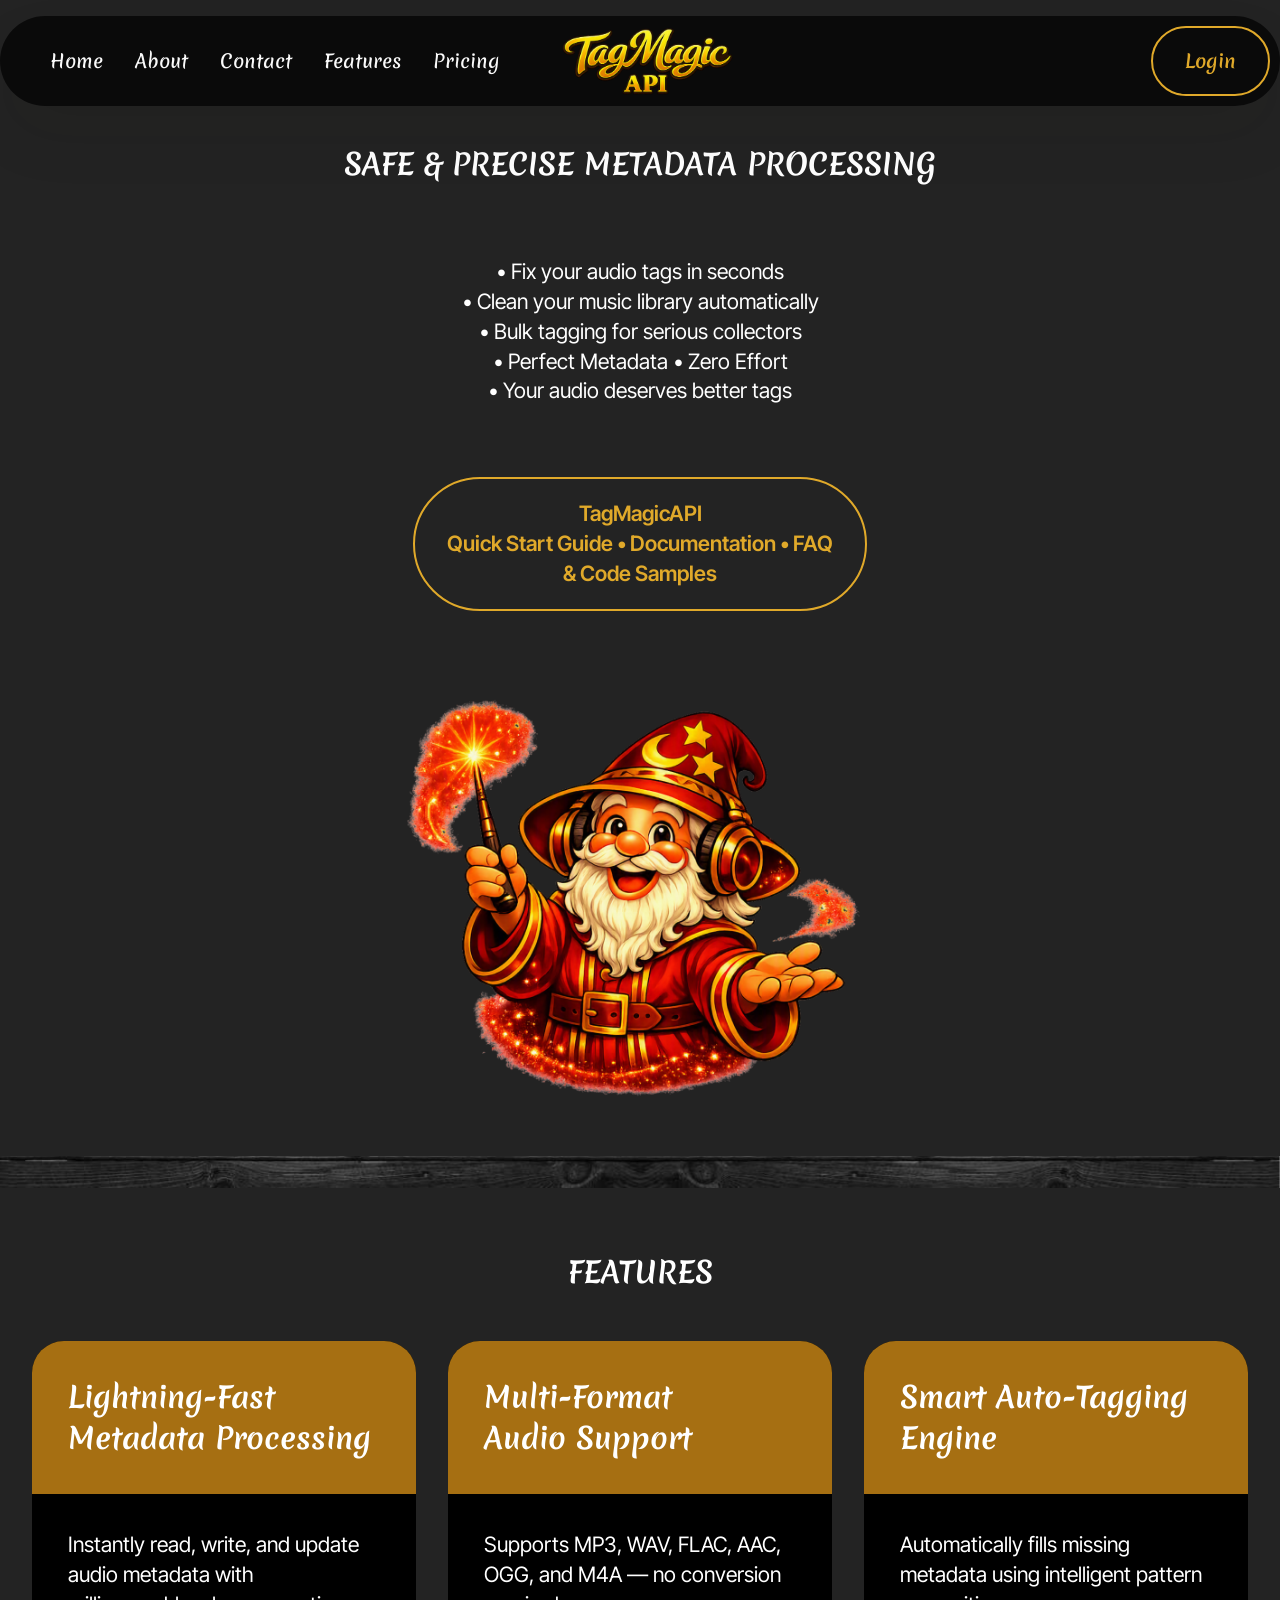
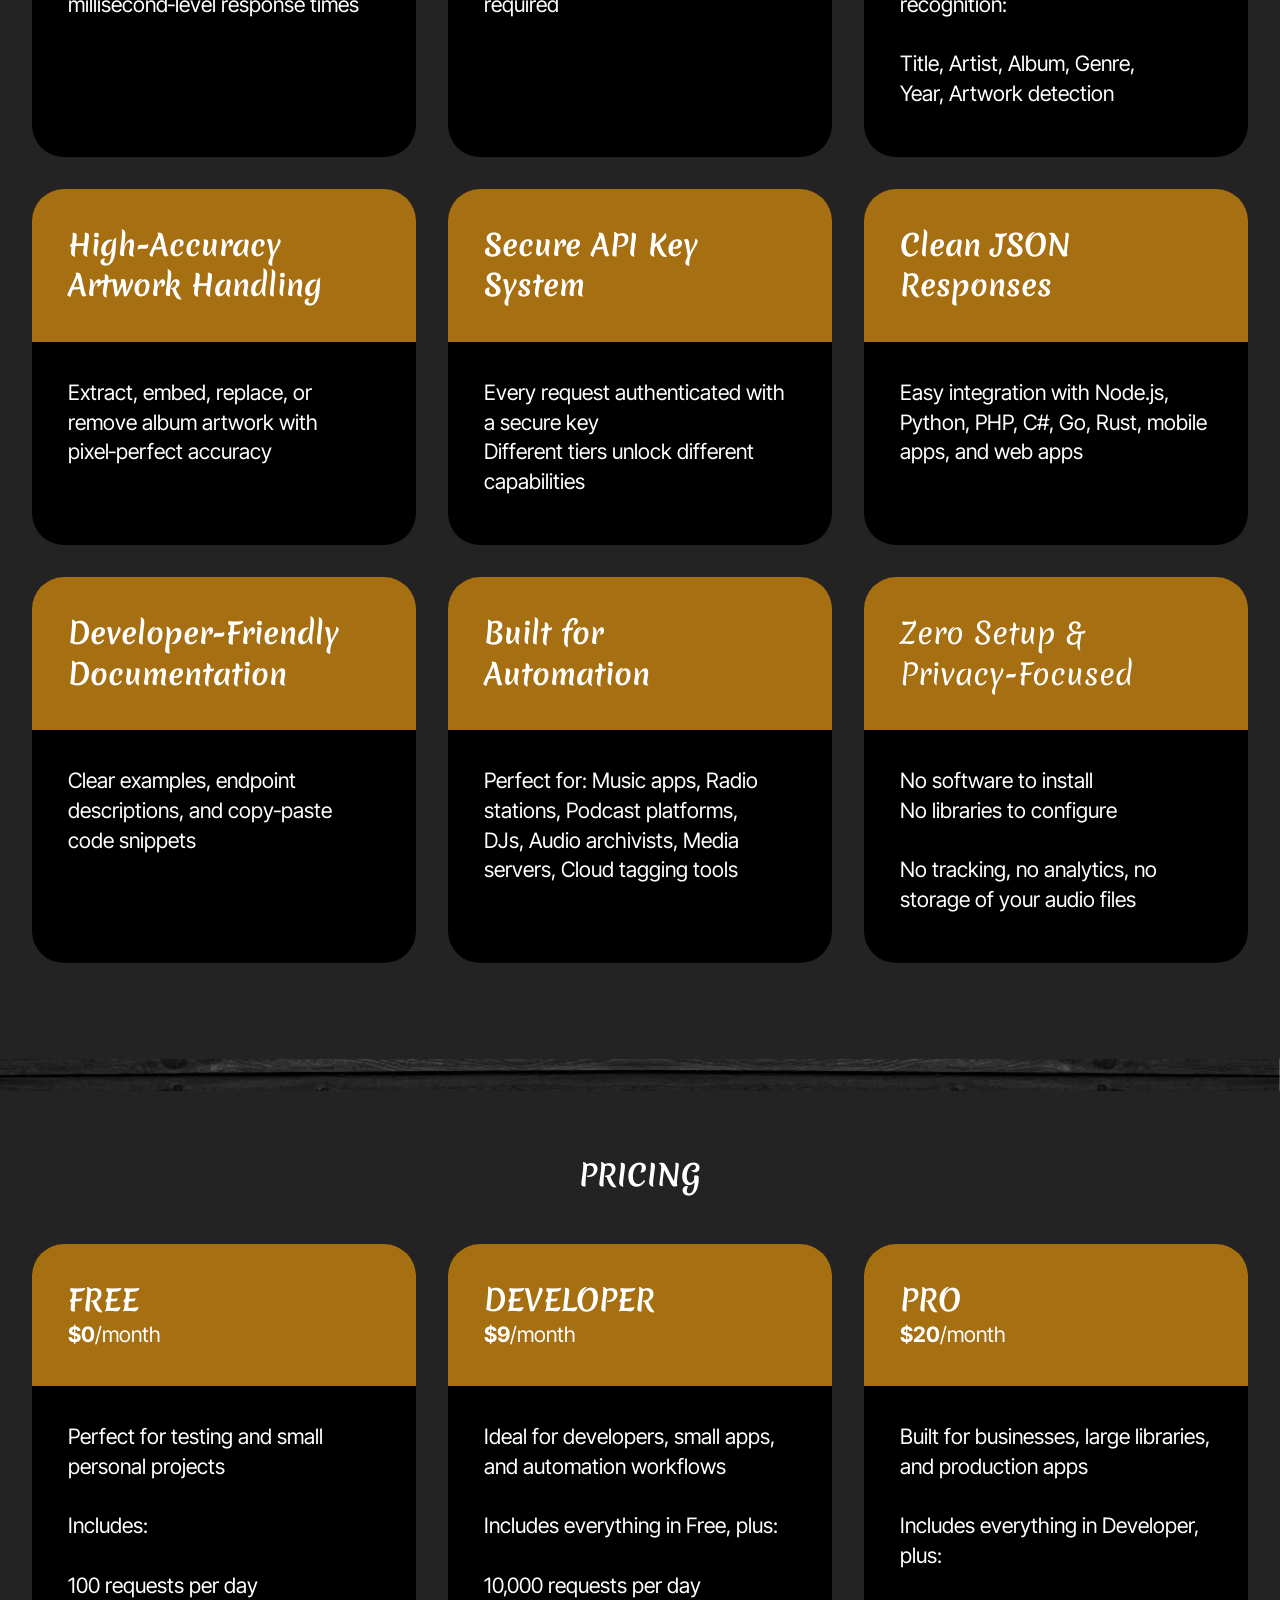
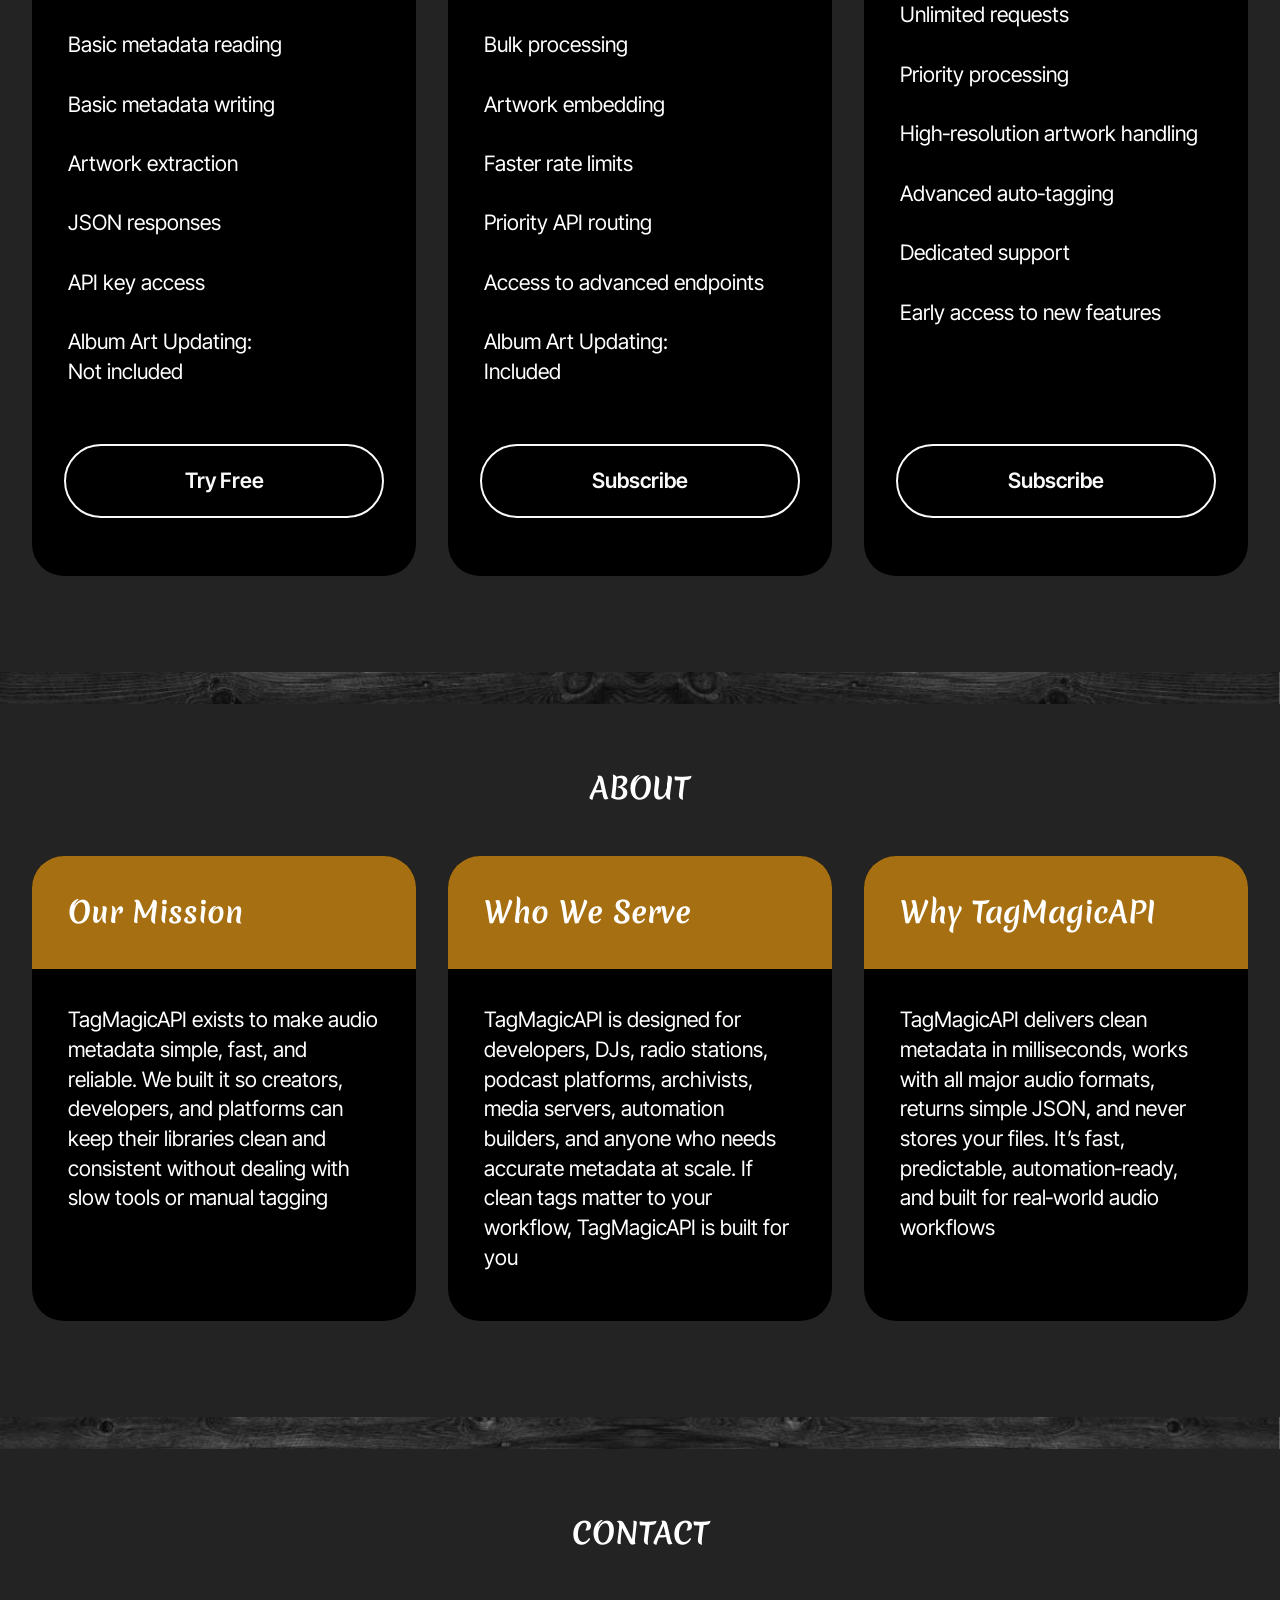
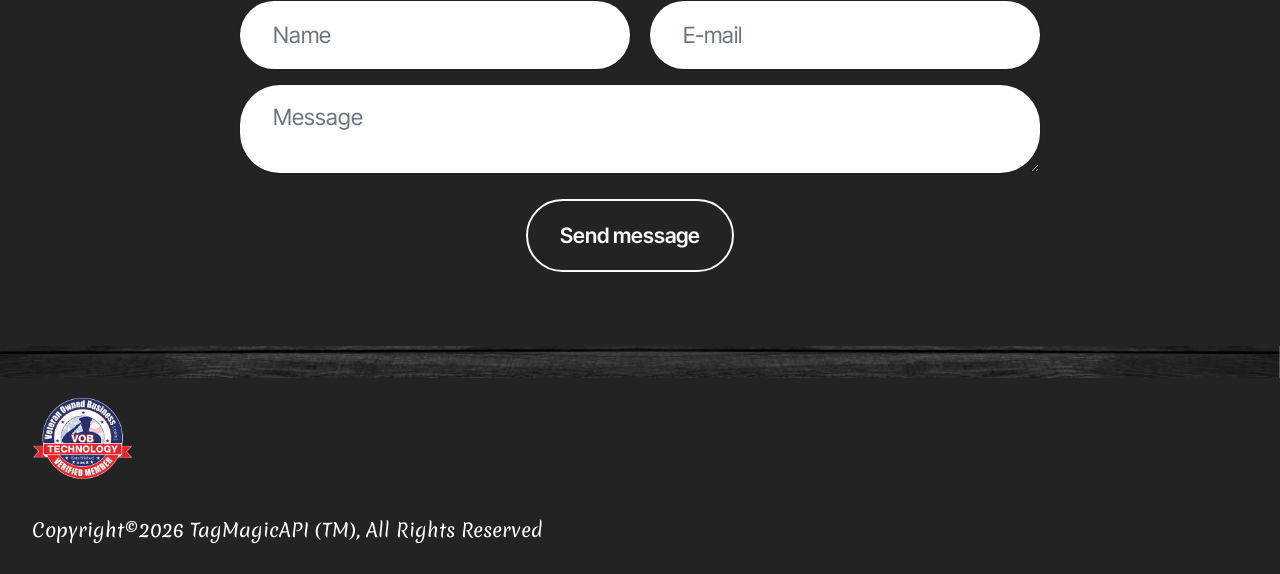
<file: index.html>
<!DOCTYPE html>
<html  >
<head>
  <!-- Site made with Mobirise Website Builder v6.1.12, https://mobirise.com -->
  <meta charset="UTF-8">
  <meta http-equiv="X-UA-Compatible" content="IE=edge">
  <meta name="generator" content="Mobirise v6.1.12, mobirise.com">
  <meta name="viewport" content="width=device-width, initial-scale=1, minimum-scale=1">
  <link rel="shortcut icon" href="assets/images/tagmagicapi-logo-1.png" type="image/x-icon">
  <meta name="description" content="TagMagicAPI">
  
  
  <title>TagMagicAPI</title>
  <link rel="stylesheet" href="assets/web/assets/mobirise-icons2/mobirise2.css">
  <link rel="stylesheet" href="assets/bootstrap/css/bootstrap.min.css">
  <link rel="stylesheet" href="assets/parallax/jarallax.css">
  <link rel="stylesheet" href="assets/animatecss/animate.css">
  <link rel="stylesheet" href="assets/dropdown/css/style.css">
  <link rel="stylesheet" href="assets/socicon/css/styles.css">
  <link rel="stylesheet" href="assets/theme/css/style.css">
  <link rel="preload" href="https://fonts.googleapis.com/css?family=Merienda:300,400,500,600,700,800,900&display=swap" as="style" onload="this.onload=null;this.rel='stylesheet'">
  <noscript><link rel="stylesheet" href="https://fonts.googleapis.com/css?family=Merienda:300,400,500,600,700,800,900&display=swap"></noscript>
  <link rel="preload" href="https://fonts.googleapis.com/css?family=Inter+Tight:100,200,300,400,500,600,700,800,900,100i,200i,300i,400i,500i,600i,700i,800i,900i&display=swap" as="style" onload="this.onload=null;this.rel='stylesheet'">
  <noscript><link rel="stylesheet" href="https://fonts.googleapis.com/css?family=Inter+Tight:100,200,300,400,500,600,700,800,900,100i,200i,300i,400i,500i,600i,700i,800i,900i&display=swap"></noscript>
  <link rel="preload" as="style" href="assets/mobirise/css/mbr-additional.css?v=0Xo7jU"><link rel="stylesheet" href="assets/mobirise/css/mbr-additional.css?v=0Xo7jU" type="text/css">

  
  
  
</head>
<body>
  
  <section data-bs-version="5.1" class="menu menu4 cid-vrA281HiJF" once="menu" id="menu04-1">
	

	<nav class="navbar navbar-dropdown navbar-fixed-top navbar-expand-lg">
		<div class="container">
			<div class="navbar-brand">
				<span class="navbar-logo">
					<a href="https://tagmagicapi.com">
						<img src="assets/images/tagmagicapi-header-logo.png" alt="" style="height: 5rem;">
					</a>
				</span>
				
			</div>
			<button class="navbar-toggler" type="button" data-toggle="collapse" data-bs-toggle="collapse" data-target="#navbarSupportedContent" data-bs-target="#navbarSupportedContent" aria-controls="navbarNavAltMarkup" aria-expanded="false" aria-label="Toggle navigation">
				<div class="hamburger">
					<span></span>
					<span></span>
					<span></span>
					<span></span>
				</div>
			</button>
			<div class="collapse navbar-collapse" id="navbarSupportedContent">
				<ul class="navbar-nav nav-dropdown" data-app-modern-menu="true"><li class="nav-item"><a class="nav-link link text-white text-primary display-4" href="index.html#header05-2">Home</a></li><li class="nav-item">
						<a class="nav-link link text-white text-primary display-4" href="index.html#pricing01-19">About</a>
					</li>
					<li class="nav-item">
						<a class="nav-link link text-white text-primary display-4" href="index.html#form02-14">Contact</a>
					</li><li class="nav-item">
						<a class="nav-link link show text-white text-primary display-4" href="index.html#pricing01-1c" aria-expanded="false">Features</a>
					</li>
					<li class="nav-item"><a class="nav-link link text-white text-primary display-4" href="index.html#pricing01-j">Pricing</a></li></ul>
				
				<div class="navbar-buttons mbr-section-btn"><a class="btn btn-secondary-outline display-4" href="login.html#header05-3g">Login</a></div>
			</div>
		</div>
	</nav>
</section>

<section data-bs-version="5.1" class="header5 cid-vrEOyxXbpw" id="header05-2">
	

	
	
	
	<div class="align-center container">
		<div class="row justify-content-center">
			<div class="col-md-12 content-head">
				<h2 class="mbr-section-title mbr-fonts-style mb-4 display-5"><strong>SAFE &amp; PRECISE METADATA PROCESSING<br></strong><br></h2>
				<p class="mbr-text mbr-fonts-style mb-4 display-7">• Fix your audio tags in seconds
<br>• Clean your music library automatically
<br>• Bulk tagging for serious collectors
<br>• Perfect Metadata • Zero Effort
<br>• Your audio deserves better tags<br>
<br></p>
				<div class="mbr-section-btn mt-3"><a class="btn btn-secondary-outline display-7" href="docs.html#pricing01-27">TagMagicAPI<br>Quick Start Guide • Documentation • FAQ<br>&amp; Code Samples<br></a></div>
			</div>
		</div>
		<div class="row mt-5 justify-content-center">
			<div class="col-12 col-lg-5">
				<img src="assets/images/tagmagic-red-wizard-1.png" alt="Mobirise Website Builder" title="">
			</div>
		</div>
	</div>
</section>

<section data-bs-version="5.1" class="header1 cid-vrESQQP6uT mbr-parallax-background" id="header1-4">

    

    

    <div class="container">
        <div class="row justify-content-center">
            <div class="col-12 col-lg-4">
                
                
                
                
            </div>
        </div>
    </div>
</section>

<section data-bs-version="5.1" class="pricing1 cid-vs6HNHgr6L" id="pricing01-1c">
  
  
  <div class="container">
    <div class="row justify-content-center">
      <div class="col-12 content-head">
        <div class="mbr-section-head mb-5">
          <h4 class="mbr-section-title mbr-fonts-style align-center mb-0 display-5">
            <strong>FEATURES</strong></h4>
          
        </div>
      </div>
    </div>
    <div class="row"> 
      <div class="item features-without-image col-12 col-md-6 col-lg-4 item-mb">
        <div class="item-wrapper">
          <div class="item-head">
            <h5 class="item-title mbr-fonts-style mb-0 display-5"><strong>Lightning‑Fast
</strong><div><strong>Metadata Processing</strong></div></h5>
            
          </div>
          <div class="item-content">
            <p class="mbr-text mbr-fonts-style display-7">Instantly read, write, and update audio metadata with millisecond‑level response times</p>
          </div>
          
        </div>
      </div>

      <div class="item features-without-image col-12 col-md-6 col-lg-4 item-mb">
        <div class="item-wrapper">
          <div class="item-head">
            <h5 class="item-title mbr-fonts-style mb-0 display-5"><strong>Multi‑Format
</strong><div><strong>Audio Support</strong></div></h5>
            
          </div>
          <div class="item-content">
            <p class="mbr-text mbr-fonts-style display-7">Supports MP3, WAV, FLAC, AAC, OGG, and M4A — no conversion required</p>
          </div>
          
        </div>
      </div>

      <div class="item features-without-image col-12 col-md-6 col-lg-4 item-mb">
        <div class="item-wrapper">
          <div class="item-head">
            <h5 class="item-title mbr-fonts-style mb-0 display-5"><strong>Smart Auto‑Tagging
</strong><div><strong>Engine</strong></div></h5>
            
          </div>
          <div class="item-content">
            <p class="mbr-text mbr-fonts-style display-7">Automatically fills missing metadata using intelligent pattern recognition:
<br>
<br>Title, Artist, Album, Genre, 
<br>Year, Artwork detection</p>
          </div>
          
        </div>
      </div><div class="item features-without-image col-12 col-md-6 col-lg-4 item-mb">
        <div class="item-wrapper">
          <div class="item-head">
            <h5 class="item-title mbr-fonts-style mb-0 display-5"><strong>High‑Accuracy
</strong><div><strong>Artwork Handling</strong></div></h5>
            
          </div>
          <div class="item-content">
            <p class="mbr-text mbr-fonts-style display-7">Extract, embed, replace, or remove album artwork with pixel‑perfect accuracy</p>
          </div>
          
        </div>
      </div><div class="item features-without-image col-12 col-md-6 col-lg-4 item-mb">
        <div class="item-wrapper">
          <div class="item-head">
            <h5 class="item-title mbr-fonts-style mb-0 display-5"><strong>Secure API Key
</strong><div><strong>System</strong></div></h5>
            
          </div>
          <div class="item-content">
            <p class="mbr-text mbr-fonts-style display-7">Every request authenticated with a secure key
<br>Different tiers unlock different capabilities</p>
          </div>
          
        </div>
      </div><div class="item features-without-image col-12 col-md-6 col-lg-4 item-mb">
        <div class="item-wrapper">
          <div class="item-head">
            <h5 class="item-title mbr-fonts-style mb-0 display-5"><strong>Clean JSON
</strong><div><strong>Responses</strong></div></h5>
            
          </div>
          <div class="item-content">
            <p class="mbr-text mbr-fonts-style display-7">Easy integration with Node.js, Python, PHP, C#, Go, Rust, mobile apps, and web apps</p>
          </div>
          
        </div>
      </div><div class="item features-without-image col-12 col-md-6 col-lg-4 item-mb">
        <div class="item-wrapper">
          <div class="item-head">
            <h5 class="item-title mbr-fonts-style mb-0 display-5"><strong>Developer‑Friendly Documentation</strong></h5>
            
          </div>
          <div class="item-content">
            <p class="mbr-text mbr-fonts-style display-7">Clear examples, endpoint descriptions, and copy‑paste code snippets</p>
          </div>
          
        </div>
      </div><div class="item features-without-image col-12 col-md-6 col-lg-4 item-mb">
        <div class="item-wrapper">
          <div class="item-head">
            <h5 class="item-title mbr-fonts-style mb-0 display-5"><strong>Built for
</strong><div><strong>Automation</strong></div></h5>
            
          </div>
          <div class="item-content">
            <p class="mbr-text mbr-fonts-style display-7">Perfect for:  Music apps, Radio stations, Podcast platforms,
<br>DJs, Audio archivists, Media servers, Cloud tagging tools</p>
          </div>
          
        </div>
      </div><div class="item features-without-image col-12 col-md-6 col-lg-4 item-mb">
        <div class="item-wrapper">
          <div class="item-head">
            <h5 class="item-title mbr-fonts-style mb-0 display-5">Zero Setup &amp;<br>Privacy‑Focused</h5>
            
          </div>
          <div class="item-content">
            <p class="mbr-text mbr-fonts-style display-7">No software to install
<br>No libraries to configure<br><br>No tracking, no analytics, no storage of your audio files<br></p>
          </div>
          
        </div>
      </div>
      
    </div>
  </div>
</section>

<section data-bs-version="5.1" class="header1 cid-vrX3GcHGab mbr-parallax-background" id="header1-k">

    

    

    <div class="container">
        <div class="row justify-content-center">
            <div class="col-12 col-lg-4">
                
                
                
                
            </div>
        </div>
    </div>
</section>

<section data-bs-version="5.1" class="pricing1 cid-vrX3vTadfy" id="pricing01-j">
  <div class="container">
    <div class="row justify-content-center">
      <div class="col-12 content-head">
        <div class="mbr-section-head mb-5">
          <h4 class="mbr-section-title mbr-fonts-style align-center mb-0 display-5">
            <strong>PRICING</strong>
          </h4>
        </div>
      </div>
    </div>

    <div class="row">

      <!-- FREE PLAN -->
      <div class="item features-without-image col-12 col-md-6 col-lg-4 item-mb">
        <div class="item-wrapper">
          <div class="item-head">
            <h5 class="item-title mbr-fonts-style mb-0 display-5"><strong>FREE</strong></h5>
            <h6 class="item-subtitle mbr-fonts-style mt-0 mb-0 display-7">
              <strong>$0</strong>/month
            </h6>
          </div>
          <div class="item-content">
            <p class="mbr-text mbr-fonts-style display-7">
              Perfect for testing and small personal projects<br><br>
              Includes:<br><br>
              100 requests per day<br><br>
              Basic metadata reading<br><br>
              Basic metadata writing<br><br>
              Artwork extraction<br><br>
              JSON responses<br><br>
              API key access<br><br>
              Album Art Updating:<br>
              Not included<br>
            </p>
          </div>

          <!-- ⭐ FIXED BUTTON -->
          <div class="mbr-section-btn item-footer">
            <a href="signup.html" class="btn item-btn btn-white-outline display-7">
              Try Free
            </a>
          </div>

        </div>
      </div>

      <!-- DEVELOPER PLAN -->
      <div class="item features-without-image col-12 col-md-6 col-lg-4 item-mb">
        <div class="item-wrapper">
          <div class="item-head">
            <h5 class="item-title mbr-fonts-style mb-0 display-5"><strong>DEVELOPER</strong></h5>
            <h6 class="item-subtitle mbr-fonts-style mt-0 mb-0 display-7">
              <strong>$9</strong>/month
            </h6>
          </div>
          <div class="item-content">
            <p class="mbr-text mbr-fonts-style display-7">
              Ideal for developers, small apps, and automation workflows<br><br>
              Includes everything in Free, plus:<br><br>
              10,000 requests per day<br><br>
              Bulk processing<br><br>
              Artwork embedding<br><br>
              Faster rate limits<br><br>
              Priority API routing<br><br>
              Access to advanced endpoints<br><br>
              Album Art Updating:<br>
              Included<br>
            </p>
          </div>
          <div class="mbr-section-btn item-footer">
            <a href="https://buy.stripe.com/00w6oG3011I1gnC8WR9ws01" class="btn item-btn btn-white-outline display-7" target="_blank">
              Subscribe
            </a>
          </div>
        </div>
      </div>

      <!-- PRO PLAN -->
      <div class="item features-without-image col-12 col-md-6 col-lg-4 item-mb">
        <div class="item-wrapper">
          <div class="item-head">
            <h5 class="item-title mbr-fonts-style mb-0 display-5"><strong>PRO</strong></h5>
            <h6 class="item-subtitle mbr-fonts-style mt-0 mb-0 display-7">
              <strong>$20</strong>/month
            </h6>
          </div>
          <div class="item-content">
            <p class="mbr-text mbr-fonts-style display-7">
              Built for businesses, large libraries, and production apps<br><br>
              Includes everything in Developer, plus:<br><br>
              Unlimited requests<br><br>
              Priority processing<br><br>
              High‑resolution artwork handling<br><br>
              Advanced auto‑tagging<br><br>
              Dedicated support<br><br>
              Early access to new features<br><br>
            </p>
          </div>
          <div class="mbr-section-btn item-footer">
            <a href="https://buy.stripe.com/7sY7sKdEF0DX9Zegpj9ws00" class="btn item-btn btn-white-outline display-7" target="_blank">
              Subscribe
            </a>
          </div>
        </div>
      </div>

    </div>
  </div>
</section>


<section data-bs-version="5.1" class="header1 cid-vs3dTMfN9m mbr-parallax-background" id="header1-1a">

    

    

    <div class="container">
        <div class="row justify-content-center">
            <div class="col-12 col-lg-4">
                
                
                
                
            </div>
        </div>
    </div>
</section>

<section data-bs-version="5.1" class="pricing1 cid-vs2LuzJrS8" id="pricing01-19">
  
  
  <div class="container">
    <div class="row justify-content-center">
      <div class="col-12 content-head">
        <div class="mbr-section-head mb-5">
          <h4 class="mbr-section-title mbr-fonts-style align-center mb-0 display-5">
            <strong>ABOUT</strong></h4>
          
        </div>
      </div>
    </div>
    <div class="row"> 
      <div class="item features-without-image col-12 col-md-6 col-lg-4 item-mb">
        <div class="item-wrapper">
          <div class="item-head">
            <h5 class="item-title mbr-fonts-style mb-0 display-5"><strong>Our Mission</strong></h5>
            
          </div>
          <div class="item-content">
            <p class="mbr-text mbr-fonts-style display-7">TagMagicAPI exists to make audio metadata simple, fast, and reliable. We built it so creators, developers, and platforms can keep their libraries clean and consistent without dealing with slow tools or manual tagging</p>
          </div>
          
        </div>
      </div>

      <div class="item features-without-image col-12 col-md-6 col-lg-4 item-mb">
        <div class="item-wrapper">
          <div class="item-head">
            <h5 class="item-title mbr-fonts-style mb-0 display-5"><strong>Who We Serve</strong></h5>
            
          </div>
          <div class="item-content">
            <p class="mbr-text mbr-fonts-style display-7">TagMagicAPI is designed for developers, DJs, radio stations, podcast platforms, archivists, media servers, automation builders, and anyone who needs accurate metadata at scale. If clean tags matter to your workflow, TagMagicAPI is built for you</p>
          </div>
          
        </div>
      </div>

      <div class="item features-without-image col-12 col-md-6 col-lg-4 item-mb">
        <div class="item-wrapper">
          <div class="item-head">
            <h5 class="item-title mbr-fonts-style mb-0 display-5"><strong>Why TagMagicAPI</strong></h5>
            
          </div>
          <div class="item-content">
            <p class="mbr-text mbr-fonts-style display-7">TagMagicAPI delivers clean metadata in milliseconds, works with all major audio formats, returns simple JSON, and never stores your files. It’s fast, predictable, automation‑ready, and built for real‑world audio workflows</p>
          </div>
          
        </div>
      </div>
      
    </div>
  </div>
</section>

<section data-bs-version="5.1" class="header1 cid-vrXBZnJlLQ mbr-parallax-background" id="header1-15">

    

    

    <div class="container">
        <div class="row justify-content-center">
            <div class="col-12 col-lg-4">
                
                
                
                
            </div>
        </div>
    </div>
</section>

<section data-bs-version="5.1" class="form5 cid-vrXBWqzL7L" id="form02-14">
    
    
    <div class="container">
        <div class="row justify-content-center">
            <div class="col-12 content-head">
                <div class="mbr-section-head mb-5">
                    <h3 class="mbr-section-title mbr-fonts-style align-center mb-0 display-5">
                        <strong>CONTACT</strong></h3>
                    
                </div>
            </div>
        </div>
        <div class="row justify-content-center">
            <div class="col-lg-8 mx-auto mbr-form" data-form-type="formoid">
                <form action="https://mobirise.eu/" method="POST" class="mbr-form form-with-styler" data-form-title="Form Name"><input type="hidden" name="email" data-form-email="true" value="VIgJggO8sToSAYMlgsB1N/aj0Quq6Igk2vtauwFxMa/A/nJHlR5em6LQ0KX9eV+fE5m53nAO1xo6bOT+BLANHZ2Bg8Kx0XtA87xnntLcfB3VgEi4FXVFpHFZtsJ4xIYl">
                    <div class="row">
                        <div hidden="hidden" data-form-alert="" class="alert alert-success col-12">Thanks!
Will Be In Touch</div>
                        <div hidden="hidden" data-form-alert-danger="" class="alert alert-danger col-12">
                            Oops...! some problem!
                        </div>
                    </div>
                    <div class="dragArea row">
                        <div class="col-md col-sm-12 form-group mb-3" data-for="name">
                            <input type="text" name="name" placeholder="Name" data-form-field="name" class="form-control" value="" id="name-form02-14">
                        </div>
                        <div class="col-md col-sm-12 form-group mb-3" data-for="email">
                            <input type="email" name="email" placeholder="E-mail" data-form-field="email" class="form-control" value="" id="email-form02-14">
                        </div>
                        
                        <div class="col-12 form-group mb-3" data-for="textarea">
                            <textarea name="textarea" placeholder="Message" data-form-field="textarea" class="form-control" id="textarea-form02-14"></textarea>
                        </div>
                        <div class="col-lg-12 col-md-12 col-sm-12 align-center mbr-section-btn"><button type="submit" class="btn btn-white-outline display-7">Send message</button></div>
                    </div>
                </form>
            </div>
        </div>
    </div>
</section>

<section data-bs-version="5.1" class="header1 cid-vrXBDac822 mbr-parallax-background" id="header1-13">

    

    

    <div class="container">
        <div class="row justify-content-center">
            <div class="col-12 col-lg-4">
                
                
                
                
            </div>
        </div>
    </div>
</section>

<section data-bs-version="5.1" class="footer5 cid-vrLNEy8LgM" once="footers" id="footer5-h">

    

    

    <div class="container-fluid">
        <div class="media-container-row">
            <div class="col-md-1 col-6">
                <div class="media-wrap">
                    
                        <img src="assets/images/veteran-owned-business-technology-verified-member-badge-500x450-cir-295x266.png" alt="">
                    
                </div>
            </div>
            <div class="col-11 col-6">
                <p class="mbr-text align-right links mbr-fonts-style display-7"></p>
            </div>
        </div>
        <!-- <div class="media-container-row">
            <div class="col-md-12"> -->
        <div class="footer-lower">
            <div class="media-container-row">
                <div class="col-md-12">
                    <hr>
                </div>
            </div>
            <div class="media-container-row">
                <div class="col-md-6 copyright">
                    <p class="mbr-text mbr-fonts-style display-4">
                        Copyright©2026 TagMagicAPI (TM), All Rights Reserved
                    </p>
                </div>
                <div class="col-md-6">
                    
                </div>
            </div>
            <!-- </div>
            </div> -->
        </div>

    </div>
</section>

<section data-bs-version="5.1" class="header1 cid-vrLDA4Iwqc mbr-parallax-background" id="header1-8">

    

    

    <div class="container">
        <div class="row justify-content-center">
            <div class="col-12 col-lg-4">
                
                
                
                
            </div>
        </div>
    </div>
</section>


<script src="assets/bootstrap/js/bootstrap.bundle.min.js"></script>
  <script src="assets/parallax/jarallax.js"></script>
  <script src="assets/smoothscroll/smooth-scroll.js"></script>
  <script src="assets/ytplayer/index.js"></script>
  <script src="assets/dropdown/js/navbar-dropdown.js"></script>
  <script src="assets/theme/js/script.js"></script>
  <script src="assets/formoid/formoid.min.js"></script>
  
  
  
 <div id="scrollToTop" class="scrollToTop mbr-arrow-up"><a style="text-align: center;"><i class="mbr-arrow-up-icon mbr-arrow-up-icon-cm cm-icon cm-icon-smallarrow-up"></i></a></div>
    <input name="animation" type="hidden">
  </body>
</html>
</file>
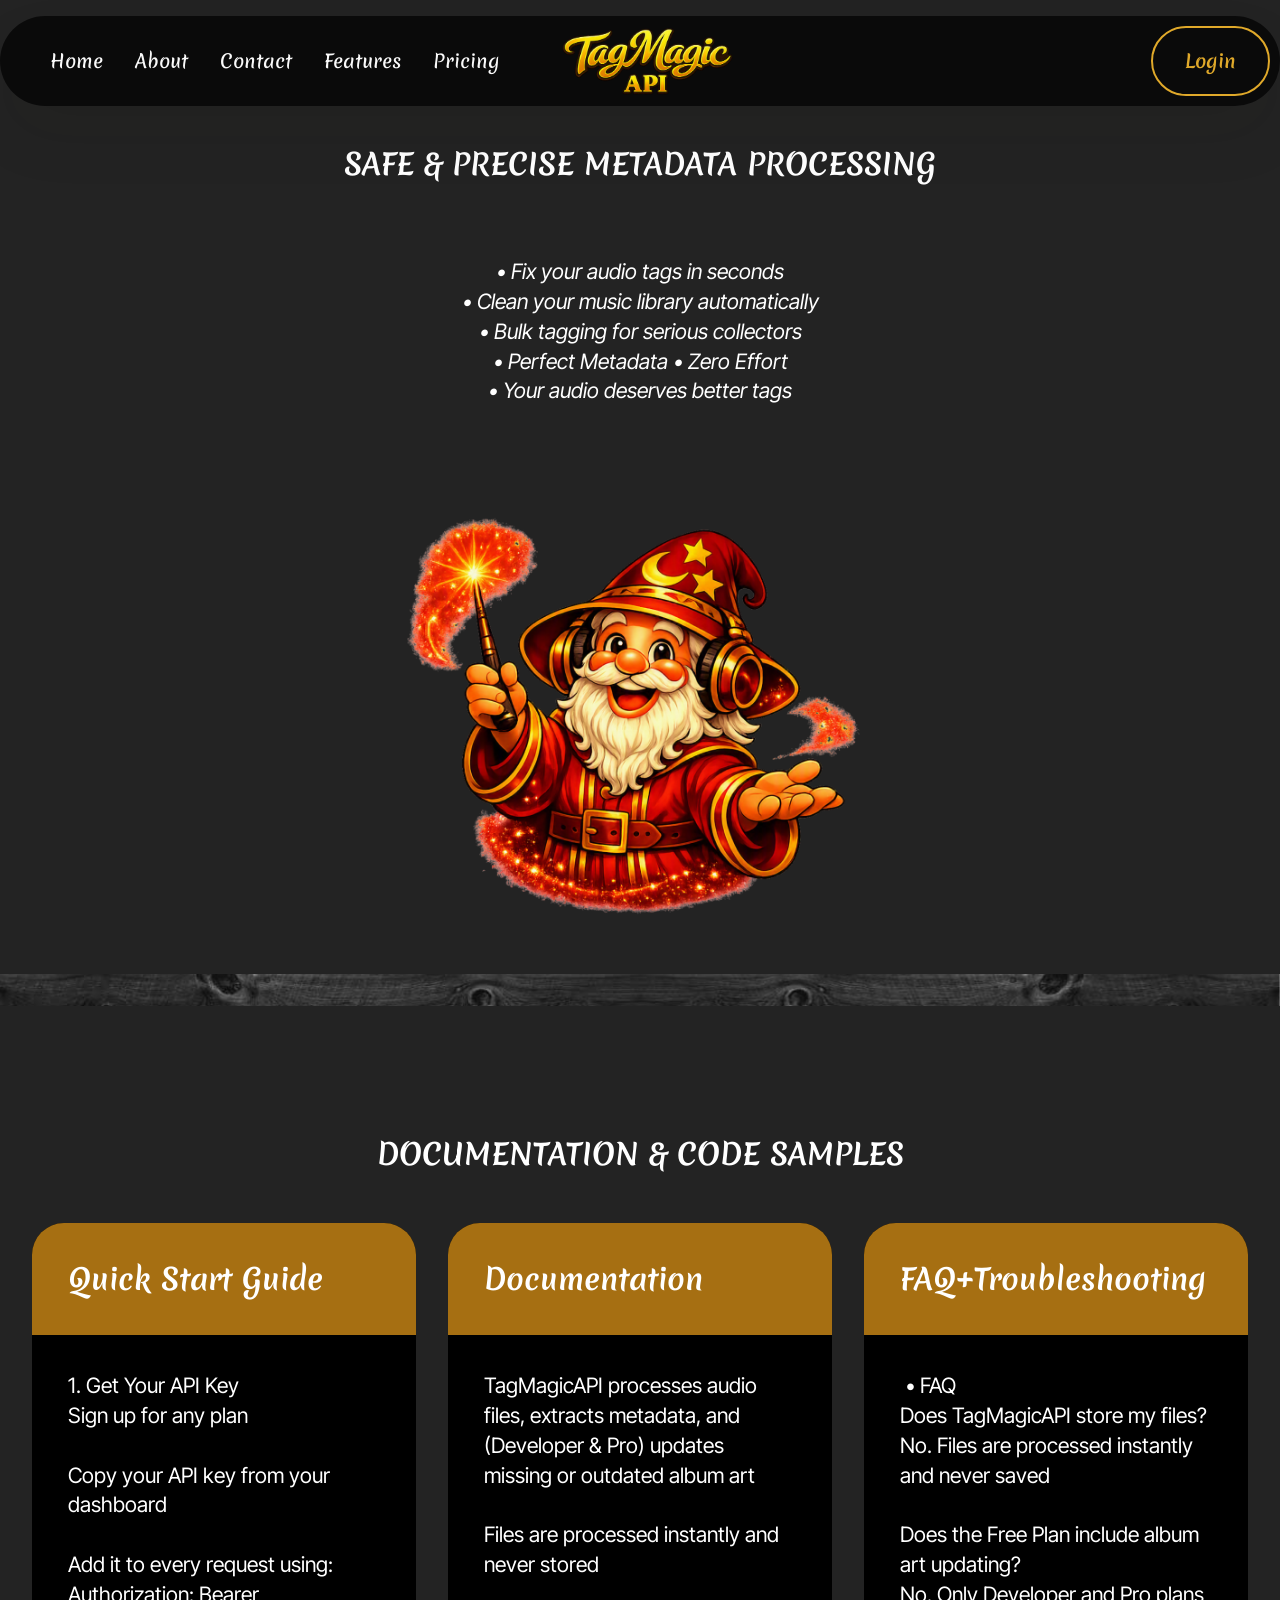
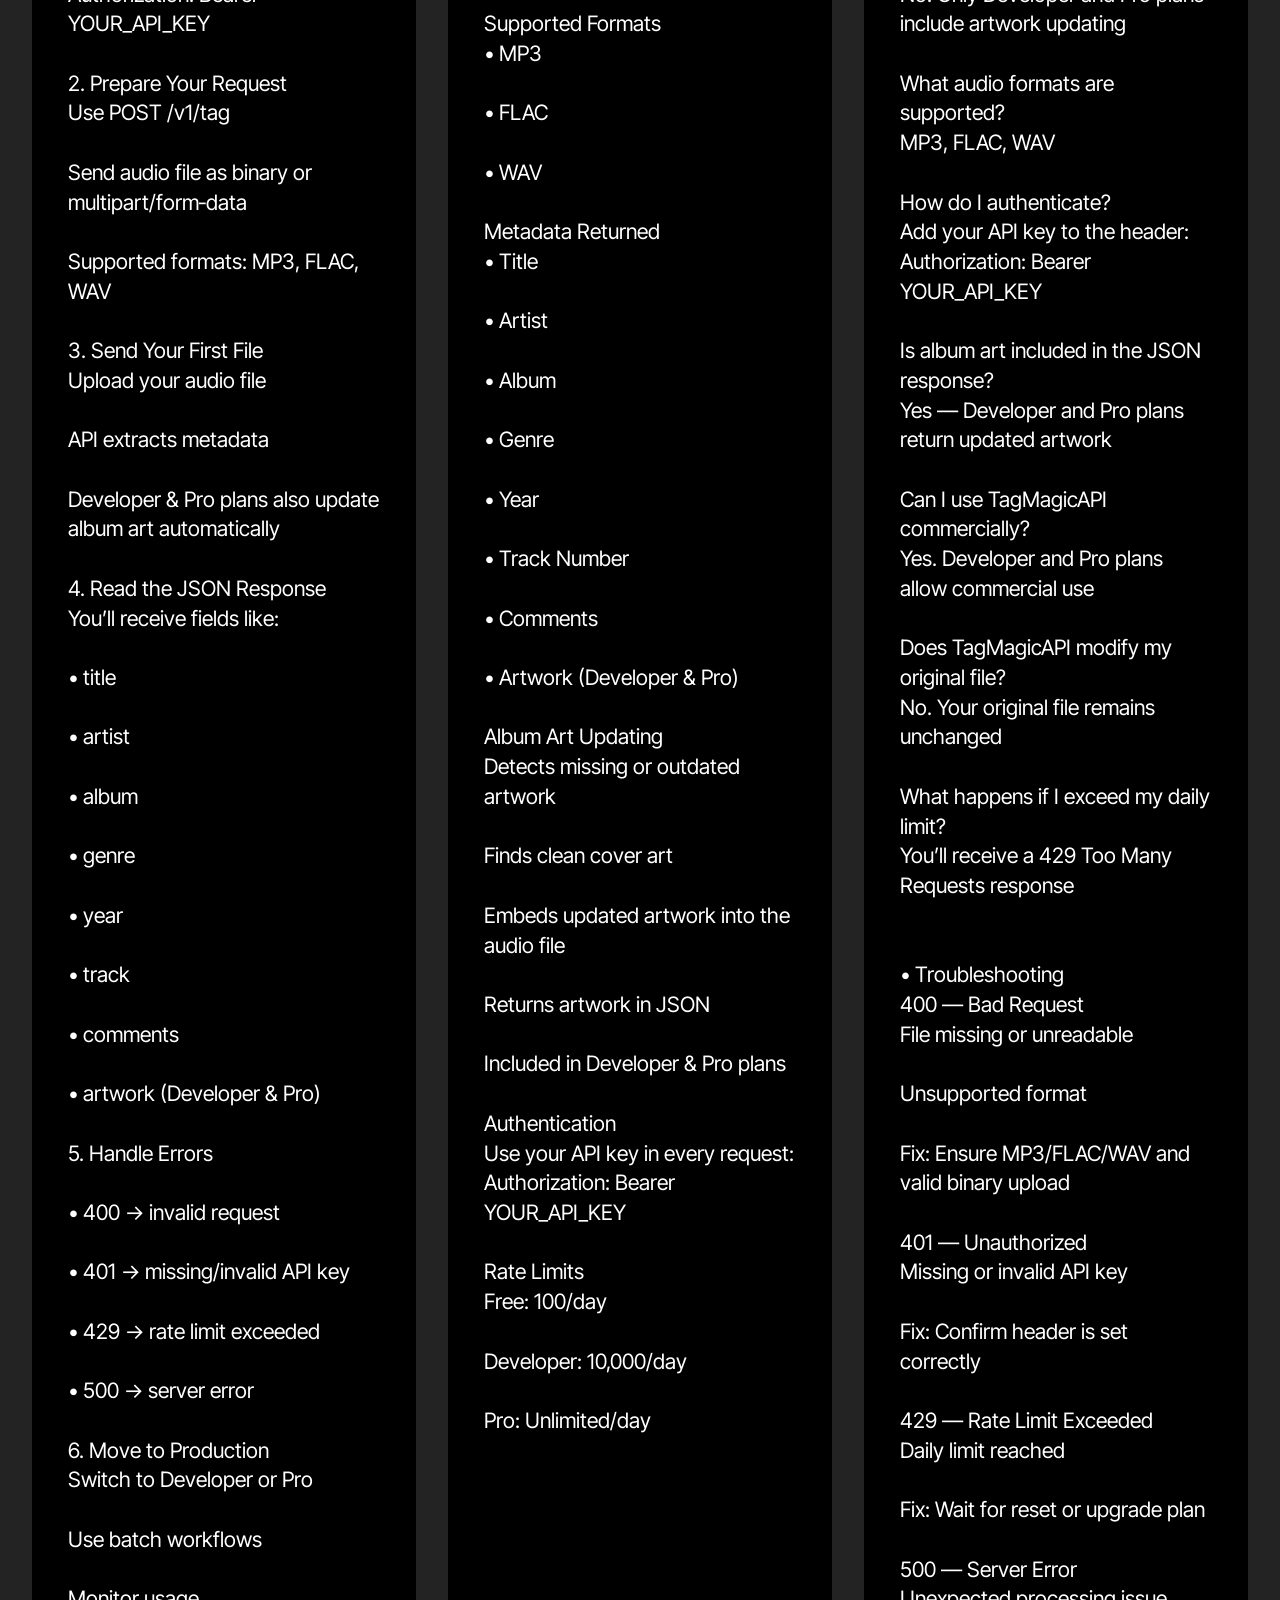
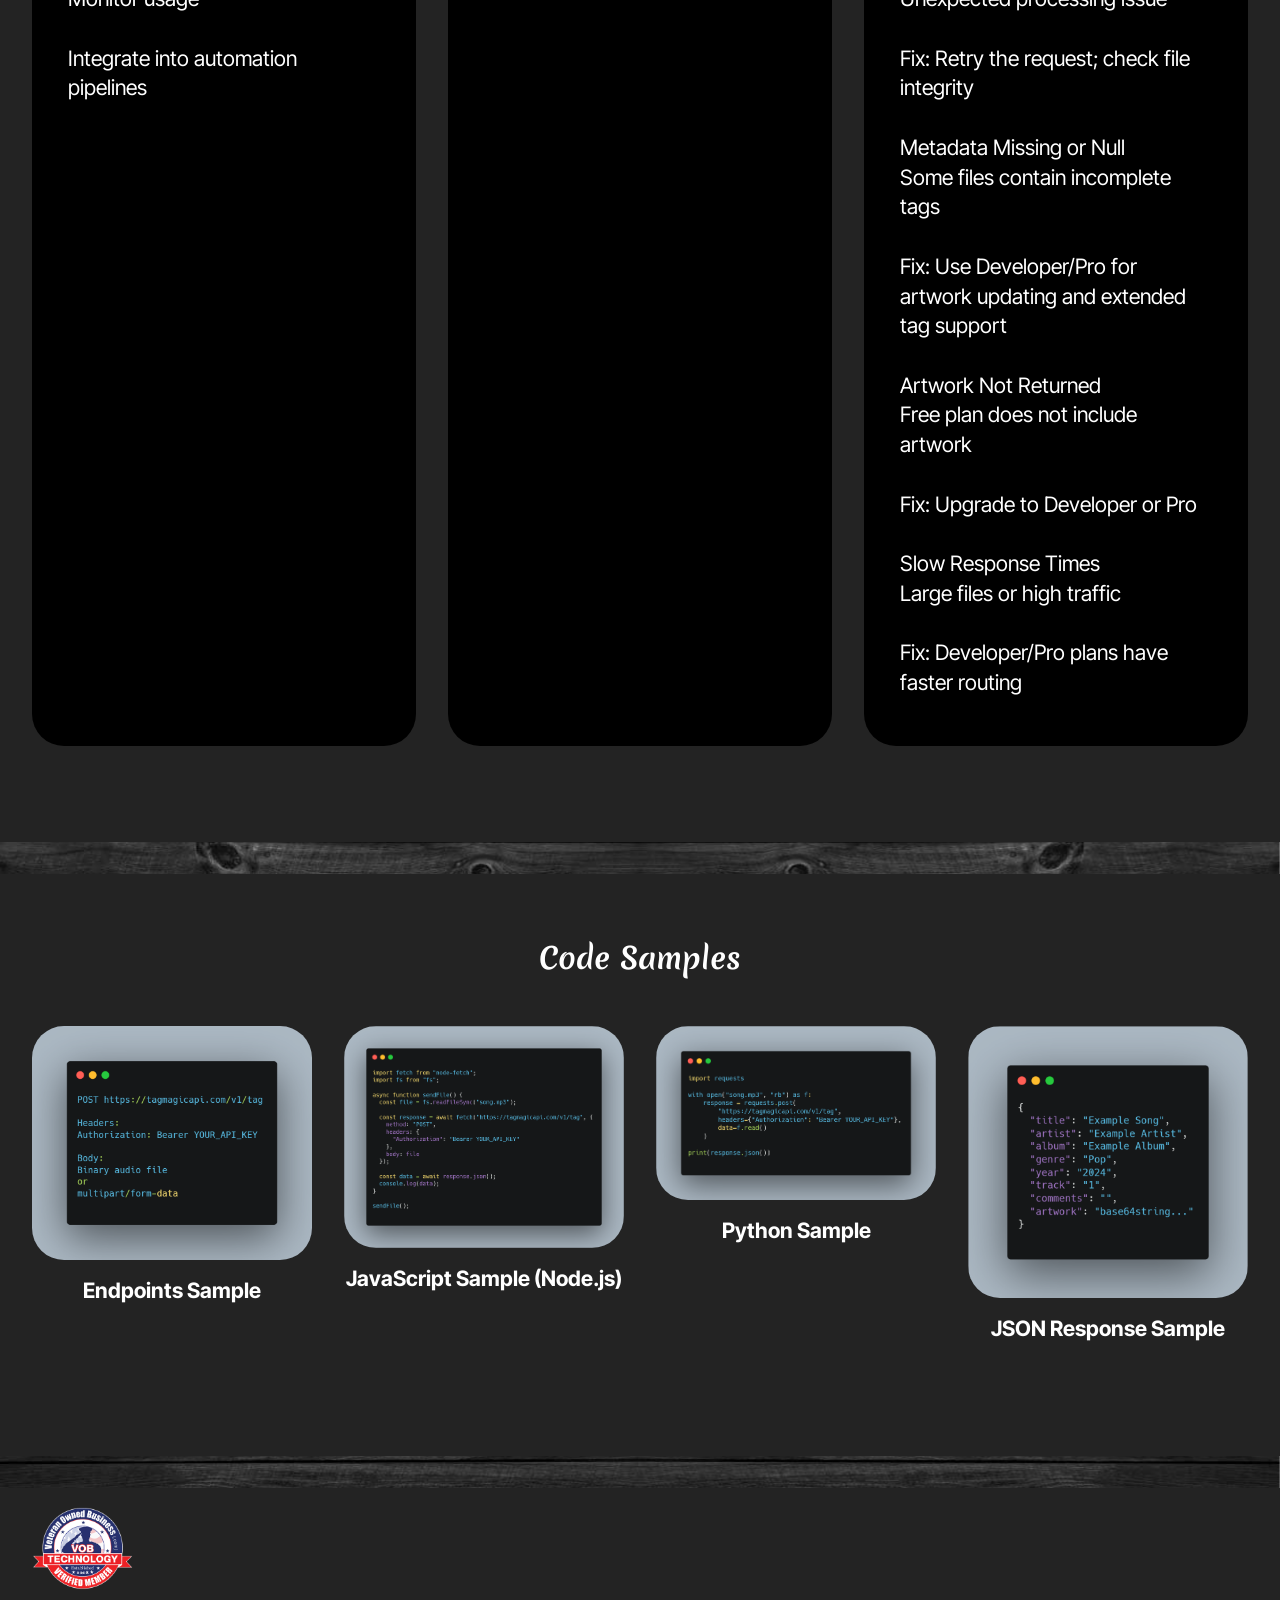
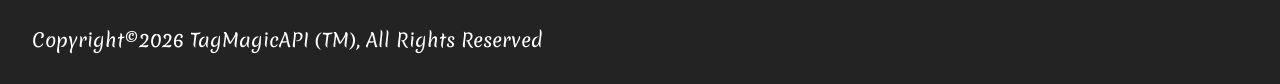
<file: docs.html>
<!DOCTYPE html>
<html  >
<head>
  <!-- Site made with Mobirise Website Builder v6.1.12, https://mobirise.com -->
  <meta charset="UTF-8">
  <meta http-equiv="X-UA-Compatible" content="IE=edge">
  <meta name="generator" content="Mobirise v6.1.12, mobirise.com">
  <meta name="viewport" content="width=device-width, initial-scale=1, minimum-scale=1">
  <link rel="shortcut icon" href="assets/images/tagmagicapi-logo-1.png" type="image/x-icon">
  <meta name="description" content="TagMagicAPI Documentation">
  
  
  <title>Documentation</title>
  <link rel="stylesheet" href="assets/web/assets/mobirise-icons2/mobirise2.css">
  <link rel="stylesheet" href="assets/bootstrap/css/bootstrap.min.css">
  <link rel="stylesheet" href="assets/parallax/jarallax.css">
  <link rel="stylesheet" href="assets/animatecss/animate.css">
  <link rel="stylesheet" href="assets/dropdown/css/style.css">
  <link rel="stylesheet" href="assets/socicon/css/styles.css">
  <link rel="stylesheet" href="assets/theme/css/style.css">
  <link rel="preload" href="https://fonts.googleapis.com/css?family=Merienda:300,400,500,600,700,800,900&display=swap" as="style" onload="this.onload=null;this.rel='stylesheet'">
  <noscript><link rel="stylesheet" href="https://fonts.googleapis.com/css?family=Merienda:300,400,500,600,700,800,900&display=swap"></noscript>
  <link rel="preload" href="https://fonts.googleapis.com/css?family=Inter+Tight:100,200,300,400,500,600,700,800,900,100i,200i,300i,400i,500i,600i,700i,800i,900i&display=swap" as="style" onload="this.onload=null;this.rel='stylesheet'">
  <noscript><link rel="stylesheet" href="https://fonts.googleapis.com/css?family=Inter+Tight:100,200,300,400,500,600,700,800,900,100i,200i,300i,400i,500i,600i,700i,800i,900i&display=swap"></noscript>
  <link rel="preload" as="style" href="assets/mobirise/css/mbr-additional.css?v=YpbZ2o"><link rel="stylesheet" href="assets/mobirise/css/mbr-additional.css?v=YpbZ2o" type="text/css">

  
  
  
</head>
<body>
  
  <section data-bs-version="5.1" class="menu menu4 cid-vs7B1k3rzm" once="menu" id="menu04-1r">
	

	<nav class="navbar navbar-dropdown navbar-fixed-top navbar-expand-lg">
		<div class="container">
			<div class="navbar-brand">
				<span class="navbar-logo">
					<a href="https://tagmagicapi.com">
						<img src="assets/images/tagmagicapi-header-logo.png" alt="" style="height: 5rem;">
					</a>
				</span>
				
			</div>
			<button class="navbar-toggler" type="button" data-toggle="collapse" data-bs-toggle="collapse" data-target="#navbarSupportedContent" data-bs-target="#navbarSupportedContent" aria-controls="navbarNavAltMarkup" aria-expanded="false" aria-label="Toggle navigation">
				<div class="hamburger">
					<span></span>
					<span></span>
					<span></span>
					<span></span>
				</div>
			</button>
			<div class="collapse navbar-collapse" id="navbarSupportedContent">
				<ul class="navbar-nav nav-dropdown" data-app-modern-menu="true"><li class="nav-item"><a class="nav-link link text-white text-primary display-4" href="index.html#header05-2">Home</a></li><li class="nav-item">
						<a class="nav-link link text-white text-primary display-4" href="index.html#pricing01-19">About</a>
					</li>
					<li class="nav-item">
						<a class="nav-link link text-white text-primary display-4" href="index.html#form02-14">Contact</a>
					</li><li class="nav-item">
						<a class="nav-link link show text-white text-primary display-4" href="index.html#pricing01-1c" aria-expanded="false">Features</a>
					</li>
					<li class="nav-item"><a class="nav-link link text-white text-primary display-4" href="index.html#pricing01-j">Pricing</a></li></ul>
				
				<div class="navbar-buttons mbr-section-btn"><a class="btn btn-secondary-outline display-4" href="login.html#header05-3g">Login</a></div>
			</div>
		</div>
	</nav>
</section>

<section data-bs-version="5.1" class="header5 cid-vs7B1kcasU" id="header05-1s">
	

	
	
	
	<div class="align-center container">
		<div class="row justify-content-center">
			<div class="col-md-12 content-head">
				<h2 class="mbr-section-title mbr-fonts-style mb-4 display-5"><strong>SAFE &amp; PRECISE METADATA PROCESSING<br></strong><br></h2>
				<p class="mbr-text mbr-fonts-style mb-4 display-7"><em>• Fix your audio tags in seconds </em><br><em>• Clean your music library automatically 
<br>• Bulk tagging for serious collectors  
<br>• Perfect Metadata • Zero Effort  
<br>• Your audio deserves better tags</em></p>
				
			</div>
		</div>
		<div class="row mt-5 justify-content-center">
			<div class="col-12 col-lg-5">
				<img src="assets/images/tagmagic-red-wizard-1.png" alt="Mobirise Website Builder" title="">
			</div>
		</div>
	</div>
</section>

<section data-bs-version="5.1" class="header1 cid-vs7Br9BcrQ mbr-parallax-background" id="header1-24">

    

    

    <div class="container">
        <div class="row justify-content-center">
            <div class="col-12 col-lg-4">
                
                
                
                
            </div>
        </div>
    </div>
</section>

<section data-bs-version="5.1" class="pricing1 cid-vs8tCQkIEV" id="pricing01-27">
  
  
  <div class="container">
    <div class="row justify-content-center">
      <div class="col-12 content-head">
        <div class="mbr-section-head mb-5">
          <h4 class="mbr-section-title mbr-fonts-style align-center mb-0 display-5"><strong>DOCUMENTATION &amp; CODE SAMPLES</strong></h4>
          
        </div>
      </div>
    </div>
    <div class="row"> 
      <div class="item features-without-image col-12 col-md-6 col-lg-4 item-mb">
        <div class="item-wrapper">
          <div class="item-head">
            <h5 class="item-title mbr-fonts-style mb-0 display-5"><strong>Quick Start&nbsp;</strong><strong>Guide</strong><br></h5>
            
          </div>
          <div class="item-content">
            <p class="mbr-text mbr-fonts-style display-7">1. Get Your API Key<br>Sign up for any plan<br><br>Copy your API key from your dashboard<br><br>Add it to every request using:<br>Authorization: Bearer YOUR_API_KEY<br><br>2. Prepare Your Request<br>Use POST /v1/tag<br><br>Send audio file as binary or multipart/form‑data<br><br>Supported formats: MP3, FLAC, WAV<br><br>3. Send Your First File<br>Upload your audio file<br><br>API extracts metadata<br><br>Developer &amp; Pro plans also update album art automatically<br><br>4. Read the JSON Response<br>You’ll receive fields like:<br><br>• title<br><br>• artist<br><br>• album<br><br>• genre<br><br>• year<br><br>• track<br><br>• comments<br><br>• artwork (Developer &amp; Pro)<br><br>5. Handle Errors<br><br>• 400 → invalid request<br><br>• 401 → missing/invalid API key<br><br>• 429 → rate limit exceeded<br><br>• 500 → server error<br><br>6. Move to Production<br>Switch to Developer or Pro<br><br>Use batch workflows<br><br>Monitor usage<br><br>Integrate into automation pipelines</p>
          </div>
          
        </div>
      </div>

      <div class="item features-without-image col-12 col-md-6 col-lg-4 item-mb">
        <div class="item-wrapper">
          <div class="item-head">
            <h5 class="item-title mbr-fonts-style mb-0 display-5"><strong>Documentation&nbsp;</strong></h5>
            
          </div>
          <div class="item-content">
            <p class="mbr-text mbr-fonts-style display-7">TagMagicAPI processes audio files, extracts metadata, and (Developer &amp; Pro) updates missing or outdated album art&nbsp;<br><br>Files are processed instantly and never stored<br><br>Supported Formats<br>• MP3<br><br>• FLAC<br><br>• WAV<br><br>Metadata Returned<br>• Title<br><br>• Artist<br><br>• Album<br><br>• Genre<br><br>• Year<br><br>• Track Number<br><br>• Comments<br><br>• Artwork (Developer &amp; Pro)<br><br>Album Art Updating<br>Detects missing or outdated artwork<br><br>Finds clean cover art<br><br>Embeds updated artwork into the audio file<br><br>Returns artwork in JSON<br><br>Included in Developer &amp; Pro plans<br><br>Authentication<br>Use your API key in every request:<br>Authorization: Bearer YOUR_API_KEY<br><br>Rate Limits<br>Free: 100/day<br><br>Developer: 10,000/day<br><br>Pro: Unlimited/day<br><br><br></p>
          </div>
          
        </div>
      </div>

      <div class="item features-without-image col-12 col-md-6 col-lg-4 item-mb">
        <div class="item-wrapper">
          <div class="item-head">
            <h5 class="item-title mbr-fonts-style mb-0 display-5"><strong>FAQ+</strong><strong>Troubleshooting</strong></h5>
            
          </div>
          <div class="item-content">
            <p class="mbr-text mbr-fonts-style display-7">&nbsp;• FAQ<br>Does TagMagicAPI store my files?<br>No. Files are processed instantly and never saved<br><br>Does the Free Plan include album art updating?<br>No. Only Developer and Pro plans include artwork updating<br><br>What audio formats are supported?<br>MP3, FLAC, WAV<br><br>How do I authenticate?<br>Add your API key to the header:<br>Authorization: Bearer YOUR_API_KEY<br><br>Is album art included in the JSON response?<br>Yes — Developer and Pro plans return updated artwork<br><br>Can I use TagMagicAPI commercially?<br>Yes. Developer and Pro plans allow commercial use<br><br>Does TagMagicAPI modify my original file?<br>No. Your original file remains unchanged<br><br>What happens if I exceed my daily limit?<br>You’ll receive a 429 Too Many Requests response<br><br><br>• Troubleshooting<br>400 — Bad Request<br>File missing or unreadable<br><br>Unsupported format<br><br>Fix: Ensure MP3/FLAC/WAV and valid binary upload<br><br>401 — Unauthorized<br>Missing or invalid API key<br><br>Fix: Confirm header is set correctly<br><br>429 — Rate Limit Exceeded<br>Daily limit reached<br><br>Fix: Wait for reset or upgrade plan<br><br>500 — Server Error<br>Unexpected processing issue<br><br>Fix: Retry the request; check file integrity<br><br>Metadata Missing or Null<br>Some files contain incomplete tags<br><br>Fix: Use Developer/Pro for artwork updating and extended tag support<br><br>Artwork Not Returned<br>Free plan does not include artwork<br><br>Fix: Upgrade to Developer or Pro<br><br>Slow Response Times<br>Large files or high traffic<br><br>Fix: Developer/Pro plans have faster routing<br></p>
          </div>
          
        </div>
      </div>
      
    </div>
  </div>
</section>

<section data-bs-version="5.1" class="header1 cid-vsc6ihLaw0 mbr-parallax-background" id="header1-2a">

    

    

    <div class="container">
        <div class="row justify-content-center">
            <div class="col-12 col-lg-4">
                
                
                
                
            </div>
        </div>
    </div>
</section>

<section data-bs-version="5.1" class="gallery3 cid-vsc4VoUVws" id="gallery03-29">
    
    
    <div class="container-fluid">
      <div class="row justify-content-center">
        <div class="col-12 content-head">
          <div class="mbr-section-head mb-5">
            <h4 class="mbr-section-title mbr-fonts-style align-center mb-0 display-5">
              <strong>Code Samples</strong></h4>
            
          </div>
        </div>
      </div>
      <div class="row">
        <div class="item features-image col-12 col-md-6 col-lg-3 active">
          <div class="item-wrapper">
            <div class="item-img">
              <img src="assets/images/endpoint-sample.png" alt="Mobirise Website Builder" title="" data-slide-to="0" data-bs-slide-to="0">
            </div>
            <div class="item-content align-left">
              <h5 class="item-title mbr-fonts-style mt-3 mb-3 display-7">
                <strong>Endpoints Sample</strong></h5>
              
            </div>
          </div>
        </div>
        <div class="item features-image col-12 col-md-6 col-lg-3">
          <div class="item-wrapper">
            <div class="item-img">
              <img src="assets/images/javascript-sample-node.js.png" alt="Mobirise Website Builder" title="" data-slide-to="1" data-bs-slide-to="1">
            </div>
            <div class="item-content align-left">
              <h5 class="item-title mbr-fonts-style mt-3 mb-3 display-7">
                <strong>JavaScript Sample (Node.js)</strong></h5>
              
            </div>
          </div>
        </div>
        <div class="item features-image col-12 col-md-6 col-lg-3">
          <div class="item-wrapper">
            <div class="item-img">
              <img src="assets/images/python-sample.png" alt="Mobirise Website Builder" title="" data-slide-to="2" data-bs-slide-to="2">
            </div>
            <div class="item-content align-left">
              <h5 class="item-title mbr-fonts-style mt-3 mb-3 display-7">
                <strong>Python Sample</strong></h5>
              
            </div>
          </div>
        </div><div class="item features-image col-12 col-md-6 col-lg-3">
          <div class="item-wrapper">
            <div class="item-img">
              <img src="assets/images/json-response-sample.png" alt="Mobirise Website Builder" title="" data-slide-to="3" data-bs-slide-to="3">
            </div>
            <div class="item-content align-left">
              <h5 class="item-title mbr-fonts-style mt-3 mb-3 display-7">
                <strong>JSON Response Sample</strong></h5>
              
              
            </div>
          </div>
        </div>
        
      </div>
    </div>
  </section>

<section data-bs-version="5.1" class="header1 cid-vs8tO8bOLR mbr-parallax-background" id="header1-28">

    

    

    <div class="container">
        <div class="row justify-content-center">
            <div class="col-12 col-lg-4">
                
                
                
                
            </div>
        </div>
    </div>
</section>

<section data-bs-version="5.1" class="footer5 cid-vs7B1lNkCl" once="footers" id="footer5-22">

    

    

    <div class="container-fluid">
        <div class="media-container-row">
            <div class="col-md-1 col-6">
                <div class="media-wrap">
                    
                        <img src="assets/images/veteran-owned-business-technology-verified-member-badge-500x450-cir-295x266.png" alt="">
                    
                </div>
            </div>
            <div class="col-11 col-6">
                <p class="mbr-text align-right links mbr-fonts-style display-7"></p>
            </div>
        </div>
        <!-- <div class="media-container-row">
            <div class="col-md-12"> -->
        <div class="footer-lower">
            <div class="media-container-row">
                <div class="col-md-12">
                    <hr>
                </div>
            </div>
            <div class="media-container-row">
                <div class="col-md-6 copyright">
                    <p class="mbr-text mbr-fonts-style display-4">
                        Copyright©2026 TagMagicAPI (TM), All Rights Reserved
                    </p>
                </div>
                <div class="col-md-6">
                    
                </div>
            </div>
            <!-- </div>
            </div> -->
        </div>

    </div>
</section>

<section data-bs-version="5.1" class="header1 cid-vs7B1m0fic mbr-parallax-background" id="header1-23">

    

    

    <div class="container">
        <div class="row justify-content-center">
            <div class="col-12 col-lg-4">
                
                
                
                
            </div>
        </div>
    </div>
</section>


<script src="assets/bootstrap/js/bootstrap.bundle.min.js"></script>
  <script src="assets/parallax/jarallax.js"></script>
  <script src="assets/smoothscroll/smooth-scroll.js"></script>
  <script src="assets/ytplayer/index.js"></script>
  <script src="assets/dropdown/js/navbar-dropdown.js"></script>
  <script src="assets/theme/js/script.js"></script>
  
  
  
 <div id="scrollToTop" class="scrollToTop mbr-arrow-up"><a style="text-align: center;"><i class="mbr-arrow-up-icon mbr-arrow-up-icon-cm cm-icon cm-icon-smallarrow-up"></i></a></div>
    <input name="animation" type="hidden">
  </body>
</html>
</file>
<file: assets/web/assets/mobirise-icons2/mobirise2.css>
@font-face {
  font-family: 'Moririse2';
  font-display: swap;
  src:  url('mobirise2.eot?f2bix4');
  src:  url('mobirise2.eot?f2bix4#iefix') format('embedded-opentype'),
    url('mobirise2.woff2?f2bix4') format('woff2'),
    url('mobirise2.woff?f2bix4') format('woff'),
    url('mobirise2.ttf?f2bix4') format('truetype'),
    url('mobirise2.svg?f2bix4#mobirise2') format('svg');
  font-weight: normal;
  font-style: normal;
}

[class^="mobi-"], [class*=" mobi-"] {
  /* use !important to prevent issues with browser extensions that change fonts */
  font-family: 'Moririse2' !important;
  speak: none;
  font-style: normal;
  font-weight: normal;
  font-variant: normal;
  text-transform: none;
  line-height: 1;

  /* Better Font Rendering =========== */
  -webkit-font-smoothing: antialiased;
  -moz-osx-font-smoothing: grayscale;
}

.mobi-mbri-add-submenu:before {
  content: "\e900";
}
.mobi-mbri-alert:before {
  content: "\e901";
}
.mobi-mbri-align-center:before {
  content: "\e902";
}
.mobi-mbri-align-justify:before {
  content: "\e903";
}
.mobi-mbri-align-left:before {
  content: "\e904";
}
.mobi-mbri-align-right:before {
  content: "\e905";
}
.mobi-mbri-android:before {
  content: "\e906";
}
.mobi-mbri-apple:before {
  content: "\e907";
}
.mobi-mbri-arrow-down:before {
  content: "\e908";
}
.mobi-mbri-arrow-next:before {
  content: "\e909";
}
.mobi-mbri-arrow-prev:before {
  content: "\e90a";
}
.mobi-mbri-arrow-up:before {
  content: "\e90b";
}
.mobi-mbri-bold:before {
  content: "\e90c";
}
.mobi-mbri-bookmark:before {
  content: "\e90d";
}
.mobi-mbri-bootstrap:before {
  content: "\e90e";
}
.mobi-mbri-briefcase:before {
  content: "\e90f";
}
.mobi-mbri-browse:before {
  content: "\e910";
}
.mobi-mbri-bulleted-list:before {
  content: "\e911";
}
.mobi-mbri-calendar:before {
  content: "\e912";
}
.mobi-mbri-camera:before {
  content: "\e913";
}
.mobi-mbri-cart-add:before {
  content: "\e914";
}
.mobi-mbri-cart-full:before {
  content: "\e915";
}
.mobi-mbri-cash:before {
  content: "\e916";
}
.mobi-mbri-change-style:before {
  content: "\e917";
}
.mobi-mbri-chat:before {
  content: "\e918";
}
.mobi-mbri-clock:before {
  content: "\e919";
}
.mobi-mbri-close:before {
  content: "\e91a";
}
.mobi-mbri-cloud:before {
  content: "\e91b";
}
.mobi-mbri-code:before {
  content: "\e91c";
}
.mobi-mbri-contact-form:before {
  content: "\e91d";
}
.mobi-mbri-credit-card:before {
  content: "\e91e";
}
.mobi-mbri-cursor-click:before {
  content: "\e91f";
}
.mobi-mbri-cust-feedback:before {
  content: "\e920";
}
.mobi-mbri-database:before {
  content: "\e921";
}
.mobi-mbri-delivery:before {
  content: "\e922";
}
.mobi-mbri-desktop:before {
  content: "\e923";
}
.mobi-mbri-devices:before {
  content: "\e924";
}
.mobi-mbri-down:before {
  content: "\e925";
}
.mobi-mbri-download-2:before {
  content: "\e926";
}
.mobi-mbri-download:before {
  content: "\e927";
}
.mobi-mbri-drag-n-drop-2:before {
  content: "\e928";
}
.mobi-mbri-drag-n-drop:before {
  content: "\e929";
}
.mobi-mbri-edit-2:before {
  content: "\e92a";
}
.mobi-mbri-edit:before {
  content: "\e92b";
}
.mobi-mbri-error:before {
  content: "\e92c";
}
.mobi-mbri-extension:before {
  content: "\e92d";
}
.mobi-mbri-features:before {
  content: "\e92e";
}
.mobi-mbri-file:before {
  content: "\e92f";
}
.mobi-mbri-flag:before {
  content: "\e930";
}
.mobi-mbri-folder:before {
  content: "\e931";
}
.mobi-mbri-gift:before {
  content: "\e932";
}
.mobi-mbri-github:before {
  content: "\e933";
}
.mobi-mbri-globe-2:before {
  content: "\e934";
}
.mobi-mbri-globe:before {
  content: "\e935";
}
.mobi-mbri-growing-chart:before {
  content: "\e936";
}
.mobi-mbri-hearth:before {
  content: "\e937";
}
.mobi-mbri-help:before {
  content: "\e938";
}
.mobi-mbri-home:before {
  content: "\e939";
}
.mobi-mbri-hot-cup:before {
  content: "\e93a";
}
.mobi-mbri-idea:before {
  content: "\e93b";
}
.mobi-mbri-image-gallery:before {
  content: "\e93c";
}
.mobi-mbri-image-slider:before {
  content: "\e93d";
}
.mobi-mbri-info:before {
  content: "\e93e";
}
.mobi-mbri-italic:before {
  content: "\e93f";
}
.mobi-mbri-key:before {
  content: "\e940";
}
.mobi-mbri-laptop:before {
  content: "\e941";
}
.mobi-mbri-layers:before {
  content: "\e942";
}
.mobi-mbri-left-right:before {
  content: "\e943";
}
.mobi-mbri-left:before {
  content: "\e944";
}
.mobi-mbri-letter:before {
  content: "\e945";
}
.mobi-mbri-like:before {
  content: "\e946";
}
.mobi-mbri-link:before {
  content: "\e947";
}
.mobi-mbri-lock:before {
  content: "\e948";
}
.mobi-mbri-login:before {
  content: "\e949";
}
.mobi-mbri-logout:before {
  content: "\e94a";
}
.mobi-mbri-magic-stick:before {
  content: "\e94b";
}
.mobi-mbri-map-pin:before {
  content: "\e94c";
}
.mobi-mbri-menu:before {
  content: "\e94d";
}
.mobi-mbri-mobile-2:before {
  content: "\e94e";
}
.mobi-mbri-mobile-horizontal:before {
  content: "\e94f";
}
.mobi-mbri-mobile:before {
  content: "\e950";
}
.mobi-mbri-mobirise:before {
  content: "\e951";
}
.mobi-mbri-more-horizontal:before {
  content: "\e952";
}
.mobi-mbri-more-vertical:before {
  content: "\e953";
}
.mobi-mbri-music:before {
  content: "\e954";
}
.mobi-mbri-new-file:before {
  content: "\e955";
}
.mobi-mbri-numbered-list:before {
  content: "\e956";
}
.mobi-mbri-opened-folder:before {
  content: "\e957";
}
.mobi-mbri-pages:before {
  content: "\e958";
}
.mobi-mbri-paper-plane:before {
  content: "\e959";
}
.mobi-mbri-paperclip:before {
  content: "\e95a";
}
.mobi-mbri-phone:before {
  content: "\e95b";
}
.mobi-mbri-photo:before {
  content: "\e95c";
}
.mobi-mbri-photos:before {
  content: "\e95d";
}
.mobi-mbri-pin:before {
  content: "\e95e";
}
.mobi-mbri-play:before {
  content: "\e95f";
}
.mobi-mbri-plus:before {
  content: "\e960";
}
.mobi-mbri-preview:before {
  content: "\e961";
}
.mobi-mbri-print:before {
  content: "\e962";
}
.mobi-mbri-protect:before {
  content: "\e963";
}
.mobi-mbri-question:before {
  content: "\e964";
}
.mobi-mbri-quote-left:before {
  content: "\e965";
}
.mobi-mbri-quote-right:before {
  content: "\e966";
}
.mobi-mbri-redo:before {
  content: "\e967";
}
.mobi-mbri-refresh:before {
  content: "\e968";
}
.mobi-mbri-responsive-2:before {
  content: "\e969";
}
.mobi-mbri-responsive:before {
  content: "\e96a";
}
.mobi-mbri-right:before {
  content: "\e96b";
}
.mobi-mbri-rocket:before {
  content: "\e96c";
}
.mobi-mbri-sad-face:before {
  content: "\e96d";
}
.mobi-mbri-sale:before {
  content: "\e96e";
}
.mobi-mbri-save:before {
  content: "\e96f";
}
.mobi-mbri-search:before {
  content: "\e970";
}
.mobi-mbri-setting-2:before {
  content: "\e971";
}
.mobi-mbri-setting-3:before {
  content: "\e972";
}
.mobi-mbri-setting:before {
  content: "\e973";
}
.mobi-mbri-share:before {
  content: "\e974";
}
.mobi-mbri-shopping-bag:before {
  content: "\e975";
}
.mobi-mbri-shopping-basket:before {
  content: "\e976";
}
.mobi-mbri-shopping-cart:before {
  content: "\e977";
}
.mobi-mbri-sites:before {
  content: "\e978";
}
.mobi-mbri-smile-face:before {
  content: "\e979";
}
.mobi-mbri-speed:before {
  content: "\e97a";
}
.mobi-mbri-star:before {
  content: "\e97b";
}
.mobi-mbri-success:before {
  content: "\e97c";
}
.mobi-mbri-sun:before {
  content: "\e97d";
}
.mobi-mbri-sun2:before {
  content: "\e97e";
}
.mobi-mbri-tablet-vertical:before {
  content: "\e97f";
}
.mobi-mbri-tablet:before {
  content: "\e980";
}
.mobi-mbri-target:before {
  content: "\e981";
}
.mobi-mbri-timer:before {
  content: "\e982";
}
.mobi-mbri-to-ftp:before {
  content: "\e983";
}
.mobi-mbri-to-local-drive:before {
  content: "\e984";
}
.mobi-mbri-touch-swipe:before {
  content: "\e985";
}
.mobi-mbri-touch:before {
  content: "\e986";
}
.mobi-mbri-trash:before {
  content: "\e987";
}
.mobi-mbri-underline:before {
  content: "\e988";
}
.mobi-mbri-undo:before {
  content: "\e989";
}
.mobi-mbri-unlink:before {
  content: "\e98a";
}
.mobi-mbri-unlock:before {
  content: "\e98b";
}
.mobi-mbri-up-down:before {
  content: "\e98c";
}
.mobi-mbri-up:before {
  content: "\e98d";
}
.mobi-mbri-update:before {
  content: "\e98e";
}
.mobi-mbri-upload-2:before {
  content: "\e98f";
}
.mobi-mbri-upload:before {
  content: "\e990";
}
.mobi-mbri-user-2:before {
  content: "\e991";
}
.mobi-mbri-user:before {
  content: "\e992";
}
.mobi-mbri-users:before {
  content: "\e993";
}
.mobi-mbri-video-play:before {
  content: "\e994";
}
.mobi-mbri-video:before {
  content: "\e995";
}
.mobi-mbri-watch:before {
  content: "\e996";
}
.mobi-mbri-website-theme-2:before {
  content: "\e997";
}
.mobi-mbri-website-theme:before {
  content: "\e998";
}
.mobi-mbri-wifi:before {
  content: "\e999";
}
.mobi-mbri-windows:before {
  content: "\e99a";
}
.mobi-mbri-zoom-in:before {
  content: "\e99b";
}
.mobi-mbri-zoom-out:before {
  content: "\e99c";
}
</file>
<file: assets/parallax/jarallax.css>
.jarallax {
    position: relative;
    z-index: 0;
}
.jarallax > .jarallax-img {
    position: absolute;
    object-fit: cover;
    /* support for plugin https://github.com/bfred-it/object-fit-images */
    font-family: 'object-fit: cover;';
    top: 0;
    left: 0;
    width: 100%;
    height: 100%;
    z-index: -1;
}
</file>
<file: assets/dropdown/css/style.css>
.navbar-dropdown {
  left: 0;
  padding: 0;
  position: absolute;
  right: 0;
  top: 0;
  transition: all 0.45s ease;
  z-index: 1030;
  background: #282828; }
  .navbar-dropdown .navbar-logo {
    margin-right: 0.8rem;
    transition: margin 0.3s ease-in-out;
    vertical-align: middle; }
    .navbar-dropdown .navbar-logo img {
      height: 3.125rem;
      transition: all 0.3s ease-in-out; }
    .navbar-dropdown .navbar-logo.mbr-iconfont {
      font-size: 3.125rem;
      line-height: 3.125rem; }
  .navbar-dropdown .navbar-caption {
    font-weight: 700;
    white-space: normal;
    vertical-align: -4px;
    line-height: 3.125rem !important; }
    .navbar-dropdown .navbar-caption, .navbar-dropdown .navbar-caption:hover {
      color: inherit;
      text-decoration: none; }
  .navbar-dropdown .mbr-iconfont + .navbar-caption {
    vertical-align: -1px; }
  .navbar-dropdown.navbar-fixed-top {
    position: fixed; }
  .navbar-dropdown .navbar-brand span {
    vertical-align: -4px; }
  .navbar-dropdown.bg-color.transparent {
    background: none; }
  .navbar-dropdown.navbar-short .navbar-brand {
    padding: 0.625rem 0; }
    .navbar-dropdown.navbar-short .navbar-brand span {
      vertical-align: -1px; }
  .navbar-dropdown.navbar-short .navbar-caption {
    line-height: 2.375rem !important;
    vertical-align: -2px; }
  .navbar-dropdown.navbar-short .navbar-logo {
    margin-right: 0.5rem; }
    .navbar-dropdown.navbar-short .navbar-logo img {
      height: 2.375rem; }
    .navbar-dropdown.navbar-short .navbar-logo.mbr-iconfont {
      font-size: 2.375rem;
      line-height: 2.375rem; }
  .navbar-dropdown.navbar-short .mbr-table-cell {
    height: 3.625rem; }
  .navbar-dropdown .navbar-close {
    left: 0.6875rem;
    position: fixed;
    top: 0.75rem;
    z-index: 1000; }
  .navbar-dropdown .hamburger-icon {
    content: "";
    display: inline-block;
    vertical-align: middle;
    width: 16px;
    -webkit-box-shadow: 0 -6px 0 1px #282828,0 0 0 1px #282828,0 6px 0 1px #282828;
    -moz-box-shadow: 0 -6px 0 1px #282828,0 0 0 1px #282828,0 6px 0 1px #282828;
    box-shadow: 0 -6px 0 1px #282828,0 0 0 1px #282828,0 6px 0 1px #282828; }

.dropdown-menu .dropdown-toggle[data-toggle="dropdown-submenu"]::after {
  border-bottom: 0.35em solid transparent;
  border-left: 0.35em solid;
  border-right: 0;
  border-top: 0.35em solid transparent;
  margin-left: 0.3rem; }

.dropdown-menu .dropdown-item:focus {
  outline: 0; }

.nav-dropdown {
  font-size: 0.75rem;
  font-weight: 500;
  height: auto !important; }
  .nav-dropdown .nav-btn {
    padding-left: 1rem; }
  .nav-dropdown .link {
    margin: .667em 1.667em;
    font-weight: 500;
    padding: 0;
    transition: color .2s ease-in-out; }
    .nav-dropdown .link.dropdown-toggle {
      margin-right: 2.583em; }
      .nav-dropdown .link.dropdown-toggle::after {
        margin-left: .25rem;
        border-top: 0.35em solid;
        border-right: 0.35em solid transparent;
        border-left: 0.35em solid transparent;
        border-bottom: 0; }
      .nav-dropdown .link.dropdown-toggle[aria-expanded="true"] {
        margin: 0;
        padding: 0.667em 3.263em  0.667em 1.667em; }
  .nav-dropdown .link::after,
  .nav-dropdown .dropdown-item::after {
    color: inherit; }
  .nav-dropdown .btn {
    font-size: 0.75rem;
    font-weight: 700;
    letter-spacing: 0;
    margin-bottom: 0;
    padding-left: 1.25rem;
    padding-right: 1.25rem; }
  .nav-dropdown .dropdown-menu {
    border-radius: 0;
    border: 0;
    left: 0;
    margin: 0;
    padding-bottom: 1.25rem;
    padding-top: 1.25rem;
    position: relative; }
  .nav-dropdown .dropdown-submenu {
    margin-left: 0.125rem;
    top: 0; }
  .nav-dropdown .dropdown-item {
    font-weight: 500;
    line-height: 2;
    padding: 0.3846em 4.615em 0.3846em 1.5385em;
    position: relative;
    transition: color .2s ease-in-out, background-color .2s ease-in-out; }
    .nav-dropdown .dropdown-item::after {
      margin-top: -0.3077em;
      position: absolute;
      right: 1.1538em;
      top: 50%; }
    .nav-dropdown .dropdown-item:focus, .nav-dropdown .dropdown-item:hover {
      background: none; }

@media (max-width: 767px) {
  .nav-dropdown.navbar-toggleable-sm {
    bottom: 0;
    display: none;
    left: 0;
    overflow-x: hidden;
    position: fixed;
    top: 0;
    transform: translateX(-100%);
    -ms-transform: translateX(-100%);
    -webkit-transform: translateX(-100%);
    width: 18.75rem;
    z-index: 999; } }
.nav-dropdown.navbar-toggleable-xl {
  bottom: 0;
  display: none;
  left: 0;
  overflow-x: hidden;
  position: fixed;
  top: 0;
  transform: translateX(-100%);
  -ms-transform: translateX(-100%);
  -webkit-transform: translateX(-100%);
  width: 18.75rem;
  z-index: 999; }

.nav-dropdown-sm {
  display: block !important;
  overflow-x: hidden;
  overflow: auto;
  padding-top: 3.875rem; }
  .nav-dropdown-sm::after {
    content: "";
    display: block;
    height: 3rem;
    width: 100%; }
  .nav-dropdown-sm.collapse.in ~ .navbar-close {
    display: block !important; }
  .nav-dropdown-sm.collapsing, .nav-dropdown-sm.collapse.in {
    transform: translateX(0);
    -ms-transform: translateX(0);
    -webkit-transform: translateX(0);
    transition: all 0.25s ease-out;
    -webkit-transition: all 0.25s ease-out;
    background: #282828; }
  .nav-dropdown-sm.collapsing[aria-expanded="false"] {
    transform: translateX(-100%);
    -ms-transform: translateX(-100%);
    -webkit-transform: translateX(-100%); }
  .nav-dropdown-sm .nav-item {
    display: block;
    margin-left: 0 !important;
    padding-left: 0; }
  .nav-dropdown-sm .link,
  .nav-dropdown-sm .dropdown-item {
    border-top: 1px dotted rgba(255, 255, 255, 0.1);
    font-size: 0.8125rem;
    line-height: 1.6;
    margin: 0 !important;
    padding: 0.875rem 2.4rem 0.875rem 1.5625rem !important;
    position: relative;
    white-space: normal; }
    .nav-dropdown-sm .link:focus, .nav-dropdown-sm .link:hover,
    .nav-dropdown-sm .dropdown-item:focus,
    .nav-dropdown-sm .dropdown-item:hover {
      background: rgba(0, 0, 0, 0.2) !important;
      color: #c0a375; }
  .nav-dropdown-sm .nav-btn {
    position: relative;
    padding: 1.5625rem 1.5625rem 0 1.5625rem; }
    .nav-dropdown-sm .nav-btn::before {
      border-top: 1px dotted rgba(255, 255, 255, 0.1);
      content: "";
      left: 0;
      position: absolute;
      top: 0;
      width: 100%; }
    .nav-dropdown-sm .nav-btn + .nav-btn {
      padding-top: 0.625rem; }
      .nav-dropdown-sm .nav-btn + .nav-btn::before {
        display: none; }
  .nav-dropdown-sm .btn {
    padding: 0.625rem 0; }
  .nav-dropdown-sm .dropdown-toggle[data-toggle="dropdown-submenu"]::after {
    margin-left: .25rem;
    border-top: 0.35em solid;
    border-right: 0.35em solid transparent;
    border-left: 0.35em solid transparent;
    border-bottom: 0; }
  .nav-dropdown-sm .dropdown-toggle[data-toggle="dropdown-submenu"][aria-expanded="true"]::after {
    border-top: 0;
    border-right: 0.35em solid transparent;
    border-left: 0.35em solid transparent;
    border-bottom: 0.35em solid; }
  .nav-dropdown-sm .dropdown-menu {
    margin: 0;
    padding: 0;
    position: relative;
    top: 0;
    left: 0;
    width: 100%;
    border: 0;
    float: none;
    border-radius: 0;
    background: none; }
  .nav-dropdown-sm .dropdown-submenu {
    left: 100%;
    margin-left: 0.125rem;
    margin-top: -1.25rem;
    top: 0; }

.navbar-toggleable-sm .nav-dropdown .dropdown-menu {
  position: absolute; }

.navbar-toggleable-sm .nav-dropdown .dropdown-submenu {
  left: 100%;
  margin-left: 0.125rem;
  margin-top: -1.25rem;
  top: 0; }

.navbar-toggleable-sm.opened .nav-dropdown .dropdown-menu {
  position: relative; }

.navbar-toggleable-sm.opened .nav-dropdown .dropdown-submenu {
  left: 0;
  margin-left: 00rem;
  margin-top: 0rem;
  top: 0; }

.is-builder .nav-dropdown.collapsing {
  transition: none !important; }
</file>
<file: assets/socicon/css/styles.css>
@charset "UTF-8";

@font-face {
  font-family: 'Socicon';
  src:  url('../fonts/socicon.eot');
  src:  url('../fonts/socicon.eot?#iefix') format('embedded-opentype'),
    url('../fonts/socicon.woff2') format('woff2'),
    url('../fonts/socicon.ttf') format('truetype'),
    url('../fonts/socicon.woff') format('woff'),
    url('../fonts/socicon.svg#socicon') format('svg');
  font-weight: normal;
  font-style: normal;
  font-display: swap;
}

[data-icon]:before {
  font-family: "socicon" !important;
  content: attr(data-icon);
  font-style: normal !important;
  font-weight: normal !important;
  font-variant: normal !important;
  text-transform: none !important;
  speak: none;
  line-height: 1;
  -webkit-font-smoothing: antialiased;
  -moz-osx-font-smoothing: grayscale;
}

[class^="socicon-"], [class*=" socicon-"] {
  /* use !important to prevent issues with browser extensions that change fonts */
  font-family: 'Socicon' !important;
  speak: none;
  font-style: normal;
  font-weight: normal;
  font-variant: normal;
  text-transform: none;
  line-height: 1;

  /* Better Font Rendering =========== */
  -webkit-font-smoothing: antialiased;
  -moz-osx-font-smoothing: grayscale;
}

.socicon-500px:before {
  content: "\e000";
}
.socicon-8tracks:before {
  content: "\e001";
}
.socicon-airbnb:before {
  content: "\e002";
}
.socicon-alliance:before {
  content: "\e003";
}
.socicon-amazon:before {
  content: "\e004";
}
.socicon-amplement:before {
  content: "\e005";
}
.socicon-android:before {
  content: "\e006";
}
.socicon-angellist:before {
  content: "\e007";
}
.socicon-apple:before {
  content: "\e008";
}
.socicon-appnet:before {
  content: "\e009";
}
.socicon-baidu:before {
  content: "\e00a";
}
.socicon-bandcamp:before {
  content: "\e00b";
}
.socicon-battlenet:before {
  content: "\e00c";
}
.socicon-mixer:before {
  content: "\e00d";
}
.socicon-bebee:before {
  content: "\e00e";
}
.socicon-bebo:before {
  content: "\e00f";
}
.socicon-behance:before {
  content: "\e010";
}
.socicon-blizzard:before {
  content: "\e011";
}
.socicon-blogger:before {
  content: "\e012";
}
.socicon-buffer:before {
  content: "\e013";
}
.socicon-chrome:before {
  content: "\e014";
}
.socicon-coderwall:before {
  content: "\e015";
}
.socicon-curse:before {
  content: "\e016";
}
.socicon-dailymotion:before {
  content: "\e017";
}
.socicon-deezer:before {
  content: "\e018";
}
.socicon-delicious:before {
  content: "\e019";
}
.socicon-deviantart:before {
  content: "\e01a";
}
.socicon-diablo:before {
  content: "\e01b";
}
.socicon-digg:before {
  content: "\e01c";
}
.socicon-discord:before {
  content: "\e01d";
}
.socicon-disqus:before {
  content: "\e01e";
}
.socicon-douban:before {
  content: "\e01f";
}
.socicon-draugiem:before {
  content: "\e020";
}
.socicon-dribbble:before {
  content: "\e021";
}
.socicon-drupal:before {
  content: "\e022";
}
.socicon-ebay:before {
  content: "\e023";
}
.socicon-ello:before {
  content: "\e024";
}
.socicon-endomodo:before {
  content: "\e025";
}
.socicon-envato:before {
  content: "\e026";
}
.socicon-etsy:before {
  content: "\e027";
}
.socicon-facebook:before {
  content: "\e028";
}
.socicon-feedburner:before {
  content: "\e029";
}
.socicon-filmweb:before {
  content: "\e02a";
}
.socicon-firefox:before {
  content: "\e02b";
}
.socicon-flattr:before {
  content: "\e02c";
}
.socicon-flickr:before {
  content: "\e02d";
}
.socicon-formulr:before {
  content: "\e02e";
}
.socicon-forrst:before {
  content: "\e02f";
}
.socicon-foursquare:before {
  content: "\e030";
}
.socicon-friendfeed:before {
  content: "\e031";
}
.socicon-github:before {
  content: "\e032";
}
.socicon-goodreads:before {
  content: "\e033";
}
.socicon-google:before {
  content: "\e034";
}
.socicon-googlescholar:before {
  content: "\e035";
}
.socicon-googlegroups:before {
  content: "\e036";
}
.socicon-googlephotos:before {
  content: "\e037";
}
.socicon-googleplus:before {
  content: "\e038";
}
.socicon-grooveshark:before {
  content: "\e039";
}
.socicon-hackerrank:before {
  content: "\e03a";
}
.socicon-hearthstone:before {
  content: "\e03b";
}
.socicon-hellocoton:before {
  content: "\e03c";
}
.socicon-heroes:before {
  content: "\e03d";
}
.socicon-smashcast:before {
  content: "\e03e";
}
.socicon-horde:before {
  content: "\e03f";
}
.socicon-houzz:before {
  content: "\e040";
}
.socicon-icq:before {
  content: "\e041";
}
.socicon-identica:before {
  content: "\e042";
}
.socicon-imdb:before {
  content: "\e043";
}
.socicon-instagram:before {
  content: "\e044";
}
.socicon-issuu:before {
  content: "\e045";
}
.socicon-istock:before {
  content: "\e046";
}
.socicon-itunes:before {
  content: "\e047";
}
.socicon-keybase:before {
  content: "\e048";
}
.socicon-lanyrd:before {
  content: "\e049";
}
.socicon-lastfm:before {
  content: "\e04a";
}
.socicon-line:before {
  content: "\e04b";
}
.socicon-linkedin:before {
  content: "\e04c";
}
.socicon-livejournal:before {
  content: "\e04d";
}
.socicon-lyft:before {
  content: "\e04e";
}
.socicon-macos:before {
  content: "\e04f";
}
.socicon-mail:before {
  content: "\e050";
}
.socicon-medium:before {
  content: "\e051";
}
.socicon-meetup:before {
  content: "\e052";
}
.socicon-mixcloud:before {
  content: "\e053";
}
.socicon-modelmayhem:before {
  content: "\e054";
}
.socicon-mumble:before {
  content: "\e055";
}
.socicon-myspace:before {
  content: "\e056";
}
.socicon-newsvine:before {
  content: "\e057";
}
.socicon-nintendo:before {
  content: "\e058";
}
.socicon-npm:before {
  content: "\e059";
}
.socicon-odnoklassniki:before {
  content: "\e05a";
}
.socicon-openid:before {
  content: "\e05b";
}
.socicon-opera:before {
  content: "\e05c";
}
.socicon-outlook:before {
  content: "\e05d";
}
.socicon-overwatch:before {
  content: "\e05e";
}
.socicon-patreon:before {
  content: "\e05f";
}
.socicon-paypal:before {
  content: "\e060";
}
.socicon-periscope:before {
  content: "\e061";
}
.socicon-persona:before {
  content: "\e062";
}
.socicon-pinterest:before {
  content: "\e063";
}
.socicon-play:before {
  content: "\e064";
}
.socicon-player:before {
  content: "\e065";
}
.socicon-playstation:before {
  content: "\e066";
}
.socicon-pocket:before {
  content: "\e067";
}
.socicon-qq:before {
  content: "\e068";
}
.socicon-quora:before {
  content: "\e069";
}
.socicon-raidcall:before {
  content: "\e06a";
}
.socicon-ravelry:before {
  content: "\e06b";
}
.socicon-reddit:before {
  content: "\e06c";
}
.socicon-renren:before {
  content: "\e06d";
}
.socicon-researchgate:before {
  content: "\e06e";
}
.socicon-residentadvisor:before {
  content: "\e06f";
}
.socicon-reverbnation:before {
  content: "\e070";
}
.socicon-rss:before {
  content: "\e071";
}
.socicon-sharethis:before {
  content: "\e072";
}
.socicon-skype:before {
  content: "\e073";
}
.socicon-slideshare:before {
  content: "\e074";
}
.socicon-smugmug:before {
  content: "\e075";
}
.socicon-snapchat:before {
  content: "\e076";
}
.socicon-songkick:before {
  content: "\e077";
}
.socicon-soundcloud:before {
  content: "\e078";
}
.socicon-spotify:before {
  content: "\e079";
}
.socicon-stackexchange:before {
  content: "\e07a";
}
.socicon-stackoverflow:before {
  content: "\e07b";
}
.socicon-starcraft:before {
  content: "\e07c";
}
.socicon-stayfriends:before {
  content: "\e07d";
}
.socicon-steam:before {
  content: "\e07e";
}
.socicon-storehouse:before {
  content: "\e07f";
}
.socicon-strava:before {
  content: "\e080";
}
.socicon-streamjar:before {
  content: "\e081";
}
.socicon-stumbleupon:before {
  content: "\e082";
}
.socicon-swarm:before {
  content: "\e083";
}
.socicon-teamspeak:before {
  content: "\e084";
}
.socicon-teamviewer:before {
  content: "\e085";
}
.socicon-technorati:before {
  content: "\e086";
}
.socicon-telegram:before {
  content: "\e087";
}
.socicon-tripadvisor:before {
  content: "\e088";
}
.socicon-tripit:before {
  content: "\e089";
}
.socicon-triplej:before {
  content: "\e08a";
}
.socicon-tumblr:before {
  content: "\e08b";
}
.socicon-twitch:before {
  content: "\e08c";
}
.socicon-twitter:before {
  content: "\e08d";
}
.socicon-uber:before {
  content: "\e08e";
}
.socicon-ventrilo:before {
  content: "\e08f";
}
.socicon-viadeo:before {
  content: "\e090";
}
.socicon-viber:before {
  content: "\e091";
}
.socicon-viewbug:before {
  content: "\e092";
}
.socicon-vimeo:before {
  content: "\e093";
}
.socicon-vine:before {
  content: "\e094";
}
.socicon-vkontakte:before {
  content: "\e095";
}
.socicon-warcraft:before {
  content: "\e096";
}
.socicon-wechat:before {
  content: "\e097";
}
.socicon-weibo:before {
  content: "\e098";
}
.socicon-whatsapp:before {
  content: "\e099";
}
.socicon-wikipedia:before {
  content: "\e09a";
}
.socicon-windows:before {
  content: "\e09b";
}
.socicon-wordpress:before {
  content: "\e09c";
}
.socicon-wykop:before {
  content: "\e09d";
}
.socicon-xbox:before {
  content: "\e09e";
}
.socicon-xing:before {
  content: "\e09f";
}
.socicon-yahoo:before {
  content: "\e0a0";
}
.socicon-yammer:before {
  content: "\e0a1";
}
.socicon-yandex:before {
  content: "\e0a2";
}
.socicon-yelp:before {
  content: "\e0a3";
}
.socicon-younow:before {
  content: "\e0a4";
}
.socicon-youtube:before {
  content: "\e0a5";
}
.socicon-zapier:before {
  content: "\e0a6";
}
.socicon-zerply:before {
  content: "\e0a7";
}
.socicon-zomato:before {
  content: "\e0a8";
}
.socicon-zynga:before {
  content: "\e0a9";
}
.socicon-bluesky:before {
  content: "\e0aa";
}
.socicon-threads:before {
  content: "\e0ab";
}
.socicon-spreadshirt:before {
  content: "\e901";
}
.socicon-gamejolt:before {
  content: "\e902";
}
.socicon-trello:before {
  content: "\e903";
}
.socicon-tunein:before {
  content: "\e904";
}
.socicon-bloglovin:before {
  content: "\e905";
}
.socicon-gamewisp:before {
  content: "\e906";
}
.socicon-messenger:before {
  content: "\e907";
}
.socicon-pandora:before {
  content: "\e908";
}
.socicon-augment:before {
  content: "\e909";
}
.socicon-bitbucket:before {
  content: "\e90a";
}
.socicon-fyuse:before {
  content: "\e90b";
}
.socicon-yt-gaming:before {
  content: "\e90c";
}
.socicon-sketchfab:before {
  content: "\e90d";
}
.socicon-mobcrush:before {
  content: "\e90e";
}
.socicon-microsoft:before {
  content: "\e90f";
}
.socicon-realtor:before {
  content: "\e910";
}
.socicon-tidal:before {
  content: "\e911";
}
.socicon-qobuz:before {
  content: "\e912";
}
.socicon-natgeo:before {
  content: "\e913";
}
.socicon-mastodon:before {
  content: "\e914";
}
.socicon-unsplash:before {
  content: "\e915";
}
.socicon-homeadvisor:before {
  content: "\e916";
}
.socicon-angieslist:before {
  content: "\e917";
}
.socicon-codepen:before {
  content: "\e918";
}
.socicon-slack:before {
  content: "\e919";
}
.socicon-openaigym:before {
  content: "\e91a";
}
.socicon-logmein:before {
  content: "\e91b";
}
.socicon-fiverr:before {
  content: "\e91c";
}
.socicon-gotomeeting:before {
  content: "\e91d";
}
.socicon-aliexpress:before {
  content: "\e91e";
}
.socicon-guru:before {
  content: "\e91f";
}
.socicon-appstore:before {
  content: "\e920";
}
.socicon-homes:before {
  content: "\e921";
}
.socicon-zoom:before {
  content: "\e922";
}
.socicon-alibaba:before {
  content: "\e923";
}
.socicon-craigslist:before {
  content: "\e924";
}
.socicon-wix:before {
  content: "\e925";
}
.socicon-redfin:before {
  content: "\e926";
}
.socicon-googlecalendar:before {
  content: "\e927";
}
.socicon-shopify:before {
  content: "\e928";
}
.socicon-freelancer:before {
  content: "\e929";
}
.socicon-seedrs:before {
  content: "\e92a";
}
.socicon-bing:before {
  content: "\e92b";
}
.socicon-doodle:before {
  content: "\e92c";
}
.socicon-bonanza:before {
  content: "\e92d";
}
.socicon-squarespace:before {
  content: "\e92e";
}
.socicon-toptal:before {
  content: "\e92f";
}
.socicon-gust:before {
  content: "\e930";
}
.socicon-ask:before {
  content: "\e931";
}
.socicon-trulia:before {
  content: "\e932";
}
.socicon-loomly:before {
  content: "\e933";
}
.socicon-ghost:before {
  content: "\e934";
}
.socicon-upwork:before {
  content: "\e935";
}
.socicon-fundable:before {
  content: "\e936";
}
.socicon-booking:before {
  content: "\e937";
}
.socicon-googlemaps:before {
  content: "\e938";
}
.socicon-zillow:before {
  content: "\e939";
}
.socicon-niconico:before {
  content: "\e93a";
}
.socicon-toneden:before {
  content: "\e93b";
}
.socicon-crunchbase:before {
  content: "\e93c";
}
.socicon-homefy:before {
  content: "\e93d";
}
.socicon-calendly:before {
  content: "\e93e";
}
.socicon-livemaster:before {
  content: "\e93f";
}
.socicon-udemy:before {
  content: "\e940";
}
.socicon-codered:before {
  content: "\e941";
}
.socicon-origin:before {
  content: "\e942";
}
.socicon-nextdoor:before {
  content: "\e943";
}
.socicon-portfolio:before {
  content: "\e944";
}
.socicon-instructables:before {
  content: "\e945";
}
.socicon-gitlab:before {
  content: "\e946";
}
.socicon-hackernews:before {
  content: "\e947";
}
.socicon-smashwords:before {
  content: "\e948";
}
.socicon-kobo:before {
  content: "\e949";
}
.socicon-bookbub:before {
  content: "\e94a";
}
.socicon-mailru:before {
  content: "\e94b";
}
.socicon-moddb:before {
  content: "\e94c";
}
.socicon-indiedb:before {
  content: "\e94d";
}
.socicon-traxsource:before {
  content: "\e94e";
}
.socicon-gamefor:before {
  content: "\e94f";
}
.socicon-pixiv:before {
  content: "\e950";
}
.socicon-myanimelist:before {
  content: "\e951";
}
.socicon-blackberry:before {
  content: "\e952";
}
.socicon-wickr:before {
  content: "\e953";
}
.socicon-spip:before {
  content: "\e954";
}
.socicon-napster:before {
  content: "\e955";
}
.socicon-beatport:before {
  content: "\e956";
}
.socicon-hackerone:before {
  content: "\e957";
}
.socicon-internet:before {
  content: "\e958";
}
.socicon-ubuntu:before {
  content: "\e959";
}
.socicon-artstation:before {
  content: "\e95a";
}
.socicon-invision:before {
  content: "\e95b";
}
.socicon-torial:before {
  content: "\e95c";
}
.socicon-collectorz:before {
  content: "\e95d";
}
.socicon-seenthis:before {
  content: "\e95e";
}
.socicon-googleplaymusic:before {
  content: "\e95f";
}
.socicon-debian:before {
  content: "\e960";
}
.socicon-filmfreeway:before {
  content: "\e961";
}
.socicon-gnome:before {
  content: "\e962";
}
.socicon-itchio:before {
  content: "\e963";
}
.socicon-jamendo:before {
  content: "\e964";
}
.socicon-mix:before {
  content: "\e965";
}
.socicon-sharepoint:before {
  content: "\e966";
}
.socicon-tinder:before {
  content: "\e967";
}
.socicon-windguru:before {
  content: "\e968";
}
.socicon-cdbaby:before {
  content: "\e969";
}
.socicon-elementaryos:before {
  content: "\e96a";
}
.socicon-stage32:before {
  content: "\e96b";
}
.socicon-tiktok:before {
  content: "\e96c";
}
.socicon-gitter:before {
  content: "\e96d";
}
.socicon-letterboxd:before {
  content: "\e96e";
}
.socicon-threema:before {
  content: "\e96f";
}
.socicon-splice:before {
  content: "\e970";
}
.socicon-metapop:before {
  content: "\e971";
}
.socicon-naver:before {
  content: "\e972";
}
.socicon-remote:before {
  content: "\e973";
}
.socicon-flipboard:before {
  content: "\e974";
}
.socicon-googlehangouts:before {
  content: "\e975";
}
.socicon-dlive:before {
  content: "\e976";
}
.socicon-vsco:before {
  content: "\e977";
}
.socicon-stitcher:before {
  content: "\e978";
}
.socicon-avvo:before {
  content: "\e979";
}
.socicon-redbubble:before {
  content: "\e97a";
}
.socicon-society6:before {
  content: "\e97b";
}
.socicon-zazzle:before {
  content: "\e97c";
}
.socicon-eitaa:before {
  content: "\e97d";
}
.socicon-soroush:before {
  content: "\e97e";
}
.socicon-bale:before {
  content: "\e97f";
}
</file>
<file: assets/theme/css/style.css>
@charset "UTF-8";
section {
  background-color: #ffffff;
}

body {
  font-style: normal;
  line-height: 1.5;
  font-weight: 400;
  color: #232323;
  position: relative;
}

button {
  background-color: transparent;
  border-color: transparent;
}

.embla__button,
.carousel-control {
  background-color: #edefea !important;
  opacity: 0.8 !important;
  color: #464845 !important;
  border-color: #edefea !important;
}

.carousel .close,
.modalWindow .close {
  background-color: #edefea !important;
  color: #464845 !important;
  border-color: #edefea !important;
  opacity: 0.8 !important;
}

.carousel .close:hover,
.modalWindow .close:hover {
  opacity: 1 !important;
}

.carousel-indicators li {
  background-color: #edefea !important;
  border: 2px solid #464845 !important;
}

.carousel-indicators li:hover,
.carousel-indicators li:active {
  opacity: 0.8 !important;
}

.embla__button:hover,
.carousel-control:hover {
  background-color: #edefea !important;
  opacity: 1 !important;
}

.modalWindow-video-container {
  height: 80%;
}

section,
.container,
.container-fluid {
  position: relative;
  word-wrap: break-word;
}

a.mbr-iconfont:hover {
  text-decoration: none;
}

.article .lead p,
.article .lead ul,
.article .lead ol,
.article .lead pre,
.article .lead blockquote {
  margin-bottom: 0;
}

a {
  font-style: normal;
  font-weight: 400;
  cursor: pointer;
}
a, a:hover {
  text-decoration: none;
}

.mbr-section-title {
  font-style: normal;
  line-height: 1.3;
}

.mbr-section-subtitle {
  line-height: 1.3;
}

.mbr-text {
  font-style: normal;
  line-height: 1.7;
}

h1,
h2,
h3,
h4,
h5,
h6,
.display-1,
.display-2,
.display-4,
.display-5,
.display-7,
span,
p,
a {
  line-height: 1;
  word-break: break-word;
  word-wrap: break-word;
  font-weight: 400;
}

b,
strong {
  font-weight: bold;
}

input:-webkit-autofill, input:-webkit-autofill:hover, input:-webkit-autofill:focus, input:-webkit-autofill:active {
  transition-delay: 9999s;
  -webkit-transition-property: background-color, color;
  transition-property: background-color, color;
}

textarea[type=hidden] {
  display: none;
}

section {
  background-position: 50% 50%;
  background-repeat: no-repeat;
  background-size: cover;
}
section .mbr-background-video,
section .mbr-background-video-preview {
  position: absolute;
  bottom: 0;
  left: 0;
  right: 0;
  top: 0;
}

.hidden {
  visibility: hidden;
}

.mbr-z-index20 {
  z-index: 20;
}

/*! Base colors */
.mbr-white {
  color: #ffffff;
}

.mbr-black {
  color: #111111;
}

.mbr-bg-white {
  background-color: #ffffff;
}

.mbr-bg-black {
  background-color: #000000;
}

/*! Text-aligns */
.align-left {
  text-align: left;
}

.align-center {
  text-align: center;
}

.align-right {
  text-align: right;
}

/*! Font-weight  */
.mbr-light {
  font-weight: 300;
}

.mbr-regular {
  font-weight: 400;
}

.mbr-semibold {
  font-weight: 500;
}

.mbr-bold {
  font-weight: 700;
}

/*! Media  */
.media-content {
  flex-basis: 100%;
}

.media-container-row {
  display: flex;
  flex-direction: row;
  flex-wrap: wrap;
  justify-content: center;
  align-content: center;
  align-items: start;
}
.media-container-row .media-size-item {
  width: 400px;
}

.media-container-column {
  display: flex;
  flex-direction: column;
  flex-wrap: wrap;
  justify-content: center;
  align-content: center;
  align-items: stretch;
}
.media-container-column > * {
  width: 100%;
}

@media (min-width: 992px) {
  .media-container-row {
    flex-wrap: nowrap;
  }
}
figure {
  margin-bottom: 0;
  overflow: hidden;
}

figure[mbr-media-size] {
  transition: width 0.1s;
}

img,
iframe {
  display: block;
  width: 100%;
}

.card {
  background-color: transparent;
  border: none;
}

.card-box {
  width: 100%;
}

.card-img {
  text-align: center;
  flex-shrink: 0;
  -webkit-flex-shrink: 0;
}

.media {
  max-width: 100%;
  margin: 0 auto;
}

.mbr-figure {
  align-self: center;
}

.media-container > div {
  max-width: 100%;
}

.mbr-figure img,
.card-img img {
  width: 100%;
}

@media (max-width: 991px) {
  .media-size-item {
    width: auto !important;
  }
  .media {
    width: auto;
  }
  .mbr-figure {
    width: 100% !important;
  }
}
/*! Buttons */
.mbr-section-btn {
  margin-left: -0.6rem;
  margin-right: -0.6rem;
  font-size: 0;
}

.btn {
  font-weight: 600;
  border-width: 1px;
  font-style: normal;
  margin: 0.6rem 0.6rem;
  white-space: normal;
  transition: all 0.2s ease-in-out;
  display: inline-flex;
  align-items: center;
  justify-content: center;
  word-break: break-word;
}

.btn-sm {
  font-weight: 600;
  letter-spacing: 0px;
  transition: all 0.3s ease-in-out;
}

.btn-md {
  font-weight: 600;
  letter-spacing: 0px;
  transition: all 0.3s ease-in-out;
}

.btn-lg {
  font-weight: 600;
  letter-spacing: 0px;
  transition: all 0.3s ease-in-out;
}

.btn-form {
  margin: 0;
}
.btn-form:hover {
  cursor: pointer;
}

nav .mbr-section-btn {
  margin-left: 0rem;
  margin-right: 0rem;
}

/*! Btn icon margin */
.btn .mbr-iconfont,
.btn.btn-sm .mbr-iconfont {
  order: 1;
  cursor: pointer;
  margin-left: 0.5rem;
  vertical-align: sub;
}

.btn.btn-md .mbr-iconfont,
.btn.btn-md .mbr-iconfont {
  margin-left: 0.8rem;
}

.mbr-regular {
  font-weight: 400;
}

.mbr-semibold {
  font-weight: 500;
}

.mbr-bold {
  font-weight: 700;
}

[type=submit] {
  -webkit-appearance: none;
}

/*! Full-screen */
.mbr-fullscreen .mbr-overlay {
  min-height: 100vh;
}

.mbr-fullscreen {
  display: flex;
  display: -moz-flex;
  display: -ms-flex;
  display: -o-flex;
  align-items: center;
  min-height: 100vh;
  padding-top: 3rem;
  padding-bottom: 3rem;
}

/*! Map */
.map {
  height: 25rem;
  position: relative;
}
.map iframe {
  width: 100%;
  height: 100%;
}

/*! Scroll to top arrow */
.mbr-arrow-up {
  bottom: 25px;
  right: 90px;
  position: fixed;
  text-align: right;
  z-index: 5000;
  color: #ffffff;
  font-size: 22px;
}

.mbr-arrow-up a {
  background: rgba(0, 0, 0, 0.2);
  border-radius: 50%;
  color: #fff;
  display: inline-block;
  height: 60px;
  width: 60px;
  border: 2px solid #fff;
  outline-style: none !important;
  position: relative;
  text-decoration: none;
  transition: all 0.3s ease-in-out;
  cursor: pointer;
  text-align: center;
}
.mbr-arrow-up a:hover {
  background-color: rgba(0, 0, 0, 0.4);
}
.mbr-arrow-up a i {
  line-height: 60px;
}

.mbr-arrow-up-icon {
  display: block;
  color: #fff;
}

.mbr-arrow-up-icon::before {
  content: "›";
  display: inline-block;
  font-family: serif;
  font-size: 22px;
  line-height: 1;
  font-style: normal;
  position: relative;
  top: 6px;
  left: -4px;
  transform: rotate(-90deg);
}

/*! Arrow Down */
.mbr-arrow {
  position: absolute;
  bottom: 45px;
  left: 50%;
  width: 60px;
  height: 60px;
  cursor: pointer;
  background-color: rgba(80, 80, 80, 0.5);
  border-radius: 50%;
  transform: translateX(-50%);
}
@media (max-width: 767px) {
  .mbr-arrow {
    display: none;
  }
}
.mbr-arrow > a {
  display: inline-block;
  text-decoration: none;
  outline-style: none;
  animation: arrowdown 1.7s ease-in-out infinite;
  color: #ffffff;
}
.mbr-arrow > a > i {
  position: absolute;
  top: -2px;
  left: 15px;
  font-size: 2rem;
}

#scrollToTop a i::before {
  content: "";
  position: absolute;
  display: block;
  border-bottom: 2.5px solid #fff;
  border-left: 2.5px solid #fff;
  width: 27.8%;
  height: 27.8%;
  left: 50%;
  top: 51%;
  transform: translateY(-30%) translateX(-50%) rotate(135deg);
}

@keyframes arrowdown {
  0% {
    transform: translateY(0px);
  }
  50% {
    transform: translateY(-5px);
  }
  100% {
    transform: translateY(0px);
  }
}
@media (max-width: 500px) {
  .mbr-arrow-up {
    left: 0;
    right: 0;
    text-align: center;
  }
}
/*Gradients animation*/
@keyframes gradient-animation {
  from {
    background-position: 0% 100%;
    animation-timing-function: ease-in-out;
  }
  to {
    background-position: 100% 0%;
    animation-timing-function: ease-in-out;
  }
}
.bg-gradient {
  background-size: 200% 200%;
  animation: gradient-animation 5s infinite alternate;
  -webkit-animation: gradient-animation 5s infinite alternate;
}

.menu .navbar-brand {
  display: -webkit-flex;
}
.menu .navbar-brand span {
  display: flex;
  display: -webkit-flex;
}
.menu .navbar-brand .navbar-caption-wrap {
  display: -webkit-flex;
}
.menu .navbar-brand .navbar-logo img {
  display: -webkit-flex;
  width: auto;
}
@media (min-width: 768px) and (max-width: 991px) {
  .menu .navbar-toggleable-sm .navbar-nav {
    display: -ms-flexbox;
  }
}
@media (max-width: 991px) {
  .menu .navbar-collapse {
    max-height: 93.5vh;
  }
  .menu .navbar-collapse.show {
    overflow: auto;
  }
}
@media (min-width: 992px) {
  .menu .navbar-nav.nav-dropdown {
    display: -webkit-flex;
  }
  .menu .navbar-toggleable-sm .navbar-collapse {
    display: -webkit-flex !important;
  }
  .menu .collapsed .navbar-collapse {
    max-height: 93.5vh;
  }
  .menu .collapsed .navbar-collapse.show {
    overflow: auto;
  }
}
@media (max-width: 767px) {
  .menu .navbar-collapse {
    max-height: 80vh;
  }
}

.nav-link .mbr-iconfont {
  margin-right: 0.5rem;
}

.navbar {
  display: -webkit-flex;
  -webkit-flex-wrap: wrap;
  -webkit-align-items: center;
  -webkit-justify-content: space-between;
}

.navbar-collapse {
  -webkit-flex-basis: 100%;
  -webkit-flex-grow: 1;
  -webkit-align-items: center;
}

.nav-dropdown .link {
  padding: 0.667em 1.667em !important;
  margin: 0 !important;
}

.nav {
  display: -webkit-flex;
  -webkit-flex-wrap: wrap;
}

.row {
  display: -webkit-flex;
  -webkit-flex-wrap: wrap;
}

.justify-content-center {
  -webkit-justify-content: center;
}

.form-inline {
  display: -webkit-flex;
}

.card-wrapper {
  -webkit-flex: 1;
}

.carousel-control {
  z-index: 10;
  display: -webkit-flex;
}

.carousel-controls {
  display: -webkit-flex;
}

.media {
  display: -webkit-flex;
}

.form-group:focus {
  outline: none;
}

.jq-selectbox__select {
  padding: 7px 0;
  position: relative;
}

.jq-selectbox__dropdown {
  overflow: hidden;
  border-radius: 10px;
  position: absolute;
  top: 100%;
  left: 0 !important;
  width: 100% !important;
}

.jq-selectbox__trigger-arrow {
  right: 0;
  transform: translateY(-50%);
}

.jq-selectbox li {
  padding: 1.07em 0.5em;
}

input[type=range] {
  padding-left: 0 !important;
  padding-right: 0 !important;
}

.modal-dialog,
.modal-content {
  height: 100%;
}

.modal-dialog .carousel-inner {
  height: calc(100vh - 1.75rem);
}
@media (max-width: 575px) {
  .modal-dialog .carousel-inner {
    height: calc(100vh - 1rem);
  }
}

.carousel-item {
  text-align: center;
}

.carousel-item img {
  margin: auto;
}

.navbar-toggler {
  align-self: flex-start;
  padding: 0.25rem 0.75rem;
  font-size: 1.25rem;
  line-height: 1;
  background: transparent;
  border: 1px solid transparent;
  border-radius: 0.25rem;
}

.navbar-toggler:focus,
.navbar-toggler:hover {
  text-decoration: none;
  box-shadow: none;
}

.navbar-toggler-icon {
  display: inline-block;
  width: 1.5em;
  height: 1.5em;
  vertical-align: middle;
  content: "";
  background: no-repeat center center;
  background-size: 100% 100%;
}

.navbar-toggler-left {
  position: absolute;
  left: 1rem;
}

.navbar-toggler-right {
  position: absolute;
  right: 1rem;
}

.card-img {
  width: auto;
}

.menu .navbar.collapsed:not(.beta-menu) {
  flex-direction: column;
}

.carousel-item.active,
.carousel-item-next,
.carousel-item-prev {
  display: flex;
}

.note-air-layout .dropup .dropdown-menu,
.note-air-layout .navbar-fixed-bottom .dropdown .dropdown-menu {
  bottom: initial !important;
}

html,
body {
  height: auto;
  min-height: 100vh;
}

.dropup .dropdown-toggle::after {
  display: none;
}

.form-asterisk {
  font-family: initial;
  position: absolute;
  top: -2px;
  font-weight: normal;
}

.form-control-label {
  position: relative;
  cursor: pointer;
  margin-bottom: 0.357em;
  padding: 0;
}

.alert {
  color: #ffffff;
  border-radius: 0;
  border: 0;
  font-size: 1.1rem;
  line-height: 1.5;
  margin-bottom: 1.875rem;
  padding: 1.25rem;
  position: relative;
  text-align: center;
}
.alert.alert-form::after {
  background-color: inherit;
  bottom: -7px;
  content: "";
  display: block;
  height: 14px;
  left: 50%;
  margin-left: -7px;
  position: absolute;
  transform: rotate(45deg);
  width: 14px;
}

.form-control {
  background-color: #ffffff;
  background-clip: border-box;
  color: #232323;
  line-height: 1rem !important;
  height: auto;
  padding: 1.2rem 2rem;
  transition: border-color 0.25s ease 0s;
  border: 1px solid transparent !important;
  border-radius: 4px;
  box-shadow: rgba(0, 0, 0, 0.07) 0px 1px 1px 0px, rgba(0, 0, 0, 0.07) 0px 1px 3px 0px, rgba(0, 0, 0, 0.03) 0px 0px 0px 1px;
}
.form-active .form-control:invalid {
  border-color: red;
}

.row > * {
  padding-right: 1rem;
  padding-left: 1rem;
}

form .row {
  margin-left: -0.6rem;
  margin-right: -0.6rem;
}
form .row [class*=col] {
  padding-left: 0.6rem;
  padding-right: 0.6rem;
}

form .mbr-section-btn {
  padding-left: 0.6rem;
  padding-right: 0.6rem;
}

form .form-check-input {
  margin-top: 0.5;
}

textarea.form-control {
  line-height: 1.5rem !important;
}

.form-group {
  margin-bottom: 1.2rem;
}

.form-control,
form .btn {
  min-height: 48px;
}

.gdpr-block label span.textGDPR input[name=gdpr] {
  top: 7px;
}

.form-control:focus {
  box-shadow: none;
}

:focus {
  outline: none;
}

.mbr-overlay {
  background-color: #000;
  bottom: 0;
  left: 0;
  opacity: 0.5;
  position: absolute;
  right: 0;
  top: 0;
  z-index: 0;
  pointer-events: none;
}

blockquote {
  font-style: italic;
  padding: 3rem;
  font-size: 1.09rem;
  position: relative;
  border-left: 3px solid;
}

ul,
ol,
pre,
blockquote {
  margin-bottom: 2.3125rem;
}

.mt-4 {
  margin-top: 2rem !important;
}

.mb-4 {
  margin-bottom: 2rem !important;
}

.container,
.container-fluid {
  padding-left: 16px;
  padding-right: 16px;
}

.row {
  margin-left: -16px;
  margin-right: -16px;
}
.row > [class*=col] {
  padding-left: 16px;
  padding-right: 16px;
}

@media (min-width: 992px) {
  .container-fluid {
    padding-left: 32px;
    padding-right: 32px;
  }
}
@media (max-width: 991px) {
  .mbr-container {
    padding-left: 16px;
    padding-right: 16px;
  }
}
.app-video-wrapper > img {
  opacity: 1;
}

.app-video-wrapper {
  background: transparent;
}

.item {
  position: relative;
}

.dropdown-menu .dropdown-menu {
  left: 100%;
}

.dropdown-item + .dropdown-menu {
  display: none;
}

.dropdown-item:hover + .dropdown-menu,
.dropdown-menu:hover {
  display: block;
}

@media (min-aspect-ratio: 16/9) {
  .mbr-video-foreground {
    height: 300% !important;
    top: -100% !important;
  }
}
@media (max-aspect-ratio: 16/9) {
  .mbr-video-foreground {
    width: 300% !important;
    left: -100% !important;
  }
}.engine {
	position: absolute;
	text-indent: -2400px;
	text-align: center;
	padding: 0;
	top: 0;
	left: -2400px;
}
</file>
<file: assets/mobirise/css/mbr-additional.css>
.btn {
  border-width: 2px;
}
img,
.card-wrap,
.card-wrapper,
.video-wrapper,
.mbr-figure iframe,
.google-map iframe,
.slide-content,
.plan,
.card,
.item-wrapper,
.item-wrapper .mbr-overlay {
  border-radius: 2rem !important;
}
.video-wrapper {
  overflow: hidden;
}
body {
  font-family: Inter Tight;
}
.display-1 {
  font-family: 'Merienda', handwriting;
  font-size: 5rem;
  line-height: 1;
}
.display-1 > .mbr-iconfont {
  font-size: 6.25rem;
}
.display-2 {
  font-family: 'Merienda', handwriting;
  font-size: 4rem;
  line-height: 1;
}
.display-2 > .mbr-iconfont {
  font-size: 5rem;
}
.display-4 {
  font-family: 'Merienda', handwriting;
  font-size: 1.2rem;
  line-height: 1.5;
}
.display-4 > .mbr-iconfont {
  font-size: 1.5rem;
}
.display-5 {
  font-family: 'Merienda', handwriting;
  font-size: 2rem;
  line-height: 1.5;
}
.display-5 > .mbr-iconfont {
  font-size: 2.5rem;
}
.display-7 {
  font-family: 'Inter Tight', sans-serif;
  font-size: 1.4rem;
  line-height: 1.3;
}
.display-7 > .mbr-iconfont {
  font-size: 1.75rem;
}
/* ---- Fluid typography for mobile devices ---- */
/* 1.4 - font scale ratio ( bootstrap == 1.42857 ) */
/* 100vw - current viewport width */
/* (48 - 20)  48 == 48rem == 768px, 20 == 20rem == 320px(minimal supported viewport) */
/* 0.65 - min scale variable, may vary */
@media (max-width: 992px) {
  .display-1 {
    font-size: 4rem;
  }
}
@media (max-width: 768px) {
  .display-1 {
    font-size: 3.5rem;
    font-size: calc( 2.4rem + (5 - 2.4) * ((100vw - 20rem) / (48 - 20)));
    line-height: calc( 1.1 * (2.4rem + (5 - 2.4) * ((100vw - 20rem) / (48 - 20))));
  }
  .display-2 {
    font-size: 3.2rem;
    font-size: calc( 2.05rem + (4 - 2.05) * ((100vw - 20rem) / (48 - 20)));
    line-height: calc( 1.3 * (2.05rem + (4 - 2.05) * ((100vw - 20rem) / (48 - 20))));
  }
  .display-4 {
    font-size: 0.96rem;
    font-size: calc( 1.07rem + (1.2 - 1.07) * ((100vw - 20rem) / (48 - 20)));
    line-height: calc( 1.4 * (1.07rem + (1.2 - 1.07) * ((100vw - 20rem) / (48 - 20))));
  }
  .display-5 {
    font-size: 1.6rem;
    font-size: calc( 1.35rem + (2 - 1.35) * ((100vw - 20rem) / (48 - 20)));
    line-height: calc( 1.4 * (1.35rem + (2 - 1.35) * ((100vw - 20rem) / (48 - 20))));
  }
  .display-7 {
    font-size: 1.12rem;
    font-size: calc( 1.14rem + (1.4 - 1.14) * ((100vw - 20rem) / (48 - 20)));
    line-height: calc( 1.4 * (1.14rem + (1.4 - 1.14) * ((100vw - 20rem) / (48 - 20))));
  }
}
@media (min-width: 992px) and (max-width: 1400px) {
  .display-1 {
    font-size: 3.5rem;
    font-size: calc( 2.4rem + (5 - 2.4) * ((100vw - 62rem) / (87 - 62)));
    line-height: calc( 1.1 * (2.4rem + (5 - 2.4) * ((100vw - 62rem) / (87 - 62))));
  }
  .display-2 {
    font-size: 3.2rem;
    font-size: calc( 2.05rem + (4 - 2.05) * ((100vw - 62rem) / (87 - 62)));
    line-height: calc( 1.3 * (2.05rem + (4 - 2.05) * ((100vw - 62rem) / (87 - 62))));
  }
  .display-4 {
    font-size: 0.96rem;
    font-size: calc( 1.07rem + (1.2 - 1.07) * ((100vw - 62rem) / (87 - 62)));
    line-height: calc( 1.4 * (1.07rem + (1.2 - 1.07) * ((100vw - 62rem) / (87 - 62))));
  }
  .display-5 {
    font-size: 1.6rem;
    font-size: calc( 1.35rem + (2 - 1.35) * ((100vw - 62rem) / (87 - 62)));
    line-height: calc( 1.4 * (1.35rem + (2 - 1.35) * ((100vw - 62rem) / (87 - 62))));
  }
  .display-7 {
    font-size: 1.12rem;
    font-size: calc( 1.14rem + (1.4 - 1.14) * ((100vw - 62rem) / (87 - 62)));
    line-height: calc( 1.4 * (1.14rem + (1.4 - 1.14) * ((100vw - 62rem) / (87 - 62))));
  }
}
/* Buttons */
.btn {
  padding: 1.25rem 2rem;
  border-radius: 4px;
}
@media (max-width: 767px) {
  .btn {
    padding: 0.75rem 1.5rem;
  }
}
.btn-sm {
  padding: 0.6rem 1.2rem;
  border-radius: 4px;
}
.btn-md {
  padding: 0.6rem 1.2rem;
  border-radius: 4px;
}
.btn-lg {
  padding: 1.25rem 2rem;
  border-radius: 4px;
}
.bg-primary {
  background-color: #9fe870 !important;
}
.bg-success {
  background-color: #3a341c !important;
}
.bg-info {
  background-color: #320707 !important;
}
.bg-warning {
  background-color: #a0e2e1 !important;
}
.bg-danger {
  background-color: #ffea64 !important;
}
.btn-primary,
.btn-primary:active {
  background-color: #9fe870 !important;
  border-color: #9fe870 !important;
  color: #264d0c !important;
  box-shadow: none;
}
.btn-primary:hover,
.btn-primary:focus,
.btn-primary.focus,
.btn-primary.active {
  color: inherit;
  background-color: #bcef9c !important;
  border-color: #bcef9c !important;
  box-shadow: none;
}
.btn-primary.disabled,
.btn-primary:disabled {
  color: #264d0c !important;
  background-color: #bcef9c !important;
  border-color: #bcef9c !important;
}
.btn-secondary,
.btn-secondary:active {
  background-color: #e0a92a !important;
  border-color: #e0a92a !important;
  color: #ffffff !important;
  box-shadow: none;
}
.btn-secondary:hover,
.btn-secondary:focus,
.btn-secondary.focus,
.btn-secondary.active {
  color: inherit;
  background-color: #e6bb57 !important;
  border-color: #e6bb57 !important;
  box-shadow: none;
}
.btn-secondary.disabled,
.btn-secondary:disabled {
  color: #ffffff !important;
  background-color: #e6bb57 !important;
  border-color: #e6bb57 !important;
}
.btn-info,
.btn-info:active {
  background-color: #320707 !important;
  border-color: #320707 !important;
  color: #ffffff !important;
  box-shadow: none;
}
.btn-info:hover,
.btn-info:focus,
.btn-info.focus,
.btn-info.active {
  color: inherit;
  background-color: #5f0d0d !important;
  border-color: #5f0d0d !important;
  box-shadow: none;
}
.btn-info.disabled,
.btn-info:disabled {
  color: #ffffff !important;
  background-color: #5f0d0d !important;
  border-color: #5f0d0d !important;
}
.btn-success,
.btn-success:active {
  background-color: #3a341c !important;
  border-color: #3a341c !important;
  color: #ffffff !important;
  box-shadow: none;
}
.btn-success:hover,
.btn-success:focus,
.btn-success.focus,
.btn-success.active {
  color: inherit;
  background-color: #5c532d !important;
  border-color: #5c532d !important;
  box-shadow: none;
}
.btn-success.disabled,
.btn-success:disabled {
  color: #ffffff !important;
  background-color: #5c532d !important;
  border-color: #5c532d !important;
}
.btn-warning,
.btn-warning:active {
  background-color: #a0e2e1 !important;
  border-color: #a0e2e1 !important;
  color: #1f6463 !important;
  box-shadow: none;
}
.btn-warning:hover,
.btn-warning:focus,
.btn-warning.focus,
.btn-warning.active {
  color: inherit;
  background-color: #c7eeed !important;
  border-color: #c7eeed !important;
  box-shadow: none;
}
.btn-warning.disabled,
.btn-warning:disabled {
  color: #1f6463 !important;
  background-color: #c7eeed !important;
  border-color: #c7eeed !important;
}
.btn-danger,
.btn-danger:active {
  background-color: #ffea64 !important;
  border-color: #ffea64 !important;
  color: #645600 !important;
  box-shadow: none;
}
.btn-danger:hover,
.btn-danger:focus,
.btn-danger.focus,
.btn-danger.active {
  color: inherit;
  background-color: #fff197 !important;
  border-color: #fff197 !important;
  box-shadow: none;
}
.btn-danger.disabled,
.btn-danger:disabled {
  color: #645600 !important;
  background-color: #fff197 !important;
  border-color: #fff197 !important;
}
.btn-white,
.btn-white:active {
  background-color: #eff0ec !important;
  border-color: #eff0ec !important;
  color: #757b62 !important;
  box-shadow: none;
}
.btn-white:hover,
.btn-white:focus,
.btn-white.focus,
.btn-white.active {
  color: inherit;
  background-color: #ffffff !important;
  border-color: #ffffff !important;
  box-shadow: none;
}
.btn-white.disabled,
.btn-white:disabled {
  color: #757b62 !important;
  background-color: #ffffff !important;
  border-color: #ffffff !important;
}
.btn-black,
.btn-black:active {
  background-color: #232323 !important;
  border-color: #232323 !important;
  color: #ffffff !important;
  box-shadow: none;
}
.btn-black:hover,
.btn-black:focus,
.btn-black.focus,
.btn-black.active {
  color: inherit;
  background-color: #3d3d3d !important;
  border-color: #3d3d3d !important;
  box-shadow: none;
}
.btn-black.disabled,
.btn-black:disabled {
  color: #ffffff !important;
  background-color: #3d3d3d !important;
  border-color: #3d3d3d !important;
}
.btn-primary-outline,
.btn-primary-outline:active {
  background-color: transparent !important;
  border-color: #9fe870;
  color: #9fe870;
}
.btn-primary-outline:hover,
.btn-primary-outline:focus,
.btn-primary-outline.focus,
.btn-primary-outline.active {
  color: #6ddc25 !important;
  background-color: transparent !important;
  border-color: #6ddc25 !important;
  box-shadow: none !important;
}
.btn-primary-outline.disabled,
.btn-primary-outline:disabled {
  color: #264d0c !important;
  background-color: #9fe870 !important;
  border-color: #9fe870 !important;
}
.btn-secondary-outline,
.btn-secondary-outline:active {
  background-color: transparent !important;
  border-color: #e0a92a;
  color: #e0a92a;
}
.btn-secondary-outline:hover,
.btn-secondary-outline:focus,
.btn-secondary-outline.focus,
.btn-secondary-outline.active {
  color: #9d7417 !important;
  background-color: transparent !important;
  border-color: #9d7417 !important;
  box-shadow: none !important;
}
.btn-secondary-outline.disabled,
.btn-secondary-outline:disabled {
  color: #ffffff !important;
  background-color: #e0a92a !important;
  border-color: #e0a92a !important;
}
.btn-info-outline,
.btn-info-outline:active {
  background-color: transparent !important;
  border-color: #320707;
  color: #320707;
}
.btn-info-outline:hover,
.btn-info-outline:focus,
.btn-info-outline.focus,
.btn-info-outline.active {
  color: #000000 !important;
  background-color: transparent !important;
  border-color: #000000 !important;
  box-shadow: none !important;
}
.btn-info-outline.disabled,
.btn-info-outline:disabled {
  color: #ffffff !important;
  background-color: #320707 !important;
  border-color: #320707 !important;
}
.btn-success-outline,
.btn-success-outline:active {
  background-color: transparent !important;
  border-color: #3a341c;
  color: #3a341c;
}
.btn-success-outline:hover,
.btn-success-outline:focus,
.btn-success-outline.focus,
.btn-success-outline.active {
  color: #000000 !important;
  background-color: transparent !important;
  border-color: #000000 !important;
  box-shadow: none !important;
}
.btn-success-outline.disabled,
.btn-success-outline:disabled {
  color: #ffffff !important;
  background-color: #3a341c !important;
  border-color: #3a341c !important;
}
.btn-warning-outline,
.btn-warning-outline:active {
  background-color: transparent !important;
  border-color: #a0e2e1;
  color: #a0e2e1;
}
.btn-warning-outline:hover,
.btn-warning-outline:focus,
.btn-warning-outline.focus,
.btn-warning-outline.active {
  color: #5ececc !important;
  background-color: transparent !important;
  border-color: #5ececc !important;
  box-shadow: none !important;
}
.btn-warning-outline.disabled,
.btn-warning-outline:disabled {
  color: #1f6463 !important;
  background-color: #a0e2e1 !important;
  border-color: #a0e2e1 !important;
}
.btn-danger-outline,
.btn-danger-outline:active {
  background-color: transparent !important;
  border-color: #ffea64;
  color: #ffea64;
}
.btn-danger-outline:hover,
.btn-danger-outline:focus,
.btn-danger-outline.focus,
.btn-danger-outline.active {
  color: #ffde0d !important;
  background-color: transparent !important;
  border-color: #ffde0d !important;
  box-shadow: none !important;
}
.btn-danger-outline.disabled,
.btn-danger-outline:disabled {
  color: #645600 !important;
  background-color: #ffea64 !important;
  border-color: #ffea64 !important;
}
.btn-black-outline,
.btn-black-outline:active {
  background-color: transparent !important;
  border-color: #232323;
  color: #232323;
}
.btn-black-outline:hover,
.btn-black-outline:focus,
.btn-black-outline.focus,
.btn-black-outline.active {
  color: #000000 !important;
  background-color: transparent !important;
  border-color: #000000 !important;
  box-shadow: none !important;
}
.btn-black-outline.disabled,
.btn-black-outline:disabled {
  color: #ffffff !important;
  background-color: #232323 !important;
  border-color: #232323 !important;
}
.btn-white-outline,
.btn-white-outline:active {
  background-color: transparent !important;
  border-color: #fafafa;
  color: #fafafa;
}
.btn-white-outline:hover,
.btn-white-outline:focus,
.btn-white-outline.focus,
.btn-white-outline.active {
  color: #cfcfcf !important;
  background-color: transparent !important;
  border-color: #cfcfcf !important;
  box-shadow: none !important;
}
.btn-white-outline.disabled,
.btn-white-outline:disabled {
  color: #7a7a7a !important;
  background-color: #fafafa !important;
  border-color: #fafafa !important;
}
.text-primary {
  color: #9fe870 !important;
}
.text-secondary {
  color: #e0a92a !important;
}
.text-success {
  color: #3a341c !important;
}
.text-info {
  color: #320707 !important;
}
.text-warning {
  color: #a0e2e1 !important;
}
.text-danger {
  color: #ffea64 !important;
}
.text-white {
  color: #fafafa !important;
}
.text-black {
  color: #232323 !important;
}
a.text-primary:hover,
a.text-primary:focus,
a.text-primary.active {
  color: #66d022 !important;
}
a.text-secondary:hover,
a.text-secondary:focus,
a.text-secondary.active {
  color: #8f6a15 !important;
}
a.text-success:hover,
a.text-success:focus,
a.text-success.active {
  color: #000000 !important;
}
a.text-info:hover,
a.text-info:focus,
a.text-info.active {
  color: #000000 !important;
}
a.text-warning:hover,
a.text-warning:focus,
a.text-warning.active {
  color: #52cac8 !important;
}
a.text-danger:hover,
a.text-danger:focus,
a.text-danger.active {
  color: #fddb00 !important;
}
a.text-white:hover,
a.text-white:focus,
a.text-white.active {
  color: #c7c7c7 !important;
}
a.text-black:hover,
a.text-black:focus,
a.text-black.active {
  color: #000000 !important;
}
a[class*="text-"]:not(.nav-link):not(.dropdown-item):not([role]):not(.navbar-caption) {
  position: relative;
  background-image: transparent;
  background-size: 10000px 2px;
  background-repeat: no-repeat;
  background-position: 0px 1.2em;
  background-position: -10000px 1.2em;
}
a[class*="text-"]:not(.nav-link):not(.dropdown-item):not([role]):not(.navbar-caption):hover {
  transition: background-position 2s ease-in-out;
  background-image: linear-gradient(currentColor 50%, currentColor 50%);
  background-position: 0px 1.2em;
}
.nav-tabs .nav-link.active {
  color: #9fe870;
}
.nav-tabs .nav-link:not(.active) {
  color: #232323;
}
.alert-success {
  background-color: #70c770;
}
.alert-info {
  background-color: #320707;
}
.alert-warning {
  background-color: #a0e2e1;
}
.alert-danger {
  background-color: #ffea64;
}
.mbr-section-btn .btn:not(.btn-form) {
  border-radius: 100px;
}
.mbr-gallery-filter li a {
  border-radius: 100px !important;
}
.mbr-gallery-filter li.active .btn {
  background-color: #9fe870;
  border-color: #9fe870;
  color: #306310;
}
.mbr-gallery-filter li.active .btn:focus {
  box-shadow: none;
}
.nav-tabs .nav-link {
  border-radius: 100px !important;
}
a,
a:hover {
  color: #9fe870;
}
.mbr-plan-header.bg-primary .mbr-plan-subtitle,
.mbr-plan-header.bg-primary .mbr-plan-price-desc {
  color: #ffffff;
}
.mbr-plan-header.bg-success .mbr-plan-subtitle,
.mbr-plan-header.bg-success .mbr-plan-price-desc {
  color: #c0b27c;
}
.mbr-plan-header.bg-info .mbr-plan-subtitle,
.mbr-plan-header.bg-info .mbr-plan-price-desc {
  color: #f3abab;
}
.mbr-plan-header.bg-warning .mbr-plan-subtitle,
.mbr-plan-header.bg-warning .mbr-plan-price-desc {
  color: #ffffff;
}
.mbr-plan-header.bg-danger .mbr-plan-subtitle,
.mbr-plan-header.bg-danger .mbr-plan-price-desc {
  color: #ffffff;
}
/* Scroll to top button*/
#scrollToTop a {
  border-radius: 100px;
}
.form-control {
  font-family: 'Inter Tight', sans-serif;
  font-size: 1.4rem;
  line-height: 1.3;
  font-weight: 400;
  border-radius: 40px !important;
}
.form-control > .mbr-iconfont {
  font-size: 1.75rem;
}
.form-control:hover,
.form-control:focus {
  box-shadow: rgba(0, 0, 0, 0.07) 0px 1px 1px 0px, rgba(0, 0, 0, 0.07) 0px 1px 3px 0px, rgba(0, 0, 0, 0.03) 0px 0px 0px 1px;
  border-color: #9fe870 !important;
}
.form-control:-webkit-input-placeholder {
  font-family: 'Inter Tight', sans-serif;
  font-size: 1.4rem;
  line-height: 1.3;
  font-weight: 400;
}
.form-control:-webkit-input-placeholder > .mbr-iconfont {
  font-size: 1.75rem;
}
blockquote {
  border-color: #9fe870;
}
/* Forms */
.mbr-form .input-group-btn .btn {
  border-radius: 100px !important;
}
.mbr-form .input-group-btn .btn:hover {
  box-shadow: 0 10px 40px 0 rgba(0, 0, 0, 0.2);
}
.mbr-form .input-group-btn button[type="submit"] {
  border-radius: 100px !important;
  padding: 1rem 3rem;
}
.mbr-form .input-group-btn button[type="submit"]:hover {
  box-shadow: 0 10px 40px 0 rgba(0, 0, 0, 0.2);
}
.jq-selectbox li:hover,
.jq-selectbox li.selected {
  background-color: #9fe870;
  color: #000000;
}
.jq-number__spin {
  transition: 0.25s ease;
}
.jq-number__spin:hover {
  border-color: #9fe870;
}
.jq-selectbox .jq-selectbox__trigger-arrow,
.jq-number__spin.minus:after,
.jq-number__spin.plus:after {
  transition: 0.4s;
  border-top-color: #232323;
  border-bottom-color: #232323;
}
.jq-selectbox:hover .jq-selectbox__trigger-arrow,
.jq-number__spin.minus:hover:after,
.jq-number__spin.plus:hover:after {
  border-top-color: #9fe870;
  border-bottom-color: #9fe870;
}
.xdsoft_datetimepicker .xdsoft_calendar td.xdsoft_default,
.xdsoft_datetimepicker .xdsoft_calendar td.xdsoft_current,
.xdsoft_datetimepicker .xdsoft_timepicker .xdsoft_time_box > div > div.xdsoft_current {
  color: #000000 !important;
  background-color: #9fe870 !important;
  box-shadow: none !important;
}
.xdsoft_datetimepicker .xdsoft_calendar td:hover,
.xdsoft_datetimepicker .xdsoft_timepicker .xdsoft_time_box > div > div:hover {
  color: #000000 !important;
  background: #e0a92a !important;
  box-shadow: none !important;
}
.lazy-bg {
  background-image: none !important;
}
.lazy-placeholder:not(section),
.lazy-none {
  display: block;
  position: relative;
  padding-bottom: 56.25%;
  width: 100%;
  height: auto;
}
iframe.lazy-placeholder,
.lazy-placeholder:after {
  content: '';
  position: absolute;
  width: 200px;
  height: 200px;
  background: transparent no-repeat center;
  background-size: contain;
  top: 50%;
  left: 50%;
  transform: translateX(-50%) translateY(-50%);
  background-image: url("data:image/svg+xml;charset=UTF-8,%3csvg width='32' height='32' viewBox='0 0 64 64' xmlns='http://www.w3.org/2000/svg' stroke='%239fe870' %3e%3cg fill='none' fill-rule='evenodd'%3e%3cg transform='translate(16 16)' stroke-width='2'%3e%3ccircle stroke-opacity='.5' cx='16' cy='16' r='16'/%3e%3cpath d='M32 16c0-9.94-8.06-16-16-16'%3e%3canimateTransform attributeName='transform' type='rotate' from='0 16 16' to='360 16 16' dur='1s' repeatCount='indefinite'/%3e%3c/path%3e%3c/g%3e%3c/g%3e%3c/svg%3e");
}
section.lazy-placeholder:after {
  opacity: 0.5;
}
body {
  overflow-x: hidden;
}
a {
  transition: color 0.6s;
}
@media (max-width: 1400px) {
  .container {
    max-width: 100%;
  }
}
@media (max-width: 1400px) and (min-width: 768px) {
  .container {
    padding-left: 32px;
    padding-right: 32px;
  }
}
@media (max-width: 1400px) and (min-width: 768px) {
  .container-fluid {
    padding-left: 32px;
    padding-right: 32px;
  }
}
@media (max-width: 767px) {
  .container-fluid {
    padding-left: 16px;
    padding-right: 16px;
  }
}
*:focus-visible {
  outline: red solid 2px !important;
  outline-offset: 2px !important;
  transition: outline 0.2s ease-in-out;
}
.cid-vrA281HiJF {
  z-index: 1000;
  width: 100%;
}
.cid-vrA281HiJF .dropdown-item:before {
  font-family: Moririse2 !important;
  content: "\e966";
  display: inline-block;
  width: 0;
  position: absolute;
  left: 1rem;
  top: 0.5rem;
  margin-right: 0.5rem;
  line-height: 1;
  font-size: inherit;
  vertical-align: middle;
  text-align: center;
  overflow: hidden;
  transform: scale(0, 1);
  transition: all 0.25s ease-in-out;
}
@media (max-width: 767px) {
  .cid-vrA281HiJF .navbar-toggler {
    transform: scale(0.8);
  }
}
.cid-vrA281HiJF .navbar-nav {
  margin: auto;
  margin-left: 0;
}
@media (min-width: 992px) {
  .cid-vrA281HiJF .navbar-nav {
    max-width: 45%;
  }
}
.cid-vrA281HiJF .navbar-nav .nav-item {
  padding: 0 !important;
  transition: .3s all !important;
}
.cid-vrA281HiJF .navbar-nav .nav-item .nav-link {
  padding: 16px !important;
  margin: 0 !important;
  border-radius: 1rem !important;
  transition: .3s all !important;
}
.cid-vrA281HiJF .navbar-nav .nav-item .nav-link:hover {
  background-color: rgba(27, 31, 10, 0.06);
}
.cid-vrA281HiJF .navbar-nav .open .nav-link::after {
  transform: rotate(180deg);
}
@media (min-width: 992px) {
  .cid-vrA281HiJF .navbar-nav .open .nav-link::before {
    content: "";
    width: 100%;
    height: 20px;
    top: 100%;
    background: transparent;
    position: absolute;
  }
}
.cid-vrA281HiJF .navbar-nav .dropdown-item {
  padding: 12px !important;
  border-radius: 0.5rem !important;
  margin: 0 8px !important;
  transition: .3s all !important;
}
.cid-vrA281HiJF .navbar-nav .dropdown-item:hover {
  background-color: rgba(27, 31, 10, 0.06);
}
@media (min-width: 992px) {
  .cid-vrA281HiJF .navbar-nav {
    padding-left: 1.5rem;
  }
}
.cid-vrA281HiJF .navbar-logo {
  padding-left: 1rem;
  margin: 0 !important;
}
@media (min-width: 992px) {
  .cid-vrA281HiJF .navbar-logo {
    position: absolute;
    left: 50%;
    top: 50%;
    transform: translate(-50%, -50%);
  }
}
@media (max-width: 767px) {
  .cid-vrA281HiJF .navbar-logo {
    padding-left: 1rem;
  }
}
.cid-vrA281HiJF .navbar-brand {
  flex-shrink: 0;
  align-items: center;
  margin-right: 0;
  padding: 10px 0;
  transition: all 0.3s;
  word-break: break-word;
  z-index: 1;
}
.cid-vrA281HiJF .navbar-brand img {
  max-width: 100%;
  max-height: 100%;
  border-radius: 0px !important;
}
.cid-vrA281HiJF .navbar-brand .navbar-caption {
  line-height: inherit !important;
}
.cid-vrA281HiJF .navbar-brand .navbar-logo a {
  outline: none;
}
.cid-vrA281HiJF .nav-link {
  width: fit-content;
  position: relative;
}
.cid-vrA281HiJF .navbar-caption {
  padding-left: 2rem;
  padding-right: .5rem;
}
@media (max-width: 767px) {
  .cid-vrA281HiJF .navbar-caption {
    padding-left: 1rem;
  }
}
@media (max-width: 767px) {
  .cid-vrA281HiJF .nav-dropdown {
    padding-bottom: 0.5rem;
  }
}
.cid-vrA281HiJF .nav-dropdown .link.dropdown-toggle::after {
  margin-left: 0.5rem;
  margin-top: 0.2rem;
  transition: .3s all;
}
.cid-vrA281HiJF .container {
  display: flex;
  height: 90px;
  position: relative;
  padding: 0.5rem 0.6rem;
  flex-wrap: nowrap;
  background: rgba(0, 0, 0, 0.7) !important;
  left: 0;
  right: 0;
  -webkit-box-pack: justify;
  -ms-flex-pack: justify;
  justify-content: flex-end;
  -webkit-box-align: center;
  -webkit-align-items: center;
  -ms-flex-align: center;
  align-items: center;
  border-radius: 100vw;
  margin-top: 1rem;
  background-color: #000000;
  box-shadow: 0 30px 60px 0 rgba(27, 31, 10, 0.08);
}
@media (max-width: 992px) {
  .cid-vrA281HiJF .container {
    padding-right: 2rem;
  }
}
@media (max-width: 767px) {
  .cid-vrA281HiJF .container {
    width: 95%;
    height: 56px !important;
    padding-right: 1rem;
    margin-top: 0rem;
  }
}
.cid-vrA281HiJF .iconfont-wrapper {
  color: #000000 !important;
  font-size: 1.5rem;
  padding-right: 0.5rem;
}
.cid-vrA281HiJF .dropdown-menu {
  flex-wrap: wrap;
  flex-direction: column;
  max-width: 100%;
  padding: 12px 4px !important;
  border-radius: 1.5rem;
  transition: .3s all !important;
  min-width: auto;
  background: #000000;
  background: rgba(0, 0, 0, 0.7) !important;
}
.cid-vrA281HiJF .nav-item:focus,
.cid-vrA281HiJF .nav-link:focus {
  outline: none;
}
.cid-vrA281HiJF .dropdown .dropdown-menu .dropdown-item {
  width: auto;
  transition: all 0.25s ease-in-out;
}
.cid-vrA281HiJF .dropdown .dropdown-menu .dropdown-item::after {
  right: 0.5rem;
}
.cid-vrA281HiJF .dropdown .dropdown-menu .dropdown-item .mbr-iconfont {
  margin-right: 0.5rem;
  vertical-align: sub;
}
.cid-vrA281HiJF .dropdown .dropdown-menu .dropdown-item .mbr-iconfont:before {
  display: inline-block;
  transform: scale(1, 1);
  transition: all 0.25s ease-in-out;
}
.cid-vrA281HiJF .collapsed .dropdown-menu .dropdown-item:before {
  display: none;
}
.cid-vrA281HiJF .collapsed .dropdown .dropdown-menu .dropdown-item {
  padding: 0.235em 1.5em 0.235em 1.5em !important;
  transition: none;
  margin: 0 !important;
}
.cid-vrA281HiJF .navbar {
  min-height: 90px;
  transition: all 0.3s;
  border-bottom: 1px solid transparent;
  background: transparent !important;
  padding: 0 !important;
  border: none !important;
  box-shadow: none !important;
  border-radius: 0 !important;
}
.cid-vrA281HiJF .navbar.opened {
  transition: all 0.3s;
}
.cid-vrA281HiJF .navbar .dropdown-item {
  padding: 0.5rem 1.8rem;
}
.cid-vrA281HiJF .navbar .navbar-logo img {
  width: auto;
}
.cid-vrA281HiJF .navbar .navbar-collapse {
  justify-content: flex-end;
}
.cid-vrA281HiJF .navbar.collapsed {
  justify-content: center;
}
.cid-vrA281HiJF .navbar.collapsed .nav-item .nav-link::before {
  display: none;
}
.cid-vrA281HiJF .navbar.collapsed.opened .dropdown-menu {
  top: 0;
}
@media (min-width: 992px) {
  .cid-vrA281HiJF .navbar.collapsed.opened:not(.navbar-short) .navbar-collapse {
    max-height: calc(98.5vh - 5rem);
  }
}
.cid-vrA281HiJF .navbar.collapsed .dropdown-menu .dropdown-submenu {
  left: 0 !important;
}
.cid-vrA281HiJF .navbar.collapsed .dropdown-menu .dropdown-item:after {
  right: auto;
}
.cid-vrA281HiJF .navbar.collapsed .dropdown-menu .dropdown-toggle[data-toggle="dropdown-submenu"]:after {
  margin-left: 0.5rem;
  margin-top: 0.2rem;
  border-top: 0.35em solid;
  border-right: 0.35em solid transparent;
  border-left: 0.35em solid transparent;
  border-bottom: 0;
  top: 41%;
}
.cid-vrA281HiJF .navbar.collapsed ul.navbar-nav li {
  margin: auto;
}
.cid-vrA281HiJF .navbar.collapsed .dropdown-menu .dropdown-item {
  padding: 0.25rem 1.5rem;
  text-align: center;
}
.cid-vrA281HiJF .navbar.collapsed .icons-menu {
  padding-left: 0;
  padding-right: 0;
  padding-top: 0.5rem;
  padding-bottom: 0.5rem;
}
@media (max-width: 767px) {
  .cid-vrA281HiJF .navbar {
    min-height: 72px;
  }
  .cid-vrA281HiJF .navbar .navbar-logo img {
    height: 2rem !important;
  }
}
@media (max-width: 991px) {
  .cid-vrA281HiJF .navbar .nav-item .nav-link::before {
    display: none;
  }
  .cid-vrA281HiJF .navbar.opened .dropdown-menu {
    top: 0;
  }
  .cid-vrA281HiJF .navbar .dropdown-menu .dropdown-submenu {
    left: 0 !important;
  }
  .cid-vrA281HiJF .navbar .dropdown-menu .dropdown-item:after {
    right: auto;
  }
  .cid-vrA281HiJF .navbar .dropdown-menu .dropdown-toggle[data-toggle="dropdown-submenu"]:after {
    margin-left: 0.5rem;
    margin-top: 0.2rem;
    border-top: 0.35em solid;
    border-right: 0.35em solid transparent;
    border-left: 0.35em solid transparent;
    border-bottom: 0;
    top: 40%;
  }
  .cid-vrA281HiJF .navbar .dropdown-menu .dropdown-item {
    padding: 0.25rem 1.5rem !important;
    text-align: center;
  }
  .cid-vrA281HiJF .navbar .navbar-brand {
    flex-shrink: initial;
    flex-basis: auto;
    word-break: break-word;
    padding-right: 10px;
  }
  .cid-vrA281HiJF .navbar .navbar-toggler {
    flex-basis: auto;
  }
  .cid-vrA281HiJF .navbar .icons-menu {
    padding-left: 0;
    padding-top: 0.5rem;
    padding-bottom: 0.5rem;
  }
}
.cid-vrA281HiJF .navbar.navbar-short .navbar-logo img {
  height: 2rem;
}
.cid-vrA281HiJF .dropdown-item.active,
.cid-vrA281HiJF .dropdown-item:active {
  background-color: transparent;
}
.cid-vrA281HiJF .navbar-expand-lg .navbar-nav .nav-link {
  padding: 0;
}
.cid-vrA281HiJF .nav-dropdown .link.dropdown-toggle {
  margin-right: 1.667em;
}
.cid-vrA281HiJF .nav-dropdown .link.dropdown-toggle[aria-expanded="true"] {
  margin-right: 0;
  padding: 0.667em 1.667em;
}
.cid-vrA281HiJF .navbar.navbar-expand-lg .dropdown .dropdown-menu {
  background: #000000;
}
.cid-vrA281HiJF .navbar.navbar-expand-lg .dropdown .dropdown-menu .dropdown-submenu {
  margin: 0;
  left: 105%;
  transform: none;
  top: -12px;
}
.cid-vrA281HiJF .navbar .dropdown.open > .dropdown-menu {
  display: flex;
}
.cid-vrA281HiJF ul.navbar-nav {
  flex-wrap: wrap;
}
.cid-vrA281HiJF .navbar-buttons {
  text-align: center;
  min-width: 140px;
}
@media (max-width: 992px) {
  .cid-vrA281HiJF .navbar-buttons {
    text-align: left;
  }
}
.cid-vrA281HiJF button.navbar-toggler {
  outline: none;
  width: 31px;
  height: 20px;
  cursor: pointer;
  transition: all 0.2s;
  position: relative;
  align-self: center;
}
.cid-vrA281HiJF button.navbar-toggler .hamburger span {
  position: absolute;
  right: 0;
  width: 30px;
  height: 2px;
  border-right: 5px;
  background-color: #a66f12;
}
.cid-vrA281HiJF button.navbar-toggler .hamburger span:nth-child(1) {
  top: 0;
  transition: all 0.2s;
}
.cid-vrA281HiJF button.navbar-toggler .hamburger span:nth-child(2) {
  top: 8px;
  transition: all 0.15s;
}
.cid-vrA281HiJF button.navbar-toggler .hamburger span:nth-child(3) {
  top: 8px;
  transition: all 0.15s;
}
.cid-vrA281HiJF button.navbar-toggler .hamburger span:nth-child(4) {
  top: 16px;
  transition: all 0.2s;
}
.cid-vrA281HiJF nav.opened .hamburger span:nth-child(1) {
  top: 8px;
  width: 0;
  opacity: 0;
  right: 50%;
  transition: all 0.2s;
}
.cid-vrA281HiJF nav.opened .hamburger span:nth-child(2) {
  transform: rotate(45deg);
  transition: all 0.25s;
}
.cid-vrA281HiJF nav.opened .hamburger span:nth-child(3) {
  transform: rotate(-45deg);
  transition: all 0.25s;
}
.cid-vrA281HiJF nav.opened .hamburger span:nth-child(4) {
  top: 8px;
  width: 0;
  opacity: 0;
  right: 50%;
  transition: all 0.2s;
}
.cid-vrA281HiJF .navbar-dropdown {
  padding: 0 1rem;
}
.cid-vrA281HiJF a.nav-link {
  display: flex;
  align-items: center;
  justify-content: center;
}
.cid-vrA281HiJF .icons-menu {
  flex-wrap: nowrap;
  display: flex;
  justify-content: center;
  padding-left: 1rem;
  padding-right: 1rem;
  padding-top: 0.3rem;
  text-align: center;
}
@media (max-width: 992px) {
  .cid-vrA281HiJF .icons-menu {
    justify-content: flex-start;
    margin-bottom: .5rem;
  }
}
@media screen and (-ms-high-contrast: active), (-ms-high-contrast: none) {
  .cid-vrA281HiJF .navbar {
    height: 70px;
  }
  .cid-vrA281HiJF .navbar.opened {
    height: auto;
  }
  .cid-vrA281HiJF .nav-item .nav-link:hover::before {
    width: 175%;
    max-width: calc(100% + 2rem);
    left: -1rem;
  }
}
.cid-vrA281HiJF .navbar .dropdown > .dropdown-menu {
  display: none;
  width: max-content;
  max-width: 500px !important;
  transform: translateX(-50%);
  top: calc(100% + 20px);
  left: 50%;
}
.cid-vrA281HiJF .navbar .dropdown > .dropdown-menu .dropdown-item {
  line-height: 1 !important;
}
.cid-vrA281HiJF .navbar .dropdown > .dropdown-menu .dropdown .dropdown-item {
  align-items: center;
  display: flex;
  height: max-content !important;
  min-height: max-content !important;
}
.cid-vrA281HiJF .navbar .dropdown > .dropdown-menu .dropdown .dropdown-item::after {
  display: inline-block;
  position: static;
  margin-left: 0.5rem;
  margin-top: 0;
  margin-right: 0;
  margin-bottom: 0;
  transition: .3s all;
  transform: rotate(-90deg);
}
.cid-vrA281HiJF .navbar .dropdown > .dropdown-menu .dropdown.open .dropdown-item::after {
  transform: rotate(0deg);
}
.cid-vrA281HiJF .mbr-section-btn {
  margin: -0.6rem -0.6rem;
}
.cid-vrA281HiJF .navbar-toggler {
  margin-left: 12px;
  margin-right: 8px;
  order: 1000;
}
@media (max-width: 991px) {
  .cid-vrA281HiJF .navbar-brand {
    margin-right: auto;
  }
  .cid-vrA281HiJF .navbar-collapse {
    z-index: -1 !important;
    position: absolute;
    top: 110%;
    left: 0;
    width: 100%;
    padding: 1rem;
    border-radius: 1.5rem;
    background: #000000;
    opacity: 1;
    border-color: rgba(0, 0, 0, 0.7) !important;
    background: rgba(0, 0, 0, 0.7) !important;
    backdrop-filter: blur(8px);
  }
  .cid-vrA281HiJF .navbar-nav .nav-item .nav-link::after {
    margin-left: 10px;
  }
  .cid-vrA281HiJF .navbar-nav .dropdown-item:hover {
    background-color: rgba(27, 31, 10, 0.06);
  }
  .cid-vrA281HiJF .navbar .dropdown > .dropdown-menu {
    max-width: 100% !important;
    transform: translateX(0);
    top: 10px;
    left: 0;
    padding: 8px !important;
    border-radius: 1rem;
    background-color: rgba(27, 31, 10, 0.04) !important;
  }
  .cid-vrA281HiJF .navbar .dropdown > .dropdown-menu .dropdown-item {
    padding: 8px !important;
    line-height: 1 !important;
    margin-bottom: 4px !important;
  }
  .cid-vrA281HiJF .navbar .dropdown > .dropdown-menu .dropdown .dropdown-item {
    align-items: center;
    display: flex;
    height: max-content !important;
    min-height: max-content !important;
  }
  .cid-vrA281HiJF .navbar .dropdown > .dropdown-menu .dropdown .dropdown-item::after {
    display: inline-block;
    position: static;
    margin-left: 0.5rem;
    margin-top: 0;
    margin-right: 0;
    margin-bottom: 0;
    transition: .3s all;
    transform: rotate(0deg);
  }
  .cid-vrA281HiJF .navbar .dropdown > .dropdown-menu .dropdown.open .dropdown-item::after {
    transform: rotate(180deg);
  }
  .cid-vrA281HiJF .navbar .dropdown > .dropdown-menu .dropdown-submenu {
    position: static;
    width: 100%;
    max-width: 100% !important;
    transform: translateX(0) !important;
    top: 0;
    left: 0;
    padding: 8px !important;
    border-radius: 1rem;
    background-color: rgba(27, 31, 10, 0.04) !important;
  }
  .cid-vrA281HiJF .navbar .dropdown.open > .dropdown-menu {
    display: flex !important;
    flex-direction: column;
    align-items: flex-start;
  }
}
@media (max-width: 575px) {
  .cid-vrA281HiJF .navbar-collapse {
    padding: 1rem;
  }
}
.cid-vrEOyxXbpw {
  padding-top: 9rem;
  padding-bottom: 0rem;
  background-color: #232323;
}
.cid-vrEOyxXbpw .mbr-fallback-image.disabled {
  display: none;
}
.cid-vrEOyxXbpw .mbr-fallback-image {
  display: block;
  background-size: cover;
  background-position: center center;
  width: 100%;
  height: 100%;
  position: absolute;
  bottom: 0;
}
.cid-vrEOyxXbpw .topbg {
  position: absolute;
  bottom: 0;
  left: 0;
  width: 100%;
  height: 30%;
  background: #edefeb;
}
.cid-vrEOyxXbpw .mbr-section-title {
  color: #ffffff;
}
.cid-vrEOyxXbpw .mbr-text,
.cid-vrEOyxXbpw .mbr-section-btn {
  color: #ffffff;
  text-align: center;
}
.cid-vrEOyxXbpw .content-head {
  max-width: 800px;
}
.cid-vrESQQP6uT {
  padding-top: 1rem;
  padding-bottom: 1rem;
  background-image: url("../../../assets/images/darkwoodbg.jpg");
}
.cid-vrESQQP6uT .mbr-section-title {
  color: #ffa600;
  text-align: center;
}
.cid-vrESQQP6uT .mbr-text,
.cid-vrESQQP6uT .mbr-section-btn {
  color: #05386b;
  text-align: center;
}
.cid-vrESQQP6uT .mbr-section-subtitle {
  color: #ffa600;
  text-align: center;
}
.cid-vs6HNHgr6L {
  padding-top: 4rem;
  padding-bottom: 4rem;
  background-color: #232323;
}
.cid-vs6HNHgr6L .item-mb {
  margin-bottom: 2rem;
}
@media (max-width: 767px) {
  .cid-vs6HNHgr6L .item-mb {
    margin-bottom: 1rem;
  }
}
.cid-vs6HNHgr6L .item-head {
  background: #a66f12;
  padding: 2.25rem;
}
@media (min-width: 992px) and (max-width: 1200px) {
  .cid-vs6HNHgr6L .item-head {
    padding: 2rem 1.5rem;
    margin-bottom: 2rem;
  }
}
@media (max-width: 767px) {
  .cid-vs6HNHgr6L .item-head {
    padding: 2rem 1.5rem;
    margin-bottom: 2rem;
  }
}
.cid-vs6HNHgr6L .item-content {
  padding: 2.25rem 2.25rem 0;
  background: #000000;
}
@media (min-width: 992px) and (max-width: 1200px) {
  .cid-vs6HNHgr6L .item-content {
    padding: 0rem 1.5rem;
  }
}
@media (max-width: 767px) {
  .cid-vs6HNHgr6L .item-content {
    padding: 0rem 1.5rem;
  }
}
.cid-vs6HNHgr6L .item-wrapper {
  border-radius: 2rem;
  overflow: hidden;
  margin-bottom: 2rem;
  background: #000000;
  padding: 0rem;
  height: 100%;
  display: flex;
  flex-flow: column nowrap;
}
@media (max-width: 767px) {
  .cid-vs6HNHgr6L .item-wrapper {
    margin-bottom: 1rem;
  }
}
@media (min-width: 992px) and (max-width: 1200px) {
  .cid-vs6HNHgr6L .item-wrapper .item-footer {
    padding: 0 1.5rem 3rem;
  }
}
@media (min-width: 1201px) {
  .cid-vs6HNHgr6L .item-wrapper .item-footer {
    padding: 0 2rem 3rem;
  }
}
.cid-vs6HNHgr6L .btn {
  width: -webkit-fill-available;
}
.cid-vs6HNHgr6L .item:focus,
.cid-vs6HNHgr6L span:focus {
  outline: none;
}
.cid-vs6HNHgr6L .mbr-section-btn {
  margin-top: auto !important;
  padding: 2rem 2rem 0;
}
@media (max-width: 991px) {
  .cid-vs6HNHgr6L .mbr-section-btn {
    padding: 0rem 2.25rem 2rem;
  }
}
@media (max-width: 767px) {
  .cid-vs6HNHgr6L .mbr-section-btn {
    padding: 0rem 1.5rem;
    margin-bottom: 2rem;
  }
}
.cid-vs6HNHgr6L .mbr-section-title {
  color: #ffffff;
}
.cid-vs6HNHgr6L .mbr-section-subtitle {
  color: #ffffff;
}
.cid-vs6HNHgr6L .mbr-text,
.cid-vs6HNHgr6L .mbr-section-btn {
  text-align: left;
  color: #ffffff;
}
.cid-vs6HNHgr6L .item-title {
  text-align: left;
  color: #ffffff;
}
.cid-vs6HNHgr6L .item-subtitle {
  text-align: left;
  color: #ffffff;
}
.cid-vs6HNHgr6L .content-head {
  max-width: 800px;
}
.cid-vrX3GcHGab {
  padding-top: 1rem;
  padding-bottom: 1rem;
  background-image: url("../../../assets/images/darkwoodbg.jpg");
}
.cid-vrX3GcHGab .mbr-section-title {
  color: #ffa600;
  text-align: center;
}
.cid-vrX3GcHGab .mbr-text,
.cid-vrX3GcHGab .mbr-section-btn {
  color: #05386b;
  text-align: center;
}
.cid-vrX3GcHGab .mbr-section-subtitle {
  color: #ffa600;
  text-align: center;
}
.cid-vrX3vTadfy {
  padding-top: 4rem;
  padding-bottom: 4rem;
  background-color: #232323;
}
.cid-vrX3vTadfy .item-mb {
  margin-bottom: 2rem;
}
@media (max-width: 767px) {
  .cid-vrX3vTadfy .item-mb {
    margin-bottom: 1rem;
  }
}
.cid-vrX3vTadfy .item-head {
  background: #a66f12;
  padding: 2.25rem;
}
@media (min-width: 992px) and (max-width: 1200px) {
  .cid-vrX3vTadfy .item-head {
    padding: 2rem 1.5rem;
    margin-bottom: 2rem;
  }
}
@media (max-width: 767px) {
  .cid-vrX3vTadfy .item-head {
    padding: 2rem 1.5rem;
    margin-bottom: 2rem;
  }
}
.cid-vrX3vTadfy .item-content {
  padding: 2.25rem 2.25rem 0;
  background: #000000;
}
@media (min-width: 992px) and (max-width: 1200px) {
  .cid-vrX3vTadfy .item-content {
    padding: 0rem 1.5rem;
  }
}
@media (max-width: 767px) {
  .cid-vrX3vTadfy .item-content {
    padding: 0rem 1.5rem;
  }
}
.cid-vrX3vTadfy .item-wrapper {
  border-radius: 2rem;
  overflow: hidden;
  margin-bottom: 2rem;
  background: #000000;
  padding: 0rem;
  height: 100%;
  display: flex;
  flex-flow: column nowrap;
}
@media (max-width: 767px) {
  .cid-vrX3vTadfy .item-wrapper {
    margin-bottom: 1rem;
  }
}
@media (min-width: 992px) and (max-width: 1200px) {
  .cid-vrX3vTadfy .item-wrapper .item-footer {
    padding: 0 1.5rem 3rem;
  }
}
@media (min-width: 1201px) {
  .cid-vrX3vTadfy .item-wrapper .item-footer {
    padding: 0 2rem 3rem;
  }
}
.cid-vrX3vTadfy .btn {
  width: -webkit-fill-available;
}
.cid-vrX3vTadfy .item:focus,
.cid-vrX3vTadfy span:focus {
  outline: none;
}
.cid-vrX3vTadfy .mbr-section-btn {
  margin-top: auto !important;
  padding: 2rem 2rem 0;
}
@media (max-width: 991px) {
  .cid-vrX3vTadfy .mbr-section-btn {
    padding: 0rem 2.25rem 2rem;
  }
}
@media (max-width: 767px) {
  .cid-vrX3vTadfy .mbr-section-btn {
    padding: 0rem 1.5rem;
    margin-bottom: 2rem;
  }
}
.cid-vrX3vTadfy .mbr-section-title {
  color: #ffffff;
}
.cid-vrX3vTadfy .mbr-section-subtitle {
  color: #ffffff;
}
.cid-vrX3vTadfy .mbr-text,
.cid-vrX3vTadfy .mbr-section-btn {
  text-align: left;
  color: #ffffff;
}
.cid-vrX3vTadfy .item-title {
  text-align: left;
  color: #ffffff;
}
.cid-vrX3vTadfy .item-subtitle {
  text-align: left;
  color: #ffffff;
}
.cid-vrX3vTadfy .content-head {
  max-width: 800px;
}
.cid-vs3dTMfN9m {
  padding-top: 1rem;
  padding-bottom: 1rem;
  background-image: url("../../../assets/images/darkwoodbg.jpg");
}
.cid-vs3dTMfN9m .mbr-section-title {
  color: #ffa600;
  text-align: center;
}
.cid-vs3dTMfN9m .mbr-text,
.cid-vs3dTMfN9m .mbr-section-btn {
  color: #05386b;
  text-align: center;
}
.cid-vs3dTMfN9m .mbr-section-subtitle {
  color: #ffa600;
  text-align: center;
}
.cid-vs2LuzJrS8 {
  padding-top: 4rem;
  padding-bottom: 4rem;
  background-color: #232323;
}
.cid-vs2LuzJrS8 .item-mb {
  margin-bottom: 2rem;
}
@media (max-width: 767px) {
  .cid-vs2LuzJrS8 .item-mb {
    margin-bottom: 1rem;
  }
}
.cid-vs2LuzJrS8 .item-head {
  background: #a66f12;
  padding: 2.25rem;
}
@media (min-width: 992px) and (max-width: 1200px) {
  .cid-vs2LuzJrS8 .item-head {
    padding: 2rem 1.5rem;
    margin-bottom: 2rem;
  }
}
@media (max-width: 767px) {
  .cid-vs2LuzJrS8 .item-head {
    padding: 2rem 1.5rem;
    margin-bottom: 2rem;
  }
}
.cid-vs2LuzJrS8 .item-content {
  padding: 2.25rem 2.25rem 0;
  background: #000000;
}
@media (min-width: 992px) and (max-width: 1200px) {
  .cid-vs2LuzJrS8 .item-content {
    padding: 0rem 1.5rem;
  }
}
@media (max-width: 767px) {
  .cid-vs2LuzJrS8 .item-content {
    padding: 0rem 1.5rem;
  }
}
.cid-vs2LuzJrS8 .item-wrapper {
  border-radius: 2rem;
  overflow: hidden;
  margin-bottom: 2rem;
  background: #000000;
  padding: 0rem;
  height: 100%;
  display: flex;
  flex-flow: column nowrap;
}
@media (max-width: 767px) {
  .cid-vs2LuzJrS8 .item-wrapper {
    margin-bottom: 1rem;
  }
}
@media (min-width: 992px) and (max-width: 1200px) {
  .cid-vs2LuzJrS8 .item-wrapper .item-footer {
    padding: 0 1.5rem 3rem;
  }
}
@media (min-width: 1201px) {
  .cid-vs2LuzJrS8 .item-wrapper .item-footer {
    padding: 0 2rem 3rem;
  }
}
.cid-vs2LuzJrS8 .btn {
  width: -webkit-fill-available;
}
.cid-vs2LuzJrS8 .item:focus,
.cid-vs2LuzJrS8 span:focus {
  outline: none;
}
.cid-vs2LuzJrS8 .mbr-section-btn {
  margin-top: auto !important;
  padding: 2rem 2rem 0;
}
@media (max-width: 991px) {
  .cid-vs2LuzJrS8 .mbr-section-btn {
    padding: 0rem 2.25rem 2rem;
  }
}
@media (max-width: 767px) {
  .cid-vs2LuzJrS8 .mbr-section-btn {
    padding: 0rem 1.5rem;
    margin-bottom: 2rem;
  }
}
.cid-vs2LuzJrS8 .mbr-section-title {
  color: #ffffff;
}
.cid-vs2LuzJrS8 .mbr-section-subtitle {
  color: #ffffff;
}
.cid-vs2LuzJrS8 .mbr-text,
.cid-vs2LuzJrS8 .mbr-section-btn {
  text-align: left;
  color: #ffffff;
}
.cid-vs2LuzJrS8 .item-title {
  text-align: left;
  color: #ffffff;
}
.cid-vs2LuzJrS8 .item-subtitle {
  text-align: left;
  color: #ffffff;
}
.cid-vs2LuzJrS8 .content-head {
  max-width: 800px;
}
.cid-vrXBZnJlLQ {
  padding-top: 1rem;
  padding-bottom: 1rem;
  background-image: url("../../../assets/images/darkwoodbg.jpg");
}
.cid-vrXBZnJlLQ .mbr-section-title {
  color: #ffa600;
  text-align: center;
}
.cid-vrXBZnJlLQ .mbr-text,
.cid-vrXBZnJlLQ .mbr-section-btn {
  color: #05386b;
  text-align: center;
}
.cid-vrXBZnJlLQ .mbr-section-subtitle {
  color: #ffa600;
  text-align: center;
}
.cid-vrXBWqzL7L {
  padding-top: 4rem;
  padding-bottom: 4rem;
  background-color: #232323;
}
.cid-vrXBWqzL7L .mbr-overlay {
  background-color: #ffffff;
  opacity: 0.4;
}
.cid-vrXBWqzL7L form .mbr-section-btn {
  text-align: center;
  width: 100%;
}
.cid-vrXBWqzL7L form .mbr-section-btn .btn {
  display: inline-flex;
}
@media (max-width: 991px) {
  .cid-vrXBWqzL7L form .mbr-section-btn .btn {
    width: 100%;
  }
}
.cid-vrXBWqzL7L .content-head {
  max-width: 800px;
}
.cid-vrXBWqzL7L .mbr-section-title {
  color: #ffffff;
}
.cid-vrXBDac822 {
  padding-top: 1rem;
  padding-bottom: 1rem;
  background-image: url("../../../assets/images/darkwoodbg.jpg");
}
.cid-vrXBDac822 .mbr-section-title {
  color: #ffa600;
  text-align: center;
}
.cid-vrXBDac822 .mbr-text,
.cid-vrXBDac822 .mbr-section-btn {
  color: #05386b;
  text-align: center;
}
.cid-vrXBDac822 .mbr-section-subtitle {
  color: #ffa600;
  text-align: center;
}
.cid-vrLNEy8LgM {
  padding-top: 15px;
  padding-bottom: 15px;
  background-color: #232323;
}
@media (max-width: 767px) {
  .cid-vrLNEy8LgM .media-wrap {
    margin-bottom: 1rem;
    text-align: center;
  }
}
.cid-vrLNEy8LgM .mbr-text {
  color: #767676;
}
@media (max-width: 767px) {
  .cid-vrLNEy8LgM .links {
    text-align: center !important;
  }
}
@media (max-width: 767px) {
  .cid-vrLNEy8LgM .footer-lower .copyright {
    margin-bottom: 1rem;
    text-align: center;
  }
}
.cid-vrLNEy8LgM .footer-lower hr {
  margin: 1rem 0;
  border-color: #000;
  opacity: 0.05;
}
.cid-vrLNEy8LgM .footer-lower .social-list {
  padding-left: 0;
  margin-bottom: 0;
  list-style: none;
  display: flex;
  -webkit-flex-wrap: wrap;
  flex-wrap: wrap;
  -webkit-justify-content: flex-end;
  justify-content: flex-end;
}
.cid-vrLNEy8LgM .footer-lower .social-list .mbr-iconfont-social {
  font-size: 1.3rem;
  color: #232323;
}
.cid-vrLNEy8LgM .footer-lower .social-list .soc-item {
  margin: 0 0.5rem;
}
.cid-vrLNEy8LgM .footer-lower .social-list a {
  margin: 0;
  opacity: 0.5;
  -webkit-transition: 0.2s linear;
  transition: 0.2s linear;
}
.cid-vrLNEy8LgM .footer-lower .social-list a:hover {
  opacity: 1;
}
@media (max-width: 767px) {
  .cid-vrLNEy8LgM .footer-lower .social-list {
    -webkit-justify-content: center;
    justify-content: center;
  }
}
.cid-vrLNEy8LgM .copyright > p {
  color: #ffffff;
}
.cid-vrLDA4Iwqc {
  padding-top: 0rem;
  padding-bottom: 0rem;
  background-image: url("../../../assets/images/2f4ceed9-a083-4484-b436-b82617a4eeef-2000x598.jpg");
}
.cid-vrLDA4Iwqc .mbr-section-title {
  color: #ffa600;
  text-align: center;
}
.cid-vrLDA4Iwqc .mbr-text,
.cid-vrLDA4Iwqc .mbr-section-btn {
  color: #05386b;
  text-align: center;
}
.cid-vrLDA4Iwqc .mbr-section-subtitle {
  color: #ffa600;
  text-align: center;
}
.cid-vs7B1k3rzm {
  z-index: 1000;
  width: 100%;
}
.cid-vs7B1k3rzm .dropdown-item:before {
  font-family: Moririse2 !important;
  content: "\e966";
  display: inline-block;
  width: 0;
  position: absolute;
  left: 1rem;
  top: 0.5rem;
  margin-right: 0.5rem;
  line-height: 1;
  font-size: inherit;
  vertical-align: middle;
  text-align: center;
  overflow: hidden;
  transform: scale(0, 1);
  transition: all 0.25s ease-in-out;
}
@media (max-width: 767px) {
  .cid-vs7B1k3rzm .navbar-toggler {
    transform: scale(0.8);
  }
}
.cid-vs7B1k3rzm .navbar-nav {
  margin: auto;
  margin-left: 0;
}
@media (min-width: 992px) {
  .cid-vs7B1k3rzm .navbar-nav {
    max-width: 45%;
  }
}
.cid-vs7B1k3rzm .navbar-nav .nav-item {
  padding: 0 !important;
  transition: .3s all !important;
}
.cid-vs7B1k3rzm .navbar-nav .nav-item .nav-link {
  padding: 16px !important;
  margin: 0 !important;
  border-radius: 1rem !important;
  transition: .3s all !important;
}
.cid-vs7B1k3rzm .navbar-nav .nav-item .nav-link:hover {
  background-color: rgba(27, 31, 10, 0.06);
}
.cid-vs7B1k3rzm .navbar-nav .open .nav-link::after {
  transform: rotate(180deg);
}
@media (min-width: 992px) {
  .cid-vs7B1k3rzm .navbar-nav .open .nav-link::before {
    content: "";
    width: 100%;
    height: 20px;
    top: 100%;
    background: transparent;
    position: absolute;
  }
}
.cid-vs7B1k3rzm .navbar-nav .dropdown-item {
  padding: 12px !important;
  border-radius: 0.5rem !important;
  margin: 0 8px !important;
  transition: .3s all !important;
}
.cid-vs7B1k3rzm .navbar-nav .dropdown-item:hover {
  background-color: rgba(27, 31, 10, 0.06);
}
@media (min-width: 992px) {
  .cid-vs7B1k3rzm .navbar-nav {
    padding-left: 1.5rem;
  }
}
.cid-vs7B1k3rzm .navbar-logo {
  padding-left: 1rem;
  margin: 0 !important;
}
@media (min-width: 992px) {
  .cid-vs7B1k3rzm .navbar-logo {
    position: absolute;
    left: 50%;
    top: 50%;
    transform: translate(-50%, -50%);
  }
}
@media (max-width: 767px) {
  .cid-vs7B1k3rzm .navbar-logo {
    padding-left: 1rem;
  }
}
.cid-vs7B1k3rzm .navbar-brand {
  flex-shrink: 0;
  align-items: center;
  margin-right: 0;
  padding: 10px 0;
  transition: all 0.3s;
  word-break: break-word;
  z-index: 1;
}
.cid-vs7B1k3rzm .navbar-brand img {
  max-width: 100%;
  max-height: 100%;
  border-radius: 0px !important;
}
.cid-vs7B1k3rzm .navbar-brand .navbar-caption {
  line-height: inherit !important;
}
.cid-vs7B1k3rzm .navbar-brand .navbar-logo a {
  outline: none;
}
.cid-vs7B1k3rzm .nav-link {
  width: fit-content;
  position: relative;
}
.cid-vs7B1k3rzm .navbar-caption {
  padding-left: 2rem;
  padding-right: .5rem;
}
@media (max-width: 767px) {
  .cid-vs7B1k3rzm .navbar-caption {
    padding-left: 1rem;
  }
}
@media (max-width: 767px) {
  .cid-vs7B1k3rzm .nav-dropdown {
    padding-bottom: 0.5rem;
  }
}
.cid-vs7B1k3rzm .nav-dropdown .link.dropdown-toggle::after {
  margin-left: 0.5rem;
  margin-top: 0.2rem;
  transition: .3s all;
}
.cid-vs7B1k3rzm .container {
  display: flex;
  height: 90px;
  position: relative;
  padding: 0.5rem 0.6rem;
  flex-wrap: nowrap;
  background: rgba(0, 0, 0, 0.7) !important;
  left: 0;
  right: 0;
  -webkit-box-pack: justify;
  -ms-flex-pack: justify;
  justify-content: flex-end;
  -webkit-box-align: center;
  -webkit-align-items: center;
  -ms-flex-align: center;
  align-items: center;
  border-radius: 100vw;
  margin-top: 1rem;
  background-color: #000000;
  box-shadow: 0 30px 60px 0 rgba(27, 31, 10, 0.08);
}
@media (max-width: 992px) {
  .cid-vs7B1k3rzm .container {
    padding-right: 2rem;
  }
}
@media (max-width: 767px) {
  .cid-vs7B1k3rzm .container {
    width: 95%;
    height: 56px !important;
    padding-right: 1rem;
    margin-top: 0rem;
  }
}
.cid-vs7B1k3rzm .iconfont-wrapper {
  color: #000000 !important;
  font-size: 1.5rem;
  padding-right: 0.5rem;
}
.cid-vs7B1k3rzm .dropdown-menu {
  flex-wrap: wrap;
  flex-direction: column;
  max-width: 100%;
  padding: 12px 4px !important;
  border-radius: 1.5rem;
  transition: .3s all !important;
  min-width: auto;
  background: #000000;
  background: rgba(0, 0, 0, 0.7) !important;
}
.cid-vs7B1k3rzm .nav-item:focus,
.cid-vs7B1k3rzm .nav-link:focus {
  outline: none;
}
.cid-vs7B1k3rzm .dropdown .dropdown-menu .dropdown-item {
  width: auto;
  transition: all 0.25s ease-in-out;
}
.cid-vs7B1k3rzm .dropdown .dropdown-menu .dropdown-item::after {
  right: 0.5rem;
}
.cid-vs7B1k3rzm .dropdown .dropdown-menu .dropdown-item .mbr-iconfont {
  margin-right: 0.5rem;
  vertical-align: sub;
}
.cid-vs7B1k3rzm .dropdown .dropdown-menu .dropdown-item .mbr-iconfont:before {
  display: inline-block;
  transform: scale(1, 1);
  transition: all 0.25s ease-in-out;
}
.cid-vs7B1k3rzm .collapsed .dropdown-menu .dropdown-item:before {
  display: none;
}
.cid-vs7B1k3rzm .collapsed .dropdown .dropdown-menu .dropdown-item {
  padding: 0.235em 1.5em 0.235em 1.5em !important;
  transition: none;
  margin: 0 !important;
}
.cid-vs7B1k3rzm .navbar {
  min-height: 90px;
  transition: all 0.3s;
  border-bottom: 1px solid transparent;
  background: transparent !important;
  padding: 0 !important;
  border: none !important;
  box-shadow: none !important;
  border-radius: 0 !important;
}
.cid-vs7B1k3rzm .navbar.opened {
  transition: all 0.3s;
}
.cid-vs7B1k3rzm .navbar .dropdown-item {
  padding: 0.5rem 1.8rem;
}
.cid-vs7B1k3rzm .navbar .navbar-logo img {
  width: auto;
}
.cid-vs7B1k3rzm .navbar .navbar-collapse {
  justify-content: flex-end;
}
.cid-vs7B1k3rzm .navbar.collapsed {
  justify-content: center;
}
.cid-vs7B1k3rzm .navbar.collapsed .nav-item .nav-link::before {
  display: none;
}
.cid-vs7B1k3rzm .navbar.collapsed.opened .dropdown-menu {
  top: 0;
}
@media (min-width: 992px) {
  .cid-vs7B1k3rzm .navbar.collapsed.opened:not(.navbar-short) .navbar-collapse {
    max-height: calc(98.5vh - 5rem);
  }
}
.cid-vs7B1k3rzm .navbar.collapsed .dropdown-menu .dropdown-submenu {
  left: 0 !important;
}
.cid-vs7B1k3rzm .navbar.collapsed .dropdown-menu .dropdown-item:after {
  right: auto;
}
.cid-vs7B1k3rzm .navbar.collapsed .dropdown-menu .dropdown-toggle[data-toggle="dropdown-submenu"]:after {
  margin-left: 0.5rem;
  margin-top: 0.2rem;
  border-top: 0.35em solid;
  border-right: 0.35em solid transparent;
  border-left: 0.35em solid transparent;
  border-bottom: 0;
  top: 41%;
}
.cid-vs7B1k3rzm .navbar.collapsed ul.navbar-nav li {
  margin: auto;
}
.cid-vs7B1k3rzm .navbar.collapsed .dropdown-menu .dropdown-item {
  padding: 0.25rem 1.5rem;
  text-align: center;
}
.cid-vs7B1k3rzm .navbar.collapsed .icons-menu {
  padding-left: 0;
  padding-right: 0;
  padding-top: 0.5rem;
  padding-bottom: 0.5rem;
}
@media (max-width: 767px) {
  .cid-vs7B1k3rzm .navbar {
    min-height: 72px;
  }
  .cid-vs7B1k3rzm .navbar .navbar-logo img {
    height: 2rem !important;
  }
}
@media (max-width: 991px) {
  .cid-vs7B1k3rzm .navbar .nav-item .nav-link::before {
    display: none;
  }
  .cid-vs7B1k3rzm .navbar.opened .dropdown-menu {
    top: 0;
  }
  .cid-vs7B1k3rzm .navbar .dropdown-menu .dropdown-submenu {
    left: 0 !important;
  }
  .cid-vs7B1k3rzm .navbar .dropdown-menu .dropdown-item:after {
    right: auto;
  }
  .cid-vs7B1k3rzm .navbar .dropdown-menu .dropdown-toggle[data-toggle="dropdown-submenu"]:after {
    margin-left: 0.5rem;
    margin-top: 0.2rem;
    border-top: 0.35em solid;
    border-right: 0.35em solid transparent;
    border-left: 0.35em solid transparent;
    border-bottom: 0;
    top: 40%;
  }
  .cid-vs7B1k3rzm .navbar .dropdown-menu .dropdown-item {
    padding: 0.25rem 1.5rem !important;
    text-align: center;
  }
  .cid-vs7B1k3rzm .navbar .navbar-brand {
    flex-shrink: initial;
    flex-basis: auto;
    word-break: break-word;
    padding-right: 10px;
  }
  .cid-vs7B1k3rzm .navbar .navbar-toggler {
    flex-basis: auto;
  }
  .cid-vs7B1k3rzm .navbar .icons-menu {
    padding-left: 0;
    padding-top: 0.5rem;
    padding-bottom: 0.5rem;
  }
}
.cid-vs7B1k3rzm .navbar.navbar-short .navbar-logo img {
  height: 2rem;
}
.cid-vs7B1k3rzm .dropdown-item.active,
.cid-vs7B1k3rzm .dropdown-item:active {
  background-color: transparent;
}
.cid-vs7B1k3rzm .navbar-expand-lg .navbar-nav .nav-link {
  padding: 0;
}
.cid-vs7B1k3rzm .nav-dropdown .link.dropdown-toggle {
  margin-right: 1.667em;
}
.cid-vs7B1k3rzm .nav-dropdown .link.dropdown-toggle[aria-expanded="true"] {
  margin-right: 0;
  padding: 0.667em 1.667em;
}
.cid-vs7B1k3rzm .navbar.navbar-expand-lg .dropdown .dropdown-menu {
  background: #000000;
}
.cid-vs7B1k3rzm .navbar.navbar-expand-lg .dropdown .dropdown-menu .dropdown-submenu {
  margin: 0;
  left: 105%;
  transform: none;
  top: -12px;
}
.cid-vs7B1k3rzm .navbar .dropdown.open > .dropdown-menu {
  display: flex;
}
.cid-vs7B1k3rzm ul.navbar-nav {
  flex-wrap: wrap;
}
.cid-vs7B1k3rzm .navbar-buttons {
  text-align: center;
  min-width: 140px;
}
@media (max-width: 992px) {
  .cid-vs7B1k3rzm .navbar-buttons {
    text-align: left;
  }
}
.cid-vs7B1k3rzm button.navbar-toggler {
  outline: none;
  width: 31px;
  height: 20px;
  cursor: pointer;
  transition: all 0.2s;
  position: relative;
  align-self: center;
}
.cid-vs7B1k3rzm button.navbar-toggler .hamburger span {
  position: absolute;
  right: 0;
  width: 30px;
  height: 2px;
  border-right: 5px;
  background-color: #a66f12;
}
.cid-vs7B1k3rzm button.navbar-toggler .hamburger span:nth-child(1) {
  top: 0;
  transition: all 0.2s;
}
.cid-vs7B1k3rzm button.navbar-toggler .hamburger span:nth-child(2) {
  top: 8px;
  transition: all 0.15s;
}
.cid-vs7B1k3rzm button.navbar-toggler .hamburger span:nth-child(3) {
  top: 8px;
  transition: all 0.15s;
}
.cid-vs7B1k3rzm button.navbar-toggler .hamburger span:nth-child(4) {
  top: 16px;
  transition: all 0.2s;
}
.cid-vs7B1k3rzm nav.opened .hamburger span:nth-child(1) {
  top: 8px;
  width: 0;
  opacity: 0;
  right: 50%;
  transition: all 0.2s;
}
.cid-vs7B1k3rzm nav.opened .hamburger span:nth-child(2) {
  transform: rotate(45deg);
  transition: all 0.25s;
}
.cid-vs7B1k3rzm nav.opened .hamburger span:nth-child(3) {
  transform: rotate(-45deg);
  transition: all 0.25s;
}
.cid-vs7B1k3rzm nav.opened .hamburger span:nth-child(4) {
  top: 8px;
  width: 0;
  opacity: 0;
  right: 50%;
  transition: all 0.2s;
}
.cid-vs7B1k3rzm .navbar-dropdown {
  padding: 0 1rem;
}
.cid-vs7B1k3rzm a.nav-link {
  display: flex;
  align-items: center;
  justify-content: center;
}
.cid-vs7B1k3rzm .icons-menu {
  flex-wrap: nowrap;
  display: flex;
  justify-content: center;
  padding-left: 1rem;
  padding-right: 1rem;
  padding-top: 0.3rem;
  text-align: center;
}
@media (max-width: 992px) {
  .cid-vs7B1k3rzm .icons-menu {
    justify-content: flex-start;
    margin-bottom: .5rem;
  }
}
@media screen and (-ms-high-contrast: active), (-ms-high-contrast: none) {
  .cid-vs7B1k3rzm .navbar {
    height: 70px;
  }
  .cid-vs7B1k3rzm .navbar.opened {
    height: auto;
  }
  .cid-vs7B1k3rzm .nav-item .nav-link:hover::before {
    width: 175%;
    max-width: calc(100% + 2rem);
    left: -1rem;
  }
}
.cid-vs7B1k3rzm .navbar .dropdown > .dropdown-menu {
  display: none;
  width: max-content;
  max-width: 500px !important;
  transform: translateX(-50%);
  top: calc(100% + 20px);
  left: 50%;
}
.cid-vs7B1k3rzm .navbar .dropdown > .dropdown-menu .dropdown-item {
  line-height: 1 !important;
}
.cid-vs7B1k3rzm .navbar .dropdown > .dropdown-menu .dropdown .dropdown-item {
  align-items: center;
  display: flex;
  height: max-content !important;
  min-height: max-content !important;
}
.cid-vs7B1k3rzm .navbar .dropdown > .dropdown-menu .dropdown .dropdown-item::after {
  display: inline-block;
  position: static;
  margin-left: 0.5rem;
  margin-top: 0;
  margin-right: 0;
  margin-bottom: 0;
  transition: .3s all;
  transform: rotate(-90deg);
}
.cid-vs7B1k3rzm .navbar .dropdown > .dropdown-menu .dropdown.open .dropdown-item::after {
  transform: rotate(0deg);
}
.cid-vs7B1k3rzm .mbr-section-btn {
  margin: -0.6rem -0.6rem;
}
.cid-vs7B1k3rzm .navbar-toggler {
  margin-left: 12px;
  margin-right: 8px;
  order: 1000;
}
@media (max-width: 991px) {
  .cid-vs7B1k3rzm .navbar-brand {
    margin-right: auto;
  }
  .cid-vs7B1k3rzm .navbar-collapse {
    z-index: -1 !important;
    position: absolute;
    top: 110%;
    left: 0;
    width: 100%;
    padding: 1rem;
    border-radius: 1.5rem;
    background: #000000;
    opacity: 1;
    border-color: rgba(0, 0, 0, 0.7) !important;
    background: rgba(0, 0, 0, 0.7) !important;
    backdrop-filter: blur(8px);
  }
  .cid-vs7B1k3rzm .navbar-nav .nav-item .nav-link::after {
    margin-left: 10px;
  }
  .cid-vs7B1k3rzm .navbar-nav .dropdown-item:hover {
    background-color: rgba(27, 31, 10, 0.06);
  }
  .cid-vs7B1k3rzm .navbar .dropdown > .dropdown-menu {
    max-width: 100% !important;
    transform: translateX(0);
    top: 10px;
    left: 0;
    padding: 8px !important;
    border-radius: 1rem;
    background-color: rgba(27, 31, 10, 0.04) !important;
  }
  .cid-vs7B1k3rzm .navbar .dropdown > .dropdown-menu .dropdown-item {
    padding: 8px !important;
    line-height: 1 !important;
    margin-bottom: 4px !important;
  }
  .cid-vs7B1k3rzm .navbar .dropdown > .dropdown-menu .dropdown .dropdown-item {
    align-items: center;
    display: flex;
    height: max-content !important;
    min-height: max-content !important;
  }
  .cid-vs7B1k3rzm .navbar .dropdown > .dropdown-menu .dropdown .dropdown-item::after {
    display: inline-block;
    position: static;
    margin-left: 0.5rem;
    margin-top: 0;
    margin-right: 0;
    margin-bottom: 0;
    transition: .3s all;
    transform: rotate(0deg);
  }
  .cid-vs7B1k3rzm .navbar .dropdown > .dropdown-menu .dropdown.open .dropdown-item::after {
    transform: rotate(180deg);
  }
  .cid-vs7B1k3rzm .navbar .dropdown > .dropdown-menu .dropdown-submenu {
    position: static;
    width: 100%;
    max-width: 100% !important;
    transform: translateX(0) !important;
    top: 0;
    left: 0;
    padding: 8px !important;
    border-radius: 1rem;
    background-color: rgba(27, 31, 10, 0.04) !important;
  }
  .cid-vs7B1k3rzm .navbar .dropdown.open > .dropdown-menu {
    display: flex !important;
    flex-direction: column;
    align-items: flex-start;
  }
}
@media (max-width: 575px) {
  .cid-vs7B1k3rzm .navbar-collapse {
    padding: 1rem;
  }
}
.cid-vs7B1kcasU {
  padding-top: 9rem;
  padding-bottom: 0rem;
  background-color: #232323;
}
.cid-vs7B1kcasU .mbr-fallback-image.disabled {
  display: none;
}
.cid-vs7B1kcasU .mbr-fallback-image {
  display: block;
  background-size: cover;
  background-position: center center;
  width: 100%;
  height: 100%;
  position: absolute;
  bottom: 0;
}
.cid-vs7B1kcasU .topbg {
  position: absolute;
  bottom: 0;
  left: 0;
  width: 100%;
  height: 30%;
  background: #edefeb;
}
.cid-vs7B1kcasU .mbr-section-title {
  color: #ffffff;
}
.cid-vs7B1kcasU .mbr-text,
.cid-vs7B1kcasU .mbr-section-btn {
  color: #ffffff;
  text-align: center;
}
.cid-vs7B1kcasU .content-head {
  max-width: 800px;
}
.cid-vs7Br9BcrQ {
  padding-top: 1rem;
  padding-bottom: 1rem;
  background-image: url("../../../assets/images/darkwoodbg.jpg");
}
.cid-vs7Br9BcrQ .mbr-section-title {
  color: #ffa600;
  text-align: center;
}
.cid-vs7Br9BcrQ .mbr-text,
.cid-vs7Br9BcrQ .mbr-section-btn {
  color: #05386b;
  text-align: center;
}
.cid-vs7Br9BcrQ .mbr-section-subtitle {
  color: #ffa600;
  text-align: center;
}
.cid-vs8tCQkIEV {
  padding-top: 8rem;
  padding-bottom: 4rem;
  background-color: #232323;
}
.cid-vs8tCQkIEV .item-mb {
  margin-bottom: 2rem;
}
@media (max-width: 767px) {
  .cid-vs8tCQkIEV .item-mb {
    margin-bottom: 1rem;
  }
}
.cid-vs8tCQkIEV .item-head {
  background: #a66f12;
  padding: 2.25rem;
}
@media (min-width: 992px) and (max-width: 1200px) {
  .cid-vs8tCQkIEV .item-head {
    padding: 2rem 1.5rem;
    margin-bottom: 2rem;
  }
}
@media (max-width: 767px) {
  .cid-vs8tCQkIEV .item-head {
    padding: 2rem 1.5rem;
    margin-bottom: 2rem;
  }
}
.cid-vs8tCQkIEV .item-content {
  padding: 2.25rem 2.25rem 0;
  background: #000000;
}
@media (min-width: 992px) and (max-width: 1200px) {
  .cid-vs8tCQkIEV .item-content {
    padding: 0rem 1.5rem;
  }
}
@media (max-width: 767px) {
  .cid-vs8tCQkIEV .item-content {
    padding: 0rem 1.5rem;
  }
}
.cid-vs8tCQkIEV .item-wrapper {
  border-radius: 2rem;
  overflow: hidden;
  margin-bottom: 2rem;
  background: #000000;
  padding: 0rem;
  height: 100%;
  display: flex;
  flex-flow: column nowrap;
}
@media (max-width: 767px) {
  .cid-vs8tCQkIEV .item-wrapper {
    margin-bottom: 1rem;
  }
}
@media (min-width: 992px) and (max-width: 1200px) {
  .cid-vs8tCQkIEV .item-wrapper .item-footer {
    padding: 0 1.5rem 3rem;
  }
}
@media (min-width: 1201px) {
  .cid-vs8tCQkIEV .item-wrapper .item-footer {
    padding: 0 2rem 3rem;
  }
}
.cid-vs8tCQkIEV .btn {
  width: -webkit-fill-available;
}
.cid-vs8tCQkIEV .item:focus,
.cid-vs8tCQkIEV span:focus {
  outline: none;
}
.cid-vs8tCQkIEV .mbr-section-btn {
  margin-top: auto !important;
  padding: 2rem 2rem 0;
}
@media (max-width: 991px) {
  .cid-vs8tCQkIEV .mbr-section-btn {
    padding: 0rem 2.25rem 2rem;
  }
}
@media (max-width: 767px) {
  .cid-vs8tCQkIEV .mbr-section-btn {
    padding: 0rem 1.5rem;
    margin-bottom: 2rem;
  }
}
.cid-vs8tCQkIEV .mbr-section-title {
  color: #ffffff;
}
.cid-vs8tCQkIEV .mbr-section-subtitle {
  color: #ffffff;
}
.cid-vs8tCQkIEV .mbr-text,
.cid-vs8tCQkIEV .mbr-section-btn {
  text-align: left;
  color: #ffffff;
}
.cid-vs8tCQkIEV .item-title {
  text-align: left;
  color: #ffffff;
}
.cid-vs8tCQkIEV .item-subtitle {
  text-align: left;
  color: #ffffff;
}
.cid-vs8tCQkIEV .content-head {
  max-width: 800px;
}
.cid-vsc6ihLaw0 {
  padding-top: 1rem;
  padding-bottom: 1rem;
  background-image: url("../../../assets/images/darkwoodbg.jpg");
}
.cid-vsc6ihLaw0 .mbr-section-title {
  color: #ffa600;
  text-align: center;
}
.cid-vsc6ihLaw0 .mbr-text,
.cid-vsc6ihLaw0 .mbr-section-btn {
  color: #05386b;
  text-align: center;
}
.cid-vsc6ihLaw0 .mbr-section-subtitle {
  color: #ffa600;
  text-align: center;
}
.cid-vsc4VoUVws {
  padding-top: 4rem;
  padding-bottom: 4rem;
  background-color: #232323;
}
.cid-vsc4VoUVws h6 {
  line-height: 1.2;
}
.cid-vsc4VoUVws img,
.cid-vsc4VoUVws .item-img {
  width: 100%;
  height: 100%;
}
.cid-vsc4VoUVws .item:focus,
.cid-vsc4VoUVws span:focus {
  outline: none;
}
.cid-vsc4VoUVws .item-wrapper {
  position: relative;
  display: flex;
  flex-flow: column nowrap;
  margin-bottom: 2rem;
}
.cid-vsc4VoUVws .mbr-section-btn {
  margin-top: auto !important;
  text-align: center;
}
.cid-vsc4VoUVws .mbr-section-title {
  color: #ffffff;
}
.cid-vsc4VoUVws .mbr-text,
.cid-vsc4VoUVws .mbr-section-btn {
  color: #000000;
}
.cid-vsc4VoUVws .item-title {
  color: #000000;
  text-align: center;
}
.cid-vsc4VoUVws .item-subtitle {
  color: #000000;
  text-align: center;
}
.cid-vsc4VoUVws .item-text {
  color: #000000;
  text-align: center;
}
.cid-vsc4VoUVws .content-head {
  max-width: 800px;
}
@media (max-width: 767px) {
  .cid-vsc4VoUVws .item-wrapper {
    margin-bottom: 1rem;
  }
}
.cid-vsc4VoUVws .item-title,
.cid-vsc4VoUVws .mbr-section-btn {
  color: #ffffff;
}
.cid-vs8tO8bOLR {
  padding-top: 1rem;
  padding-bottom: 1rem;
  background-image: url("../../../assets/images/darkwoodbg.jpg");
}
.cid-vs8tO8bOLR .mbr-section-title {
  color: #ffa600;
  text-align: center;
}
.cid-vs8tO8bOLR .mbr-text,
.cid-vs8tO8bOLR .mbr-section-btn {
  color: #05386b;
  text-align: center;
}
.cid-vs8tO8bOLR .mbr-section-subtitle {
  color: #ffa600;
  text-align: center;
}
.cid-vs7B1lNkCl {
  padding-top: 15px;
  padding-bottom: 15px;
  background-color: #232323;
}
@media (max-width: 767px) {
  .cid-vs7B1lNkCl .media-wrap {
    margin-bottom: 1rem;
    text-align: center;
  }
}
.cid-vs7B1lNkCl .mbr-text {
  color: #767676;
}
@media (max-width: 767px) {
  .cid-vs7B1lNkCl .links {
    text-align: center !important;
  }
}
@media (max-width: 767px) {
  .cid-vs7B1lNkCl .footer-lower .copyright {
    margin-bottom: 1rem;
    text-align: center;
  }
}
.cid-vs7B1lNkCl .footer-lower hr {
  margin: 1rem 0;
  border-color: #000;
  opacity: 0.05;
}
.cid-vs7B1lNkCl .footer-lower .social-list {
  padding-left: 0;
  margin-bottom: 0;
  list-style: none;
  display: flex;
  -webkit-flex-wrap: wrap;
  flex-wrap: wrap;
  -webkit-justify-content: flex-end;
  justify-content: flex-end;
}
.cid-vs7B1lNkCl .footer-lower .social-list .mbr-iconfont-social {
  font-size: 1.3rem;
  color: #232323;
}
.cid-vs7B1lNkCl .footer-lower .social-list .soc-item {
  margin: 0 0.5rem;
}
.cid-vs7B1lNkCl .footer-lower .social-list a {
  margin: 0;
  opacity: 0.5;
  -webkit-transition: 0.2s linear;
  transition: 0.2s linear;
}
.cid-vs7B1lNkCl .footer-lower .social-list a:hover {
  opacity: 1;
}
@media (max-width: 767px) {
  .cid-vs7B1lNkCl .footer-lower .social-list {
    -webkit-justify-content: center;
    justify-content: center;
  }
}
.cid-vs7B1lNkCl .copyright > p {
  color: #ffffff;
}
.cid-vs7B1m0fic {
  padding-top: 0rem;
  padding-bottom: 0rem;
  background-image: url("../../../assets/images/2f4ceed9-a083-4484-b436-b82617a4eeef-2000x598.jpg");
}
.cid-vs7B1m0fic .mbr-section-title {
  color: #ffa600;
  text-align: center;
}
.cid-vs7B1m0fic .mbr-text,
.cid-vs7B1m0fic .mbr-section-btn {
  color: #05386b;
  text-align: center;
}
.cid-vs7B1m0fic .mbr-section-subtitle {
  color: #ffa600;
  text-align: center;
}
.cid-vsnJiJAS8a {
  z-index: 1000;
  width: 100%;
}
.cid-vsnJiJAS8a .dropdown-item:before {
  font-family: Moririse2 !important;
  content: "\e966";
  display: inline-block;
  width: 0;
  position: absolute;
  left: 1rem;
  top: 0.5rem;
  margin-right: 0.5rem;
  line-height: 1;
  font-size: inherit;
  vertical-align: middle;
  text-align: center;
  overflow: hidden;
  transform: scale(0, 1);
  transition: all 0.25s ease-in-out;
}
@media (max-width: 767px) {
  .cid-vsnJiJAS8a .navbar-toggler {
    transform: scale(0.8);
  }
}
.cid-vsnJiJAS8a .navbar-nav {
  margin: auto;
  margin-left: 0;
}
@media (min-width: 992px) {
  .cid-vsnJiJAS8a .navbar-nav {
    max-width: 45%;
  }
}
.cid-vsnJiJAS8a .navbar-nav .nav-item {
  padding: 0 !important;
  transition: .3s all !important;
}
.cid-vsnJiJAS8a .navbar-nav .nav-item .nav-link {
  padding: 16px !important;
  margin: 0 !important;
  border-radius: 1rem !important;
  transition: .3s all !important;
}
.cid-vsnJiJAS8a .navbar-nav .nav-item .nav-link:hover {
  background-color: rgba(27, 31, 10, 0.06);
}
.cid-vsnJiJAS8a .navbar-nav .open .nav-link::after {
  transform: rotate(180deg);
}
@media (min-width: 992px) {
  .cid-vsnJiJAS8a .navbar-nav .open .nav-link::before {
    content: "";
    width: 100%;
    height: 20px;
    top: 100%;
    background: transparent;
    position: absolute;
  }
}
.cid-vsnJiJAS8a .navbar-nav .dropdown-item {
  padding: 12px !important;
  border-radius: 0.5rem !important;
  margin: 0 8px !important;
  transition: .3s all !important;
}
.cid-vsnJiJAS8a .navbar-nav .dropdown-item:hover {
  background-color: rgba(27, 31, 10, 0.06);
}
@media (min-width: 992px) {
  .cid-vsnJiJAS8a .navbar-nav {
    padding-left: 1.5rem;
  }
}
.cid-vsnJiJAS8a .navbar-logo {
  padding-left: 1rem;
  margin: 0 !important;
}
@media (min-width: 992px) {
  .cid-vsnJiJAS8a .navbar-logo {
    position: absolute;
    left: 50%;
    top: 50%;
    transform: translate(-50%, -50%);
  }
}
@media (max-width: 767px) {
  .cid-vsnJiJAS8a .navbar-logo {
    padding-left: 1rem;
  }
}
.cid-vsnJiJAS8a .navbar-brand {
  flex-shrink: 0;
  align-items: center;
  margin-right: 0;
  padding: 10px 0;
  transition: all 0.3s;
  word-break: break-word;
  z-index: 1;
}
.cid-vsnJiJAS8a .navbar-brand img {
  max-width: 100%;
  max-height: 100%;
  border-radius: 0px !important;
}
.cid-vsnJiJAS8a .navbar-brand .navbar-caption {
  line-height: inherit !important;
}
.cid-vsnJiJAS8a .navbar-brand .navbar-logo a {
  outline: none;
}
.cid-vsnJiJAS8a .nav-link {
  width: fit-content;
  position: relative;
}
.cid-vsnJiJAS8a .navbar-caption {
  padding-left: 2rem;
  padding-right: .5rem;
}
@media (max-width: 767px) {
  .cid-vsnJiJAS8a .navbar-caption {
    padding-left: 1rem;
  }
}
@media (max-width: 767px) {
  .cid-vsnJiJAS8a .nav-dropdown {
    padding-bottom: 0.5rem;
  }
}
.cid-vsnJiJAS8a .nav-dropdown .link.dropdown-toggle::after {
  margin-left: 0.5rem;
  margin-top: 0.2rem;
  transition: .3s all;
}
.cid-vsnJiJAS8a .container {
  display: flex;
  height: 90px;
  position: relative;
  padding: 0.5rem 0.6rem;
  flex-wrap: nowrap;
  background: rgba(0, 0, 0, 0.7) !important;
  left: 0;
  right: 0;
  -webkit-box-pack: justify;
  -ms-flex-pack: justify;
  justify-content: flex-end;
  -webkit-box-align: center;
  -webkit-align-items: center;
  -ms-flex-align: center;
  align-items: center;
  border-radius: 100vw;
  margin-top: 1rem;
  background-color: #000000;
  box-shadow: 0 30px 60px 0 rgba(27, 31, 10, 0.08);
}
@media (max-width: 992px) {
  .cid-vsnJiJAS8a .container {
    padding-right: 2rem;
  }
}
@media (max-width: 767px) {
  .cid-vsnJiJAS8a .container {
    width: 95%;
    height: 56px !important;
    padding-right: 1rem;
    margin-top: 0rem;
  }
}
.cid-vsnJiJAS8a .iconfont-wrapper {
  color: #000000 !important;
  font-size: 1.5rem;
  padding-right: 0.5rem;
}
.cid-vsnJiJAS8a .dropdown-menu {
  flex-wrap: wrap;
  flex-direction: column;
  max-width: 100%;
  padding: 12px 4px !important;
  border-radius: 1.5rem;
  transition: .3s all !important;
  min-width: auto;
  background: #000000;
  background: rgba(0, 0, 0, 0.7) !important;
}
.cid-vsnJiJAS8a .nav-item:focus,
.cid-vsnJiJAS8a .nav-link:focus {
  outline: none;
}
.cid-vsnJiJAS8a .dropdown .dropdown-menu .dropdown-item {
  width: auto;
  transition: all 0.25s ease-in-out;
}
.cid-vsnJiJAS8a .dropdown .dropdown-menu .dropdown-item::after {
  right: 0.5rem;
}
.cid-vsnJiJAS8a .dropdown .dropdown-menu .dropdown-item .mbr-iconfont {
  margin-right: 0.5rem;
  vertical-align: sub;
}
.cid-vsnJiJAS8a .dropdown .dropdown-menu .dropdown-item .mbr-iconfont:before {
  display: inline-block;
  transform: scale(1, 1);
  transition: all 0.25s ease-in-out;
}
.cid-vsnJiJAS8a .collapsed .dropdown-menu .dropdown-item:before {
  display: none;
}
.cid-vsnJiJAS8a .collapsed .dropdown .dropdown-menu .dropdown-item {
  padding: 0.235em 1.5em 0.235em 1.5em !important;
  transition: none;
  margin: 0 !important;
}
.cid-vsnJiJAS8a .navbar {
  min-height: 90px;
  transition: all 0.3s;
  border-bottom: 1px solid transparent;
  background: transparent !important;
  padding: 0 !important;
  border: none !important;
  box-shadow: none !important;
  border-radius: 0 !important;
}
.cid-vsnJiJAS8a .navbar.opened {
  transition: all 0.3s;
}
.cid-vsnJiJAS8a .navbar .dropdown-item {
  padding: 0.5rem 1.8rem;
}
.cid-vsnJiJAS8a .navbar .navbar-logo img {
  width: auto;
}
.cid-vsnJiJAS8a .navbar .navbar-collapse {
  justify-content: flex-end;
}
.cid-vsnJiJAS8a .navbar.collapsed {
  justify-content: center;
}
.cid-vsnJiJAS8a .navbar.collapsed .nav-item .nav-link::before {
  display: none;
}
.cid-vsnJiJAS8a .navbar.collapsed.opened .dropdown-menu {
  top: 0;
}
@media (min-width: 992px) {
  .cid-vsnJiJAS8a .navbar.collapsed.opened:not(.navbar-short) .navbar-collapse {
    max-height: calc(98.5vh - 5rem);
  }
}
.cid-vsnJiJAS8a .navbar.collapsed .dropdown-menu .dropdown-submenu {
  left: 0 !important;
}
.cid-vsnJiJAS8a .navbar.collapsed .dropdown-menu .dropdown-item:after {
  right: auto;
}
.cid-vsnJiJAS8a .navbar.collapsed .dropdown-menu .dropdown-toggle[data-toggle="dropdown-submenu"]:after {
  margin-left: 0.5rem;
  margin-top: 0.2rem;
  border-top: 0.35em solid;
  border-right: 0.35em solid transparent;
  border-left: 0.35em solid transparent;
  border-bottom: 0;
  top: 41%;
}
.cid-vsnJiJAS8a .navbar.collapsed ul.navbar-nav li {
  margin: auto;
}
.cid-vsnJiJAS8a .navbar.collapsed .dropdown-menu .dropdown-item {
  padding: 0.25rem 1.5rem;
  text-align: center;
}
.cid-vsnJiJAS8a .navbar.collapsed .icons-menu {
  padding-left: 0;
  padding-right: 0;
  padding-top: 0.5rem;
  padding-bottom: 0.5rem;
}
@media (max-width: 767px) {
  .cid-vsnJiJAS8a .navbar {
    min-height: 72px;
  }
  .cid-vsnJiJAS8a .navbar .navbar-logo img {
    height: 2rem !important;
  }
}
@media (max-width: 991px) {
  .cid-vsnJiJAS8a .navbar .nav-item .nav-link::before {
    display: none;
  }
  .cid-vsnJiJAS8a .navbar.opened .dropdown-menu {
    top: 0;
  }
  .cid-vsnJiJAS8a .navbar .dropdown-menu .dropdown-submenu {
    left: 0 !important;
  }
  .cid-vsnJiJAS8a .navbar .dropdown-menu .dropdown-item:after {
    right: auto;
  }
  .cid-vsnJiJAS8a .navbar .dropdown-menu .dropdown-toggle[data-toggle="dropdown-submenu"]:after {
    margin-left: 0.5rem;
    margin-top: 0.2rem;
    border-top: 0.35em solid;
    border-right: 0.35em solid transparent;
    border-left: 0.35em solid transparent;
    border-bottom: 0;
    top: 40%;
  }
  .cid-vsnJiJAS8a .navbar .dropdown-menu .dropdown-item {
    padding: 0.25rem 1.5rem !important;
    text-align: center;
  }
  .cid-vsnJiJAS8a .navbar .navbar-brand {
    flex-shrink: initial;
    flex-basis: auto;
    word-break: break-word;
    padding-right: 10px;
  }
  .cid-vsnJiJAS8a .navbar .navbar-toggler {
    flex-basis: auto;
  }
  .cid-vsnJiJAS8a .navbar .icons-menu {
    padding-left: 0;
    padding-top: 0.5rem;
    padding-bottom: 0.5rem;
  }
}
.cid-vsnJiJAS8a .navbar.navbar-short .navbar-logo img {
  height: 2rem;
}
.cid-vsnJiJAS8a .dropdown-item.active,
.cid-vsnJiJAS8a .dropdown-item:active {
  background-color: transparent;
}
.cid-vsnJiJAS8a .navbar-expand-lg .navbar-nav .nav-link {
  padding: 0;
}
.cid-vsnJiJAS8a .nav-dropdown .link.dropdown-toggle {
  margin-right: 1.667em;
}
.cid-vsnJiJAS8a .nav-dropdown .link.dropdown-toggle[aria-expanded="true"] {
  margin-right: 0;
  padding: 0.667em 1.667em;
}
.cid-vsnJiJAS8a .navbar.navbar-expand-lg .dropdown .dropdown-menu {
  background: #000000;
}
.cid-vsnJiJAS8a .navbar.navbar-expand-lg .dropdown .dropdown-menu .dropdown-submenu {
  margin: 0;
  left: 105%;
  transform: none;
  top: -12px;
}
.cid-vsnJiJAS8a .navbar .dropdown.open > .dropdown-menu {
  display: flex;
}
.cid-vsnJiJAS8a ul.navbar-nav {
  flex-wrap: wrap;
}
.cid-vsnJiJAS8a .navbar-buttons {
  text-align: center;
  min-width: 140px;
}
@media (max-width: 992px) {
  .cid-vsnJiJAS8a .navbar-buttons {
    text-align: left;
  }
}
.cid-vsnJiJAS8a button.navbar-toggler {
  outline: none;
  width: 31px;
  height: 20px;
  cursor: pointer;
  transition: all 0.2s;
  position: relative;
  align-self: center;
}
.cid-vsnJiJAS8a button.navbar-toggler .hamburger span {
  position: absolute;
  right: 0;
  width: 30px;
  height: 2px;
  border-right: 5px;
  background-color: #a66f12;
}
.cid-vsnJiJAS8a button.navbar-toggler .hamburger span:nth-child(1) {
  top: 0;
  transition: all 0.2s;
}
.cid-vsnJiJAS8a button.navbar-toggler .hamburger span:nth-child(2) {
  top: 8px;
  transition: all 0.15s;
}
.cid-vsnJiJAS8a button.navbar-toggler .hamburger span:nth-child(3) {
  top: 8px;
  transition: all 0.15s;
}
.cid-vsnJiJAS8a button.navbar-toggler .hamburger span:nth-child(4) {
  top: 16px;
  transition: all 0.2s;
}
.cid-vsnJiJAS8a nav.opened .hamburger span:nth-child(1) {
  top: 8px;
  width: 0;
  opacity: 0;
  right: 50%;
  transition: all 0.2s;
}
.cid-vsnJiJAS8a nav.opened .hamburger span:nth-child(2) {
  transform: rotate(45deg);
  transition: all 0.25s;
}
.cid-vsnJiJAS8a nav.opened .hamburger span:nth-child(3) {
  transform: rotate(-45deg);
  transition: all 0.25s;
}
.cid-vsnJiJAS8a nav.opened .hamburger span:nth-child(4) {
  top: 8px;
  width: 0;
  opacity: 0;
  right: 50%;
  transition: all 0.2s;
}
.cid-vsnJiJAS8a .navbar-dropdown {
  padding: 0 1rem;
}
.cid-vsnJiJAS8a a.nav-link {
  display: flex;
  align-items: center;
  justify-content: center;
}
.cid-vsnJiJAS8a .icons-menu {
  flex-wrap: nowrap;
  display: flex;
  justify-content: center;
  padding-left: 1rem;
  padding-right: 1rem;
  padding-top: 0.3rem;
  text-align: center;
}
@media (max-width: 992px) {
  .cid-vsnJiJAS8a .icons-menu {
    justify-content: flex-start;
    margin-bottom: .5rem;
  }
}
@media screen and (-ms-high-contrast: active), (-ms-high-contrast: none) {
  .cid-vsnJiJAS8a .navbar {
    height: 70px;
  }
  .cid-vsnJiJAS8a .navbar.opened {
    height: auto;
  }
  .cid-vsnJiJAS8a .nav-item .nav-link:hover::before {
    width: 175%;
    max-width: calc(100% + 2rem);
    left: -1rem;
  }
}
.cid-vsnJiJAS8a .navbar .dropdown > .dropdown-menu {
  display: none;
  width: max-content;
  max-width: 500px !important;
  transform: translateX(-50%);
  top: calc(100% + 20px);
  left: 50%;
}
.cid-vsnJiJAS8a .navbar .dropdown > .dropdown-menu .dropdown-item {
  line-height: 1 !important;
}
.cid-vsnJiJAS8a .navbar .dropdown > .dropdown-menu .dropdown .dropdown-item {
  align-items: center;
  display: flex;
  height: max-content !important;
  min-height: max-content !important;
}
.cid-vsnJiJAS8a .navbar .dropdown > .dropdown-menu .dropdown .dropdown-item::after {
  display: inline-block;
  position: static;
  margin-left: 0.5rem;
  margin-top: 0;
  margin-right: 0;
  margin-bottom: 0;
  transition: .3s all;
  transform: rotate(-90deg);
}
.cid-vsnJiJAS8a .navbar .dropdown > .dropdown-menu .dropdown.open .dropdown-item::after {
  transform: rotate(0deg);
}
.cid-vsnJiJAS8a .mbr-section-btn {
  margin: -0.6rem -0.6rem;
}
.cid-vsnJiJAS8a .navbar-toggler {
  margin-left: 12px;
  margin-right: 8px;
  order: 1000;
}
@media (max-width: 991px) {
  .cid-vsnJiJAS8a .navbar-brand {
    margin-right: auto;
  }
  .cid-vsnJiJAS8a .navbar-collapse {
    z-index: -1 !important;
    position: absolute;
    top: 110%;
    left: 0;
    width: 100%;
    padding: 1rem;
    border-radius: 1.5rem;
    background: #000000;
    opacity: 1;
    border-color: rgba(0, 0, 0, 0.7) !important;
    background: rgba(0, 0, 0, 0.7) !important;
    backdrop-filter: blur(8px);
  }
  .cid-vsnJiJAS8a .navbar-nav .nav-item .nav-link::after {
    margin-left: 10px;
  }
  .cid-vsnJiJAS8a .navbar-nav .dropdown-item:hover {
    background-color: rgba(27, 31, 10, 0.06);
  }
  .cid-vsnJiJAS8a .navbar .dropdown > .dropdown-menu {
    max-width: 100% !important;
    transform: translateX(0);
    top: 10px;
    left: 0;
    padding: 8px !important;
    border-radius: 1rem;
    background-color: rgba(27, 31, 10, 0.04) !important;
  }
  .cid-vsnJiJAS8a .navbar .dropdown > .dropdown-menu .dropdown-item {
    padding: 8px !important;
    line-height: 1 !important;
    margin-bottom: 4px !important;
  }
  .cid-vsnJiJAS8a .navbar .dropdown > .dropdown-menu .dropdown .dropdown-item {
    align-items: center;
    display: flex;
    height: max-content !important;
    min-height: max-content !important;
  }
  .cid-vsnJiJAS8a .navbar .dropdown > .dropdown-menu .dropdown .dropdown-item::after {
    display: inline-block;
    position: static;
    margin-left: 0.5rem;
    margin-top: 0;
    margin-right: 0;
    margin-bottom: 0;
    transition: .3s all;
    transform: rotate(0deg);
  }
  .cid-vsnJiJAS8a .navbar .dropdown > .dropdown-menu .dropdown.open .dropdown-item::after {
    transform: rotate(180deg);
  }
  .cid-vsnJiJAS8a .navbar .dropdown > .dropdown-menu .dropdown-submenu {
    position: static;
    width: 100%;
    max-width: 100% !important;
    transform: translateX(0) !important;
    top: 0;
    left: 0;
    padding: 8px !important;
    border-radius: 1rem;
    background-color: rgba(27, 31, 10, 0.04) !important;
  }
  .cid-vsnJiJAS8a .navbar .dropdown.open > .dropdown-menu {
    display: flex !important;
    flex-direction: column;
    align-items: flex-start;
  }
}
@media (max-width: 575px) {
  .cid-vsnJiJAS8a .navbar-collapse {
    padding: 1rem;
  }
}
.cid-vsnJiJLyEe {
  padding-top: 12rem;
  padding-bottom: 4rem;
  background-color: #232323;
}
.cid-vsnJiJLyEe .mbr-fallback-image.disabled {
  display: none;
}
.cid-vsnJiJLyEe .mbr-fallback-image {
  display: block;
  background-size: cover;
  background-position: center center;
  width: 100%;
  height: 100%;
  position: absolute;
  bottom: 0;
}
.cid-vsnJiJLyEe .topbg {
  position: absolute;
  bottom: 0;
  left: 0;
  width: 100%;
  height: 30%;
  background: #edefeb;
}
.cid-vsnJiJLyEe .mbr-section-title {
  color: #ffffff;
}
.cid-vsnJiJLyEe .mbr-text,
.cid-vsnJiJLyEe .mbr-section-btn {
  color: #ffffff;
  text-align: center;
}
.cid-vsnJiJLyEe .content-head {
  max-width: 800px;
}
.cid-vsnJwlo1NX {
  padding-top: 1rem;
  padding-bottom: 1rem;
  background-image: url("../../../assets/images/darkwoodbg.jpg");
}
.cid-vsnJwlo1NX .mbr-section-title {
  color: #ffa600;
  text-align: center;
}
.cid-vsnJwlo1NX .mbr-text,
.cid-vsnJwlo1NX .mbr-section-btn {
  color: #05386b;
  text-align: center;
}
.cid-vsnJwlo1NX .mbr-section-subtitle {
  color: #ffa600;
  text-align: center;
}
.cid-vsnJiLlCnJ {
  padding-top: 15px;
  padding-bottom: 15px;
  background-color: #232323;
}
@media (max-width: 767px) {
  .cid-vsnJiLlCnJ .media-wrap {
    margin-bottom: 1rem;
    text-align: center;
  }
}
.cid-vsnJiLlCnJ .mbr-text {
  color: #767676;
}
@media (max-width: 767px) {
  .cid-vsnJiLlCnJ .links {
    text-align: center !important;
  }
}
@media (max-width: 767px) {
  .cid-vsnJiLlCnJ .footer-lower .copyright {
    margin-bottom: 1rem;
    text-align: center;
  }
}
.cid-vsnJiLlCnJ .footer-lower hr {
  margin: 1rem 0;
  border-color: #000;
  opacity: 0.05;
}
.cid-vsnJiLlCnJ .footer-lower .social-list {
  padding-left: 0;
  margin-bottom: 0;
  list-style: none;
  display: flex;
  -webkit-flex-wrap: wrap;
  flex-wrap: wrap;
  -webkit-justify-content: flex-end;
  justify-content: flex-end;
}
.cid-vsnJiLlCnJ .footer-lower .social-list .mbr-iconfont-social {
  font-size: 1.3rem;
  color: #232323;
}
.cid-vsnJiLlCnJ .footer-lower .social-list .soc-item {
  margin: 0 0.5rem;
}
.cid-vsnJiLlCnJ .footer-lower .social-list a {
  margin: 0;
  opacity: 0.5;
  -webkit-transition: 0.2s linear;
  transition: 0.2s linear;
}
.cid-vsnJiLlCnJ .footer-lower .social-list a:hover {
  opacity: 1;
}
@media (max-width: 767px) {
  .cid-vsnJiLlCnJ .footer-lower .social-list {
    -webkit-justify-content: center;
    justify-content: center;
  }
}
.cid-vsnJiLlCnJ .copyright > p {
  color: #ffffff;
}
.cid-vsnJiLyF4n {
  padding-top: 0rem;
  padding-bottom: 0rem;
  background-image: url("../../../assets/images/2f4ceed9-a083-4484-b436-b82617a4eeef-2000x598.jpg");
}
.cid-vsnJiLyF4n .mbr-section-title {
  color: #ffa600;
  text-align: center;
}
.cid-vsnJiLyF4n .mbr-text,
.cid-vsnJiLyF4n .mbr-section-btn {
  color: #05386b;
  text-align: center;
}
.cid-vsnJiLyF4n .mbr-section-subtitle {
  color: #ffa600;
  text-align: center;
}
.cid-vspc4PxjbS {
  z-index: 1000;
  width: 100%;
}
.cid-vspc4PxjbS .dropdown-item:before {
  font-family: Moririse2 !important;
  content: "\e966";
  display: inline-block;
  width: 0;
  position: absolute;
  left: 1rem;
  top: 0.5rem;
  margin-right: 0.5rem;
  line-height: 1;
  font-size: inherit;
  vertical-align: middle;
  text-align: center;
  overflow: hidden;
  transform: scale(0, 1);
  transition: all 0.25s ease-in-out;
}
@media (max-width: 767px) {
  .cid-vspc4PxjbS .navbar-toggler {
    transform: scale(0.8);
  }
}
.cid-vspc4PxjbS .navbar-nav {
  margin: auto;
  margin-left: 0;
}
@media (min-width: 992px) {
  .cid-vspc4PxjbS .navbar-nav {
    max-width: 45%;
  }
}
.cid-vspc4PxjbS .navbar-nav .nav-item {
  padding: 0 !important;
  transition: .3s all !important;
}
.cid-vspc4PxjbS .navbar-nav .nav-item .nav-link {
  padding: 16px !important;
  margin: 0 !important;
  border-radius: 1rem !important;
  transition: .3s all !important;
}
.cid-vspc4PxjbS .navbar-nav .nav-item .nav-link:hover {
  background-color: rgba(27, 31, 10, 0.06);
}
.cid-vspc4PxjbS .navbar-nav .open .nav-link::after {
  transform: rotate(180deg);
}
@media (min-width: 992px) {
  .cid-vspc4PxjbS .navbar-nav .open .nav-link::before {
    content: "";
    width: 100%;
    height: 20px;
    top: 100%;
    background: transparent;
    position: absolute;
  }
}
.cid-vspc4PxjbS .navbar-nav .dropdown-item {
  padding: 12px !important;
  border-radius: 0.5rem !important;
  margin: 0 8px !important;
  transition: .3s all !important;
}
.cid-vspc4PxjbS .navbar-nav .dropdown-item:hover {
  background-color: rgba(27, 31, 10, 0.06);
}
@media (min-width: 992px) {
  .cid-vspc4PxjbS .navbar-nav {
    padding-left: 1.5rem;
  }
}
.cid-vspc4PxjbS .navbar-logo {
  padding-left: 1rem;
  margin: 0 !important;
}
@media (min-width: 992px) {
  .cid-vspc4PxjbS .navbar-logo {
    position: absolute;
    left: 50%;
    top: 50%;
    transform: translate(-50%, -50%);
  }
}
@media (max-width: 767px) {
  .cid-vspc4PxjbS .navbar-logo {
    padding-left: 1rem;
  }
}
.cid-vspc4PxjbS .navbar-brand {
  flex-shrink: 0;
  align-items: center;
  margin-right: 0;
  padding: 10px 0;
  transition: all 0.3s;
  word-break: break-word;
  z-index: 1;
}
.cid-vspc4PxjbS .navbar-brand img {
  max-width: 100%;
  max-height: 100%;
  border-radius: 0px !important;
}
.cid-vspc4PxjbS .navbar-brand .navbar-caption {
  line-height: inherit !important;
}
.cid-vspc4PxjbS .navbar-brand .navbar-logo a {
  outline: none;
}
.cid-vspc4PxjbS .nav-link {
  width: fit-content;
  position: relative;
}
.cid-vspc4PxjbS .navbar-caption {
  padding-left: 2rem;
  padding-right: .5rem;
}
@media (max-width: 767px) {
  .cid-vspc4PxjbS .navbar-caption {
    padding-left: 1rem;
  }
}
@media (max-width: 767px) {
  .cid-vspc4PxjbS .nav-dropdown {
    padding-bottom: 0.5rem;
  }
}
.cid-vspc4PxjbS .nav-dropdown .link.dropdown-toggle::after {
  margin-left: 0.5rem;
  margin-top: 0.2rem;
  transition: .3s all;
}
.cid-vspc4PxjbS .container {
  display: flex;
  height: 90px;
  position: relative;
  padding: 0.5rem 0.6rem;
  flex-wrap: nowrap;
  background: rgba(0, 0, 0, 0.7) !important;
  left: 0;
  right: 0;
  -webkit-box-pack: justify;
  -ms-flex-pack: justify;
  justify-content: flex-end;
  -webkit-box-align: center;
  -webkit-align-items: center;
  -ms-flex-align: center;
  align-items: center;
  border-radius: 100vw;
  margin-top: 1rem;
  background-color: #000000;
  box-shadow: 0 30px 60px 0 rgba(27, 31, 10, 0.08);
}
@media (max-width: 992px) {
  .cid-vspc4PxjbS .container {
    padding-right: 2rem;
  }
}
@media (max-width: 767px) {
  .cid-vspc4PxjbS .container {
    width: 95%;
    height: 56px !important;
    padding-right: 1rem;
    margin-top: 0rem;
  }
}
.cid-vspc4PxjbS .iconfont-wrapper {
  color: #000000 !important;
  font-size: 1.5rem;
  padding-right: 0.5rem;
}
.cid-vspc4PxjbS .dropdown-menu {
  flex-wrap: wrap;
  flex-direction: column;
  max-width: 100%;
  padding: 12px 4px !important;
  border-radius: 1.5rem;
  transition: .3s all !important;
  min-width: auto;
  background: #000000;
  background: rgba(0, 0, 0, 0.7) !important;
}
.cid-vspc4PxjbS .nav-item:focus,
.cid-vspc4PxjbS .nav-link:focus {
  outline: none;
}
.cid-vspc4PxjbS .dropdown .dropdown-menu .dropdown-item {
  width: auto;
  transition: all 0.25s ease-in-out;
}
.cid-vspc4PxjbS .dropdown .dropdown-menu .dropdown-item::after {
  right: 0.5rem;
}
.cid-vspc4PxjbS .dropdown .dropdown-menu .dropdown-item .mbr-iconfont {
  margin-right: 0.5rem;
  vertical-align: sub;
}
.cid-vspc4PxjbS .dropdown .dropdown-menu .dropdown-item .mbr-iconfont:before {
  display: inline-block;
  transform: scale(1, 1);
  transition: all 0.25s ease-in-out;
}
.cid-vspc4PxjbS .collapsed .dropdown-menu .dropdown-item:before {
  display: none;
}
.cid-vspc4PxjbS .collapsed .dropdown .dropdown-menu .dropdown-item {
  padding: 0.235em 1.5em 0.235em 1.5em !important;
  transition: none;
  margin: 0 !important;
}
.cid-vspc4PxjbS .navbar {
  min-height: 90px;
  transition: all 0.3s;
  border-bottom: 1px solid transparent;
  background: transparent !important;
  padding: 0 !important;
  border: none !important;
  box-shadow: none !important;
  border-radius: 0 !important;
}
.cid-vspc4PxjbS .navbar.opened {
  transition: all 0.3s;
}
.cid-vspc4PxjbS .navbar .dropdown-item {
  padding: 0.5rem 1.8rem;
}
.cid-vspc4PxjbS .navbar .navbar-logo img {
  width: auto;
}
.cid-vspc4PxjbS .navbar .navbar-collapse {
  justify-content: flex-end;
}
.cid-vspc4PxjbS .navbar.collapsed {
  justify-content: center;
}
.cid-vspc4PxjbS .navbar.collapsed .nav-item .nav-link::before {
  display: none;
}
.cid-vspc4PxjbS .navbar.collapsed.opened .dropdown-menu {
  top: 0;
}
@media (min-width: 992px) {
  .cid-vspc4PxjbS .navbar.collapsed.opened:not(.navbar-short) .navbar-collapse {
    max-height: calc(98.5vh - 5rem);
  }
}
.cid-vspc4PxjbS .navbar.collapsed .dropdown-menu .dropdown-submenu {
  left: 0 !important;
}
.cid-vspc4PxjbS .navbar.collapsed .dropdown-menu .dropdown-item:after {
  right: auto;
}
.cid-vspc4PxjbS .navbar.collapsed .dropdown-menu .dropdown-toggle[data-toggle="dropdown-submenu"]:after {
  margin-left: 0.5rem;
  margin-top: 0.2rem;
  border-top: 0.35em solid;
  border-right: 0.35em solid transparent;
  border-left: 0.35em solid transparent;
  border-bottom: 0;
  top: 41%;
}
.cid-vspc4PxjbS .navbar.collapsed ul.navbar-nav li {
  margin: auto;
}
.cid-vspc4PxjbS .navbar.collapsed .dropdown-menu .dropdown-item {
  padding: 0.25rem 1.5rem;
  text-align: center;
}
.cid-vspc4PxjbS .navbar.collapsed .icons-menu {
  padding-left: 0;
  padding-right: 0;
  padding-top: 0.5rem;
  padding-bottom: 0.5rem;
}
@media (max-width: 767px) {
  .cid-vspc4PxjbS .navbar {
    min-height: 72px;
  }
  .cid-vspc4PxjbS .navbar .navbar-logo img {
    height: 2rem !important;
  }
}
@media (max-width: 991px) {
  .cid-vspc4PxjbS .navbar .nav-item .nav-link::before {
    display: none;
  }
  .cid-vspc4PxjbS .navbar.opened .dropdown-menu {
    top: 0;
  }
  .cid-vspc4PxjbS .navbar .dropdown-menu .dropdown-submenu {
    left: 0 !important;
  }
  .cid-vspc4PxjbS .navbar .dropdown-menu .dropdown-item:after {
    right: auto;
  }
  .cid-vspc4PxjbS .navbar .dropdown-menu .dropdown-toggle[data-toggle="dropdown-submenu"]:after {
    margin-left: 0.5rem;
    margin-top: 0.2rem;
    border-top: 0.35em solid;
    border-right: 0.35em solid transparent;
    border-left: 0.35em solid transparent;
    border-bottom: 0;
    top: 40%;
  }
  .cid-vspc4PxjbS .navbar .dropdown-menu .dropdown-item {
    padding: 0.25rem 1.5rem !important;
    text-align: center;
  }
  .cid-vspc4PxjbS .navbar .navbar-brand {
    flex-shrink: initial;
    flex-basis: auto;
    word-break: break-word;
    padding-right: 10px;
  }
  .cid-vspc4PxjbS .navbar .navbar-toggler {
    flex-basis: auto;
  }
  .cid-vspc4PxjbS .navbar .icons-menu {
    padding-left: 0;
    padding-top: 0.5rem;
    padding-bottom: 0.5rem;
  }
}
.cid-vspc4PxjbS .navbar.navbar-short .navbar-logo img {
  height: 2rem;
}
.cid-vspc4PxjbS .dropdown-item.active,
.cid-vspc4PxjbS .dropdown-item:active {
  background-color: transparent;
}
.cid-vspc4PxjbS .navbar-expand-lg .navbar-nav .nav-link {
  padding: 0;
}
.cid-vspc4PxjbS .nav-dropdown .link.dropdown-toggle {
  margin-right: 1.667em;
}
.cid-vspc4PxjbS .nav-dropdown .link.dropdown-toggle[aria-expanded="true"] {
  margin-right: 0;
  padding: 0.667em 1.667em;
}
.cid-vspc4PxjbS .navbar.navbar-expand-lg .dropdown .dropdown-menu {
  background: #000000;
}
.cid-vspc4PxjbS .navbar.navbar-expand-lg .dropdown .dropdown-menu .dropdown-submenu {
  margin: 0;
  left: 105%;
  transform: none;
  top: -12px;
}
.cid-vspc4PxjbS .navbar .dropdown.open > .dropdown-menu {
  display: flex;
}
.cid-vspc4PxjbS ul.navbar-nav {
  flex-wrap: wrap;
}
.cid-vspc4PxjbS .navbar-buttons {
  text-align: center;
  min-width: 140px;
}
@media (max-width: 992px) {
  .cid-vspc4PxjbS .navbar-buttons {
    text-align: left;
  }
}
.cid-vspc4PxjbS button.navbar-toggler {
  outline: none;
  width: 31px;
  height: 20px;
  cursor: pointer;
  transition: all 0.2s;
  position: relative;
  align-self: center;
}
.cid-vspc4PxjbS button.navbar-toggler .hamburger span {
  position: absolute;
  right: 0;
  width: 30px;
  height: 2px;
  border-right: 5px;
  background-color: #a66f12;
}
.cid-vspc4PxjbS button.navbar-toggler .hamburger span:nth-child(1) {
  top: 0;
  transition: all 0.2s;
}
.cid-vspc4PxjbS button.navbar-toggler .hamburger span:nth-child(2) {
  top: 8px;
  transition: all 0.15s;
}
.cid-vspc4PxjbS button.navbar-toggler .hamburger span:nth-child(3) {
  top: 8px;
  transition: all 0.15s;
}
.cid-vspc4PxjbS button.navbar-toggler .hamburger span:nth-child(4) {
  top: 16px;
  transition: all 0.2s;
}
.cid-vspc4PxjbS nav.opened .hamburger span:nth-child(1) {
  top: 8px;
  width: 0;
  opacity: 0;
  right: 50%;
  transition: all 0.2s;
}
.cid-vspc4PxjbS nav.opened .hamburger span:nth-child(2) {
  transform: rotate(45deg);
  transition: all 0.25s;
}
.cid-vspc4PxjbS nav.opened .hamburger span:nth-child(3) {
  transform: rotate(-45deg);
  transition: all 0.25s;
}
.cid-vspc4PxjbS nav.opened .hamburger span:nth-child(4) {
  top: 8px;
  width: 0;
  opacity: 0;
  right: 50%;
  transition: all 0.2s;
}
.cid-vspc4PxjbS .navbar-dropdown {
  padding: 0 1rem;
}
.cid-vspc4PxjbS a.nav-link {
  display: flex;
  align-items: center;
  justify-content: center;
}
.cid-vspc4PxjbS .icons-menu {
  flex-wrap: nowrap;
  display: flex;
  justify-content: center;
  padding-left: 1rem;
  padding-right: 1rem;
  padding-top: 0.3rem;
  text-align: center;
}
@media (max-width: 992px) {
  .cid-vspc4PxjbS .icons-menu {
    justify-content: flex-start;
    margin-bottom: .5rem;
  }
}
@media screen and (-ms-high-contrast: active), (-ms-high-contrast: none) {
  .cid-vspc4PxjbS .navbar {
    height: 70px;
  }
  .cid-vspc4PxjbS .navbar.opened {
    height: auto;
  }
  .cid-vspc4PxjbS .nav-item .nav-link:hover::before {
    width: 175%;
    max-width: calc(100% + 2rem);
    left: -1rem;
  }
}
.cid-vspc4PxjbS .navbar .dropdown > .dropdown-menu {
  display: none;
  width: max-content;
  max-width: 500px !important;
  transform: translateX(-50%);
  top: calc(100% + 20px);
  left: 50%;
}
.cid-vspc4PxjbS .navbar .dropdown > .dropdown-menu .dropdown-item {
  line-height: 1 !important;
}
.cid-vspc4PxjbS .navbar .dropdown > .dropdown-menu .dropdown .dropdown-item {
  align-items: center;
  display: flex;
  height: max-content !important;
  min-height: max-content !important;
}
.cid-vspc4PxjbS .navbar .dropdown > .dropdown-menu .dropdown .dropdown-item::after {
  display: inline-block;
  position: static;
  margin-left: 0.5rem;
  margin-top: 0;
  margin-right: 0;
  margin-bottom: 0;
  transition: .3s all;
  transform: rotate(-90deg);
}
.cid-vspc4PxjbS .navbar .dropdown > .dropdown-menu .dropdown.open .dropdown-item::after {
  transform: rotate(0deg);
}
.cid-vspc4PxjbS .mbr-section-btn {
  margin: -0.6rem -0.6rem;
}
.cid-vspc4PxjbS .navbar-toggler {
  margin-left: 12px;
  margin-right: 8px;
  order: 1000;
}
@media (max-width: 991px) {
  .cid-vspc4PxjbS .navbar-brand {
    margin-right: auto;
  }
  .cid-vspc4PxjbS .navbar-collapse {
    z-index: -1 !important;
    position: absolute;
    top: 110%;
    left: 0;
    width: 100%;
    padding: 1rem;
    border-radius: 1.5rem;
    background: #000000;
    opacity: 1;
    border-color: rgba(0, 0, 0, 0.7) !important;
    background: rgba(0, 0, 0, 0.7) !important;
    backdrop-filter: blur(8px);
  }
  .cid-vspc4PxjbS .navbar-nav .nav-item .nav-link::after {
    margin-left: 10px;
  }
  .cid-vspc4PxjbS .navbar-nav .dropdown-item:hover {
    background-color: rgba(27, 31, 10, 0.06);
  }
  .cid-vspc4PxjbS .navbar .dropdown > .dropdown-menu {
    max-width: 100% !important;
    transform: translateX(0);
    top: 10px;
    left: 0;
    padding: 8px !important;
    border-radius: 1rem;
    background-color: rgba(27, 31, 10, 0.04) !important;
  }
  .cid-vspc4PxjbS .navbar .dropdown > .dropdown-menu .dropdown-item {
    padding: 8px !important;
    line-height: 1 !important;
    margin-bottom: 4px !important;
  }
  .cid-vspc4PxjbS .navbar .dropdown > .dropdown-menu .dropdown .dropdown-item {
    align-items: center;
    display: flex;
    height: max-content !important;
    min-height: max-content !important;
  }
  .cid-vspc4PxjbS .navbar .dropdown > .dropdown-menu .dropdown .dropdown-item::after {
    display: inline-block;
    position: static;
    margin-left: 0.5rem;
    margin-top: 0;
    margin-right: 0;
    margin-bottom: 0;
    transition: .3s all;
    transform: rotate(0deg);
  }
  .cid-vspc4PxjbS .navbar .dropdown > .dropdown-menu .dropdown.open .dropdown-item::after {
    transform: rotate(180deg);
  }
  .cid-vspc4PxjbS .navbar .dropdown > .dropdown-menu .dropdown-submenu {
    position: static;
    width: 100%;
    max-width: 100% !important;
    transform: translateX(0) !important;
    top: 0;
    left: 0;
    padding: 8px !important;
    border-radius: 1rem;
    background-color: rgba(27, 31, 10, 0.04) !important;
  }
  .cid-vspc4PxjbS .navbar .dropdown.open > .dropdown-menu {
    display: flex !important;
    flex-direction: column;
    align-items: flex-start;
  }
}
@media (max-width: 575px) {
  .cid-vspc4PxjbS .navbar-collapse {
    padding: 1rem;
  }
}
.cid-vspc4PJyGs {
  padding-top: 12rem;
  padding-bottom: 4rem;
  background-color: #232323;
}
.cid-vspc4PJyGs .mbr-fallback-image.disabled {
  display: none;
}
.cid-vspc4PJyGs .mbr-fallback-image {
  display: block;
  background-size: cover;
  background-position: center center;
  width: 100%;
  height: 100%;
  position: absolute;
  bottom: 0;
}
.cid-vspc4PJyGs .topbg {
  position: absolute;
  bottom: 0;
  left: 0;
  width: 100%;
  height: 30%;
  background: #edefeb;
}
.cid-vspc4PJyGs .mbr-section-title {
  color: #ffffff;
}
.cid-vspc4PJyGs .mbr-text,
.cid-vspc4PJyGs .mbr-section-btn {
  color: #ffffff;
  text-align: center;
}
.cid-vspc4PJyGs .content-head {
  max-width: 800px;
}
.cid-vspc4QkVHM {
  padding-top: 1rem;
  padding-bottom: 1rem;
  background-image: url("../../../assets/images/darkwoodbg.jpg");
}
.cid-vspc4QkVHM .mbr-section-title {
  color: #ffa600;
  text-align: center;
}
.cid-vspc4QkVHM .mbr-text,
.cid-vspc4QkVHM .mbr-section-btn {
  color: #05386b;
  text-align: center;
}
.cid-vspc4QkVHM .mbr-section-subtitle {
  color: #ffa600;
  text-align: center;
}
.cid-vspc4RnGPX {
  padding-top: 15px;
  padding-bottom: 15px;
  background-color: #232323;
}
@media (max-width: 767px) {
  .cid-vspc4RnGPX .media-wrap {
    margin-bottom: 1rem;
    text-align: center;
  }
}
.cid-vspc4RnGPX .mbr-text {
  color: #767676;
}
@media (max-width: 767px) {
  .cid-vspc4RnGPX .links {
    text-align: center !important;
  }
}
@media (max-width: 767px) {
  .cid-vspc4RnGPX .footer-lower .copyright {
    margin-bottom: 1rem;
    text-align: center;
  }
}
.cid-vspc4RnGPX .footer-lower hr {
  margin: 1rem 0;
  border-color: #000;
  opacity: 0.05;
}
.cid-vspc4RnGPX .footer-lower .social-list {
  padding-left: 0;
  margin-bottom: 0;
  list-style: none;
  display: flex;
  -webkit-flex-wrap: wrap;
  flex-wrap: wrap;
  -webkit-justify-content: flex-end;
  justify-content: flex-end;
}
.cid-vspc4RnGPX .footer-lower .social-list .mbr-iconfont-social {
  font-size: 1.3rem;
  color: #232323;
}
.cid-vspc4RnGPX .footer-lower .social-list .soc-item {
  margin: 0 0.5rem;
}
.cid-vspc4RnGPX .footer-lower .social-list a {
  margin: 0;
  opacity: 0.5;
  -webkit-transition: 0.2s linear;
  transition: 0.2s linear;
}
.cid-vspc4RnGPX .footer-lower .social-list a:hover {
  opacity: 1;
}
@media (max-width: 767px) {
  .cid-vspc4RnGPX .footer-lower .social-list {
    -webkit-justify-content: center;
    justify-content: center;
  }
}
.cid-vspc4RnGPX .copyright > p {
  color: #ffffff;
}
.cid-vspc4RA38H {
  padding-top: 0rem;
  padding-bottom: 0rem;
  background-image: url("../../../assets/images/2f4ceed9-a083-4484-b436-b82617a4eeef-2000x598.jpg");
}
.cid-vspc4RA38H .mbr-section-title {
  color: #ffa600;
  text-align: center;
}
.cid-vspc4RA38H .mbr-text,
.cid-vspc4RA38H .mbr-section-btn {
  color: #05386b;
  text-align: center;
}
.cid-vspc4RA38H .mbr-section-subtitle {
  color: #ffa600;
  text-align: center;
}
.cid-vsu7C10MWw {
  z-index: 1000;
  width: 100%;
}
.cid-vsu7C10MWw .dropdown-item:before {
  font-family: Moririse2 !important;
  content: "\e966";
  display: inline-block;
  width: 0;
  position: absolute;
  left: 1rem;
  top: 0.5rem;
  margin-right: 0.5rem;
  line-height: 1;
  font-size: inherit;
  vertical-align: middle;
  text-align: center;
  overflow: hidden;
  transform: scale(0, 1);
  transition: all 0.25s ease-in-out;
}
@media (max-width: 767px) {
  .cid-vsu7C10MWw .navbar-toggler {
    transform: scale(0.8);
  }
}
.cid-vsu7C10MWw .navbar-nav {
  margin: auto;
  margin-left: 0;
}
@media (min-width: 992px) {
  .cid-vsu7C10MWw .navbar-nav {
    max-width: 45%;
  }
}
.cid-vsu7C10MWw .navbar-nav .nav-item {
  padding: 0 !important;
  transition: .3s all !important;
}
.cid-vsu7C10MWw .navbar-nav .nav-item .nav-link {
  padding: 16px !important;
  margin: 0 !important;
  border-radius: 1rem !important;
  transition: .3s all !important;
}
.cid-vsu7C10MWw .navbar-nav .nav-item .nav-link:hover {
  background-color: rgba(27, 31, 10, 0.06);
}
.cid-vsu7C10MWw .navbar-nav .open .nav-link::after {
  transform: rotate(180deg);
}
@media (min-width: 992px) {
  .cid-vsu7C10MWw .navbar-nav .open .nav-link::before {
    content: "";
    width: 100%;
    height: 20px;
    top: 100%;
    background: transparent;
    position: absolute;
  }
}
.cid-vsu7C10MWw .navbar-nav .dropdown-item {
  padding: 12px !important;
  border-radius: 0.5rem !important;
  margin: 0 8px !important;
  transition: .3s all !important;
}
.cid-vsu7C10MWw .navbar-nav .dropdown-item:hover {
  background-color: rgba(27, 31, 10, 0.06);
}
@media (min-width: 992px) {
  .cid-vsu7C10MWw .navbar-nav {
    padding-left: 1.5rem;
  }
}
.cid-vsu7C10MWw .navbar-logo {
  padding-left: 1rem;
  margin: 0 !important;
}
@media (min-width: 992px) {
  .cid-vsu7C10MWw .navbar-logo {
    position: absolute;
    left: 50%;
    top: 50%;
    transform: translate(-50%, -50%);
  }
}
@media (max-width: 767px) {
  .cid-vsu7C10MWw .navbar-logo {
    padding-left: 1rem;
  }
}
.cid-vsu7C10MWw .navbar-brand {
  flex-shrink: 0;
  align-items: center;
  margin-right: 0;
  padding: 10px 0;
  transition: all 0.3s;
  word-break: break-word;
  z-index: 1;
}
.cid-vsu7C10MWw .navbar-brand img {
  max-width: 100%;
  max-height: 100%;
  border-radius: 0px !important;
}
.cid-vsu7C10MWw .navbar-brand .navbar-caption {
  line-height: inherit !important;
}
.cid-vsu7C10MWw .navbar-brand .navbar-logo a {
  outline: none;
}
.cid-vsu7C10MWw .nav-link {
  width: fit-content;
  position: relative;
}
.cid-vsu7C10MWw .navbar-caption {
  padding-left: 2rem;
  padding-right: .5rem;
}
@media (max-width: 767px) {
  .cid-vsu7C10MWw .navbar-caption {
    padding-left: 1rem;
  }
}
@media (max-width: 767px) {
  .cid-vsu7C10MWw .nav-dropdown {
    padding-bottom: 0.5rem;
  }
}
.cid-vsu7C10MWw .nav-dropdown .link.dropdown-toggle::after {
  margin-left: 0.5rem;
  margin-top: 0.2rem;
  transition: .3s all;
}
.cid-vsu7C10MWw .container {
  display: flex;
  height: 90px;
  position: relative;
  padding: 0.5rem 0.6rem;
  flex-wrap: nowrap;
  background: rgba(0, 0, 0, 0.7) !important;
  left: 0;
  right: 0;
  -webkit-box-pack: justify;
  -ms-flex-pack: justify;
  justify-content: flex-end;
  -webkit-box-align: center;
  -webkit-align-items: center;
  -ms-flex-align: center;
  align-items: center;
  border-radius: 100vw;
  margin-top: 1rem;
  background-color: #000000;
  box-shadow: 0 30px 60px 0 rgba(27, 31, 10, 0.08);
}
@media (max-width: 992px) {
  .cid-vsu7C10MWw .container {
    padding-right: 2rem;
  }
}
@media (max-width: 767px) {
  .cid-vsu7C10MWw .container {
    width: 95%;
    height: 56px !important;
    padding-right: 1rem;
    margin-top: 0rem;
  }
}
.cid-vsu7C10MWw .iconfont-wrapper {
  color: #000000 !important;
  font-size: 1.5rem;
  padding-right: 0.5rem;
}
.cid-vsu7C10MWw .dropdown-menu {
  flex-wrap: wrap;
  flex-direction: column;
  max-width: 100%;
  padding: 12px 4px !important;
  border-radius: 1.5rem;
  transition: .3s all !important;
  min-width: auto;
  background: #000000;
  background: rgba(0, 0, 0, 0.7) !important;
}
.cid-vsu7C10MWw .nav-item:focus,
.cid-vsu7C10MWw .nav-link:focus {
  outline: none;
}
.cid-vsu7C10MWw .dropdown .dropdown-menu .dropdown-item {
  width: auto;
  transition: all 0.25s ease-in-out;
}
.cid-vsu7C10MWw .dropdown .dropdown-menu .dropdown-item::after {
  right: 0.5rem;
}
.cid-vsu7C10MWw .dropdown .dropdown-menu .dropdown-item .mbr-iconfont {
  margin-right: 0.5rem;
  vertical-align: sub;
}
.cid-vsu7C10MWw .dropdown .dropdown-menu .dropdown-item .mbr-iconfont:before {
  display: inline-block;
  transform: scale(1, 1);
  transition: all 0.25s ease-in-out;
}
.cid-vsu7C10MWw .collapsed .dropdown-menu .dropdown-item:before {
  display: none;
}
.cid-vsu7C10MWw .collapsed .dropdown .dropdown-menu .dropdown-item {
  padding: 0.235em 1.5em 0.235em 1.5em !important;
  transition: none;
  margin: 0 !important;
}
.cid-vsu7C10MWw .navbar {
  min-height: 90px;
  transition: all 0.3s;
  border-bottom: 1px solid transparent;
  background: transparent !important;
  padding: 0 !important;
  border: none !important;
  box-shadow: none !important;
  border-radius: 0 !important;
}
.cid-vsu7C10MWw .navbar.opened {
  transition: all 0.3s;
}
.cid-vsu7C10MWw .navbar .dropdown-item {
  padding: 0.5rem 1.8rem;
}
.cid-vsu7C10MWw .navbar .navbar-logo img {
  width: auto;
}
.cid-vsu7C10MWw .navbar .navbar-collapse {
  justify-content: flex-end;
}
.cid-vsu7C10MWw .navbar.collapsed {
  justify-content: center;
}
.cid-vsu7C10MWw .navbar.collapsed .nav-item .nav-link::before {
  display: none;
}
.cid-vsu7C10MWw .navbar.collapsed.opened .dropdown-menu {
  top: 0;
}
@media (min-width: 992px) {
  .cid-vsu7C10MWw .navbar.collapsed.opened:not(.navbar-short) .navbar-collapse {
    max-height: calc(98.5vh - 5rem);
  }
}
.cid-vsu7C10MWw .navbar.collapsed .dropdown-menu .dropdown-submenu {
  left: 0 !important;
}
.cid-vsu7C10MWw .navbar.collapsed .dropdown-menu .dropdown-item:after {
  right: auto;
}
.cid-vsu7C10MWw .navbar.collapsed .dropdown-menu .dropdown-toggle[data-toggle="dropdown-submenu"]:after {
  margin-left: 0.5rem;
  margin-top: 0.2rem;
  border-top: 0.35em solid;
  border-right: 0.35em solid transparent;
  border-left: 0.35em solid transparent;
  border-bottom: 0;
  top: 41%;
}
.cid-vsu7C10MWw .navbar.collapsed ul.navbar-nav li {
  margin: auto;
}
.cid-vsu7C10MWw .navbar.collapsed .dropdown-menu .dropdown-item {
  padding: 0.25rem 1.5rem;
  text-align: center;
}
.cid-vsu7C10MWw .navbar.collapsed .icons-menu {
  padding-left: 0;
  padding-right: 0;
  padding-top: 0.5rem;
  padding-bottom: 0.5rem;
}
@media (max-width: 767px) {
  .cid-vsu7C10MWw .navbar {
    min-height: 72px;
  }
  .cid-vsu7C10MWw .navbar .navbar-logo img {
    height: 2rem !important;
  }
}
@media (max-width: 991px) {
  .cid-vsu7C10MWw .navbar .nav-item .nav-link::before {
    display: none;
  }
  .cid-vsu7C10MWw .navbar.opened .dropdown-menu {
    top: 0;
  }
  .cid-vsu7C10MWw .navbar .dropdown-menu .dropdown-submenu {
    left: 0 !important;
  }
  .cid-vsu7C10MWw .navbar .dropdown-menu .dropdown-item:after {
    right: auto;
  }
  .cid-vsu7C10MWw .navbar .dropdown-menu .dropdown-toggle[data-toggle="dropdown-submenu"]:after {
    margin-left: 0.5rem;
    margin-top: 0.2rem;
    border-top: 0.35em solid;
    border-right: 0.35em solid transparent;
    border-left: 0.35em solid transparent;
    border-bottom: 0;
    top: 40%;
  }
  .cid-vsu7C10MWw .navbar .dropdown-menu .dropdown-item {
    padding: 0.25rem 1.5rem !important;
    text-align: center;
  }
  .cid-vsu7C10MWw .navbar .navbar-brand {
    flex-shrink: initial;
    flex-basis: auto;
    word-break: break-word;
    padding-right: 10px;
  }
  .cid-vsu7C10MWw .navbar .navbar-toggler {
    flex-basis: auto;
  }
  .cid-vsu7C10MWw .navbar .icons-menu {
    padding-left: 0;
    padding-top: 0.5rem;
    padding-bottom: 0.5rem;
  }
}
.cid-vsu7C10MWw .navbar.navbar-short .navbar-logo img {
  height: 2rem;
}
.cid-vsu7C10MWw .dropdown-item.active,
.cid-vsu7C10MWw .dropdown-item:active {
  background-color: transparent;
}
.cid-vsu7C10MWw .navbar-expand-lg .navbar-nav .nav-link {
  padding: 0;
}
.cid-vsu7C10MWw .nav-dropdown .link.dropdown-toggle {
  margin-right: 1.667em;
}
.cid-vsu7C10MWw .nav-dropdown .link.dropdown-toggle[aria-expanded="true"] {
  margin-right: 0;
  padding: 0.667em 1.667em;
}
.cid-vsu7C10MWw .navbar.navbar-expand-lg .dropdown .dropdown-menu {
  background: #000000;
}
.cid-vsu7C10MWw .navbar.navbar-expand-lg .dropdown .dropdown-menu .dropdown-submenu {
  margin: 0;
  left: 105%;
  transform: none;
  top: -12px;
}
.cid-vsu7C10MWw .navbar .dropdown.open > .dropdown-menu {
  display: flex;
}
.cid-vsu7C10MWw ul.navbar-nav {
  flex-wrap: wrap;
}
.cid-vsu7C10MWw .navbar-buttons {
  text-align: center;
  min-width: 140px;
}
@media (max-width: 992px) {
  .cid-vsu7C10MWw .navbar-buttons {
    text-align: left;
  }
}
.cid-vsu7C10MWw button.navbar-toggler {
  outline: none;
  width: 31px;
  height: 20px;
  cursor: pointer;
  transition: all 0.2s;
  position: relative;
  align-self: center;
}
.cid-vsu7C10MWw button.navbar-toggler .hamburger span {
  position: absolute;
  right: 0;
  width: 30px;
  height: 2px;
  border-right: 5px;
  background-color: #a66f12;
}
.cid-vsu7C10MWw button.navbar-toggler .hamburger span:nth-child(1) {
  top: 0;
  transition: all 0.2s;
}
.cid-vsu7C10MWw button.navbar-toggler .hamburger span:nth-child(2) {
  top: 8px;
  transition: all 0.15s;
}
.cid-vsu7C10MWw button.navbar-toggler .hamburger span:nth-child(3) {
  top: 8px;
  transition: all 0.15s;
}
.cid-vsu7C10MWw button.navbar-toggler .hamburger span:nth-child(4) {
  top: 16px;
  transition: all 0.2s;
}
.cid-vsu7C10MWw nav.opened .hamburger span:nth-child(1) {
  top: 8px;
  width: 0;
  opacity: 0;
  right: 50%;
  transition: all 0.2s;
}
.cid-vsu7C10MWw nav.opened .hamburger span:nth-child(2) {
  transform: rotate(45deg);
  transition: all 0.25s;
}
.cid-vsu7C10MWw nav.opened .hamburger span:nth-child(3) {
  transform: rotate(-45deg);
  transition: all 0.25s;
}
.cid-vsu7C10MWw nav.opened .hamburger span:nth-child(4) {
  top: 8px;
  width: 0;
  opacity: 0;
  right: 50%;
  transition: all 0.2s;
}
.cid-vsu7C10MWw .navbar-dropdown {
  padding: 0 1rem;
}
.cid-vsu7C10MWw a.nav-link {
  display: flex;
  align-items: center;
  justify-content: center;
}
.cid-vsu7C10MWw .icons-menu {
  flex-wrap: nowrap;
  display: flex;
  justify-content: center;
  padding-left: 1rem;
  padding-right: 1rem;
  padding-top: 0.3rem;
  text-align: center;
}
@media (max-width: 992px) {
  .cid-vsu7C10MWw .icons-menu {
    justify-content: flex-start;
    margin-bottom: .5rem;
  }
}
@media screen and (-ms-high-contrast: active), (-ms-high-contrast: none) {
  .cid-vsu7C10MWw .navbar {
    height: 70px;
  }
  .cid-vsu7C10MWw .navbar.opened {
    height: auto;
  }
  .cid-vsu7C10MWw .nav-item .nav-link:hover::before {
    width: 175%;
    max-width: calc(100% + 2rem);
    left: -1rem;
  }
}
.cid-vsu7C10MWw .navbar .dropdown > .dropdown-menu {
  display: none;
  width: max-content;
  max-width: 500px !important;
  transform: translateX(-50%);
  top: calc(100% + 20px);
  left: 50%;
}
.cid-vsu7C10MWw .navbar .dropdown > .dropdown-menu .dropdown-item {
  line-height: 1 !important;
}
.cid-vsu7C10MWw .navbar .dropdown > .dropdown-menu .dropdown .dropdown-item {
  align-items: center;
  display: flex;
  height: max-content !important;
  min-height: max-content !important;
}
.cid-vsu7C10MWw .navbar .dropdown > .dropdown-menu .dropdown .dropdown-item::after {
  display: inline-block;
  position: static;
  margin-left: 0.5rem;
  margin-top: 0;
  margin-right: 0;
  margin-bottom: 0;
  transition: .3s all;
  transform: rotate(-90deg);
}
.cid-vsu7C10MWw .navbar .dropdown > .dropdown-menu .dropdown.open .dropdown-item::after {
  transform: rotate(0deg);
}
.cid-vsu7C10MWw .mbr-section-btn {
  margin: -0.6rem -0.6rem;
}
.cid-vsu7C10MWw .navbar-toggler {
  margin-left: 12px;
  margin-right: 8px;
  order: 1000;
}
@media (max-width: 991px) {
  .cid-vsu7C10MWw .navbar-brand {
    margin-right: auto;
  }
  .cid-vsu7C10MWw .navbar-collapse {
    z-index: -1 !important;
    position: absolute;
    top: 110%;
    left: 0;
    width: 100%;
    padding: 1rem;
    border-radius: 1.5rem;
    background: #000000;
    opacity: 1;
    border-color: rgba(0, 0, 0, 0.7) !important;
    background: rgba(0, 0, 0, 0.7) !important;
    backdrop-filter: blur(8px);
  }
  .cid-vsu7C10MWw .navbar-nav .nav-item .nav-link::after {
    margin-left: 10px;
  }
  .cid-vsu7C10MWw .navbar-nav .dropdown-item:hover {
    background-color: rgba(27, 31, 10, 0.06);
  }
  .cid-vsu7C10MWw .navbar .dropdown > .dropdown-menu {
    max-width: 100% !important;
    transform: translateX(0);
    top: 10px;
    left: 0;
    padding: 8px !important;
    border-radius: 1rem;
    background-color: rgba(27, 31, 10, 0.04) !important;
  }
  .cid-vsu7C10MWw .navbar .dropdown > .dropdown-menu .dropdown-item {
    padding: 8px !important;
    line-height: 1 !important;
    margin-bottom: 4px !important;
  }
  .cid-vsu7C10MWw .navbar .dropdown > .dropdown-menu .dropdown .dropdown-item {
    align-items: center;
    display: flex;
    height: max-content !important;
    min-height: max-content !important;
  }
  .cid-vsu7C10MWw .navbar .dropdown > .dropdown-menu .dropdown .dropdown-item::after {
    display: inline-block;
    position: static;
    margin-left: 0.5rem;
    margin-top: 0;
    margin-right: 0;
    margin-bottom: 0;
    transition: .3s all;
    transform: rotate(0deg);
  }
  .cid-vsu7C10MWw .navbar .dropdown > .dropdown-menu .dropdown.open .dropdown-item::after {
    transform: rotate(180deg);
  }
  .cid-vsu7C10MWw .navbar .dropdown > .dropdown-menu .dropdown-submenu {
    position: static;
    width: 100%;
    max-width: 100% !important;
    transform: translateX(0) !important;
    top: 0;
    left: 0;
    padding: 8px !important;
    border-radius: 1rem;
    background-color: rgba(27, 31, 10, 0.04) !important;
  }
  .cid-vsu7C10MWw .navbar .dropdown.open > .dropdown-menu {
    display: flex !important;
    flex-direction: column;
    align-items: flex-start;
  }
}
@media (max-width: 575px) {
  .cid-vsu7C10MWw .navbar-collapse {
    padding: 1rem;
  }
}
.cid-vsu7C1aTsM {
  padding-top: 12rem;
  padding-bottom: 4rem;
  background-color: #232323;
}
.cid-vsu7C1aTsM .mbr-fallback-image.disabled {
  display: none;
}
.cid-vsu7C1aTsM .mbr-fallback-image {
  display: block;
  background-size: cover;
  background-position: center center;
  width: 100%;
  height: 100%;
  position: absolute;
  bottom: 0;
}
.cid-vsu7C1aTsM .topbg {
  position: absolute;
  bottom: 0;
  left: 0;
  width: 100%;
  height: 30%;
  background: #edefeb;
}
.cid-vsu7C1aTsM .mbr-section-title {
  color: #ffffff;
}
.cid-vsu7C1aTsM .mbr-text,
.cid-vsu7C1aTsM .mbr-section-btn {
  color: #ffffff;
  text-align: center;
}
.cid-vsu7C1aTsM .content-head {
  max-width: 800px;
}
.cid-vsu7C1hVzq {
  padding-top: 1rem;
  padding-bottom: 1rem;
  background-image: url("../../../assets/images/darkwoodbg.jpg");
}
.cid-vsu7C1hVzq .mbr-section-title {
  color: #ffa600;
  text-align: center;
}
.cid-vsu7C1hVzq .mbr-text,
.cid-vsu7C1hVzq .mbr-section-btn {
  color: #05386b;
  text-align: center;
}
.cid-vsu7C1hVzq .mbr-section-subtitle {
  color: #ffa600;
  text-align: center;
}
.cid-vsu7C1o9ei {
  padding-top: 15px;
  padding-bottom: 15px;
  background-color: #232323;
}
@media (max-width: 767px) {
  .cid-vsu7C1o9ei .media-wrap {
    margin-bottom: 1rem;
    text-align: center;
  }
}
.cid-vsu7C1o9ei .mbr-text {
  color: #767676;
}
@media (max-width: 767px) {
  .cid-vsu7C1o9ei .links {
    text-align: center !important;
  }
}
@media (max-width: 767px) {
  .cid-vsu7C1o9ei .footer-lower .copyright {
    margin-bottom: 1rem;
    text-align: center;
  }
}
.cid-vsu7C1o9ei .footer-lower hr {
  margin: 1rem 0;
  border-color: #000;
  opacity: 0.05;
}
.cid-vsu7C1o9ei .footer-lower .social-list {
  padding-left: 0;
  margin-bottom: 0;
  list-style: none;
  display: flex;
  -webkit-flex-wrap: wrap;
  flex-wrap: wrap;
  -webkit-justify-content: flex-end;
  justify-content: flex-end;
}
.cid-vsu7C1o9ei .footer-lower .social-list .mbr-iconfont-social {
  font-size: 1.3rem;
  color: #232323;
}
.cid-vsu7C1o9ei .footer-lower .social-list .soc-item {
  margin: 0 0.5rem;
}
.cid-vsu7C1o9ei .footer-lower .social-list a {
  margin: 0;
  opacity: 0.5;
  -webkit-transition: 0.2s linear;
  transition: 0.2s linear;
}
.cid-vsu7C1o9ei .footer-lower .social-list a:hover {
  opacity: 1;
}
@media (max-width: 767px) {
  .cid-vsu7C1o9ei .footer-lower .social-list {
    -webkit-justify-content: center;
    justify-content: center;
  }
}
.cid-vsu7C1o9ei .copyright > p {
  color: #ffffff;
}
.cid-vsu7C1A4qz {
  padding-top: 0rem;
  padding-bottom: 0rem;
  background-image: url("../../../assets/images/2f4ceed9-a083-4484-b436-b82617a4eeef-2000x598.jpg");
}
.cid-vsu7C1A4qz .mbr-section-title {
  color: #ffa600;
  text-align: center;
}
.cid-vsu7C1A4qz .mbr-text,
.cid-vsu7C1A4qz .mbr-section-btn {
  color: #05386b;
  text-align: center;
}
.cid-vsu7C1A4qz .mbr-section-subtitle {
  color: #ffa600;
  text-align: center;
}
</file>
